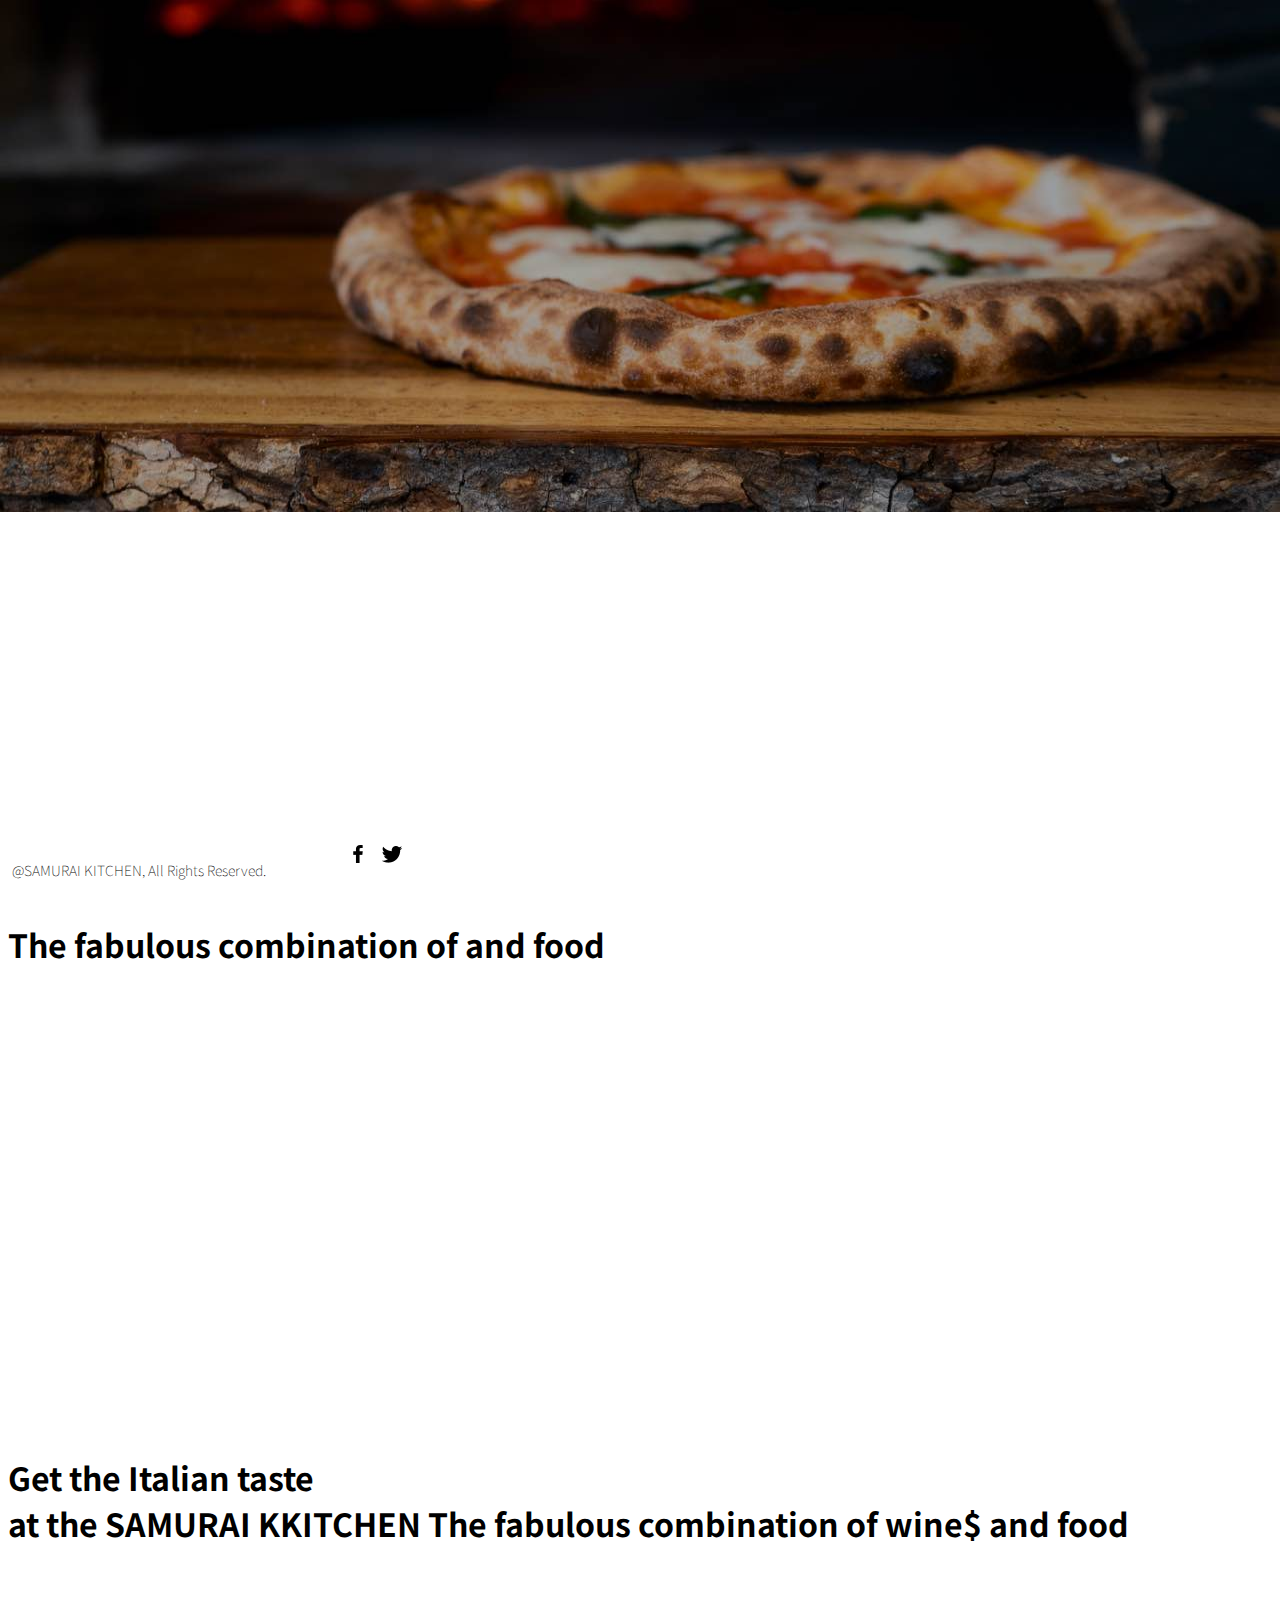
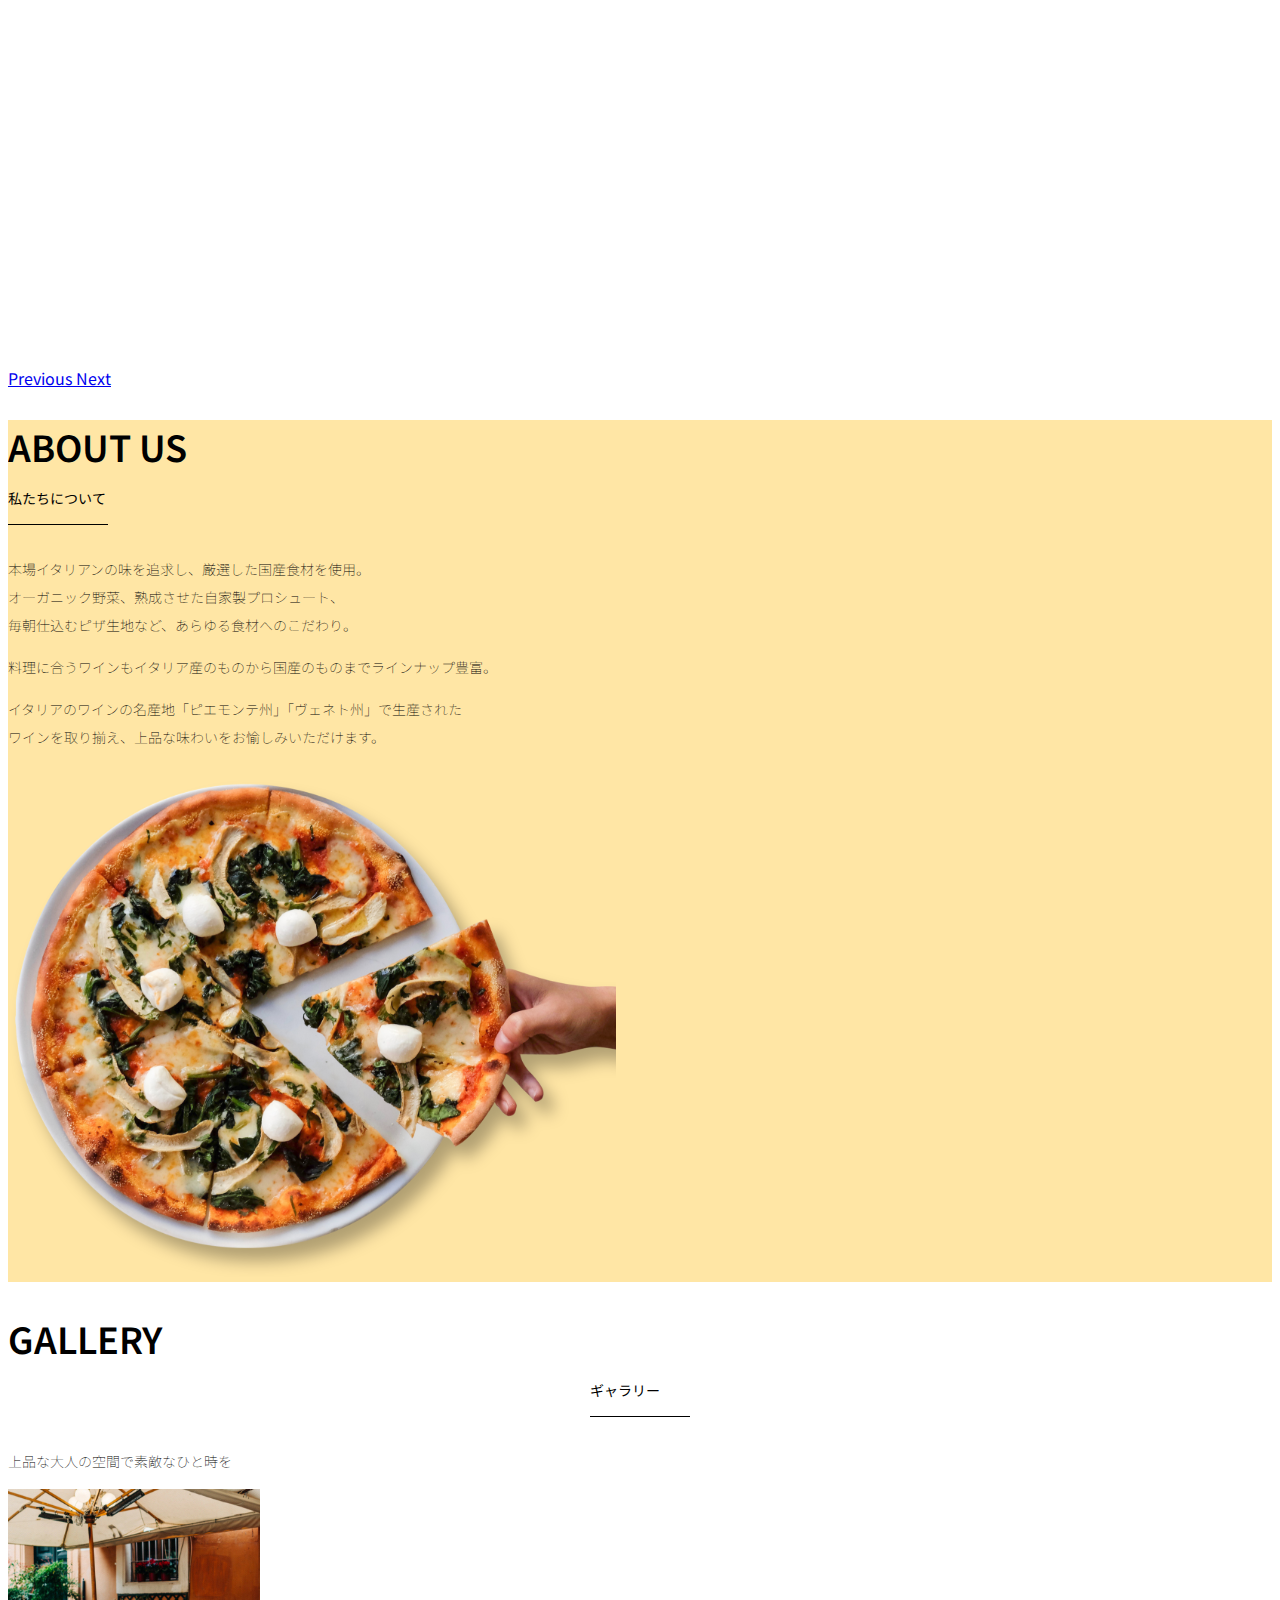
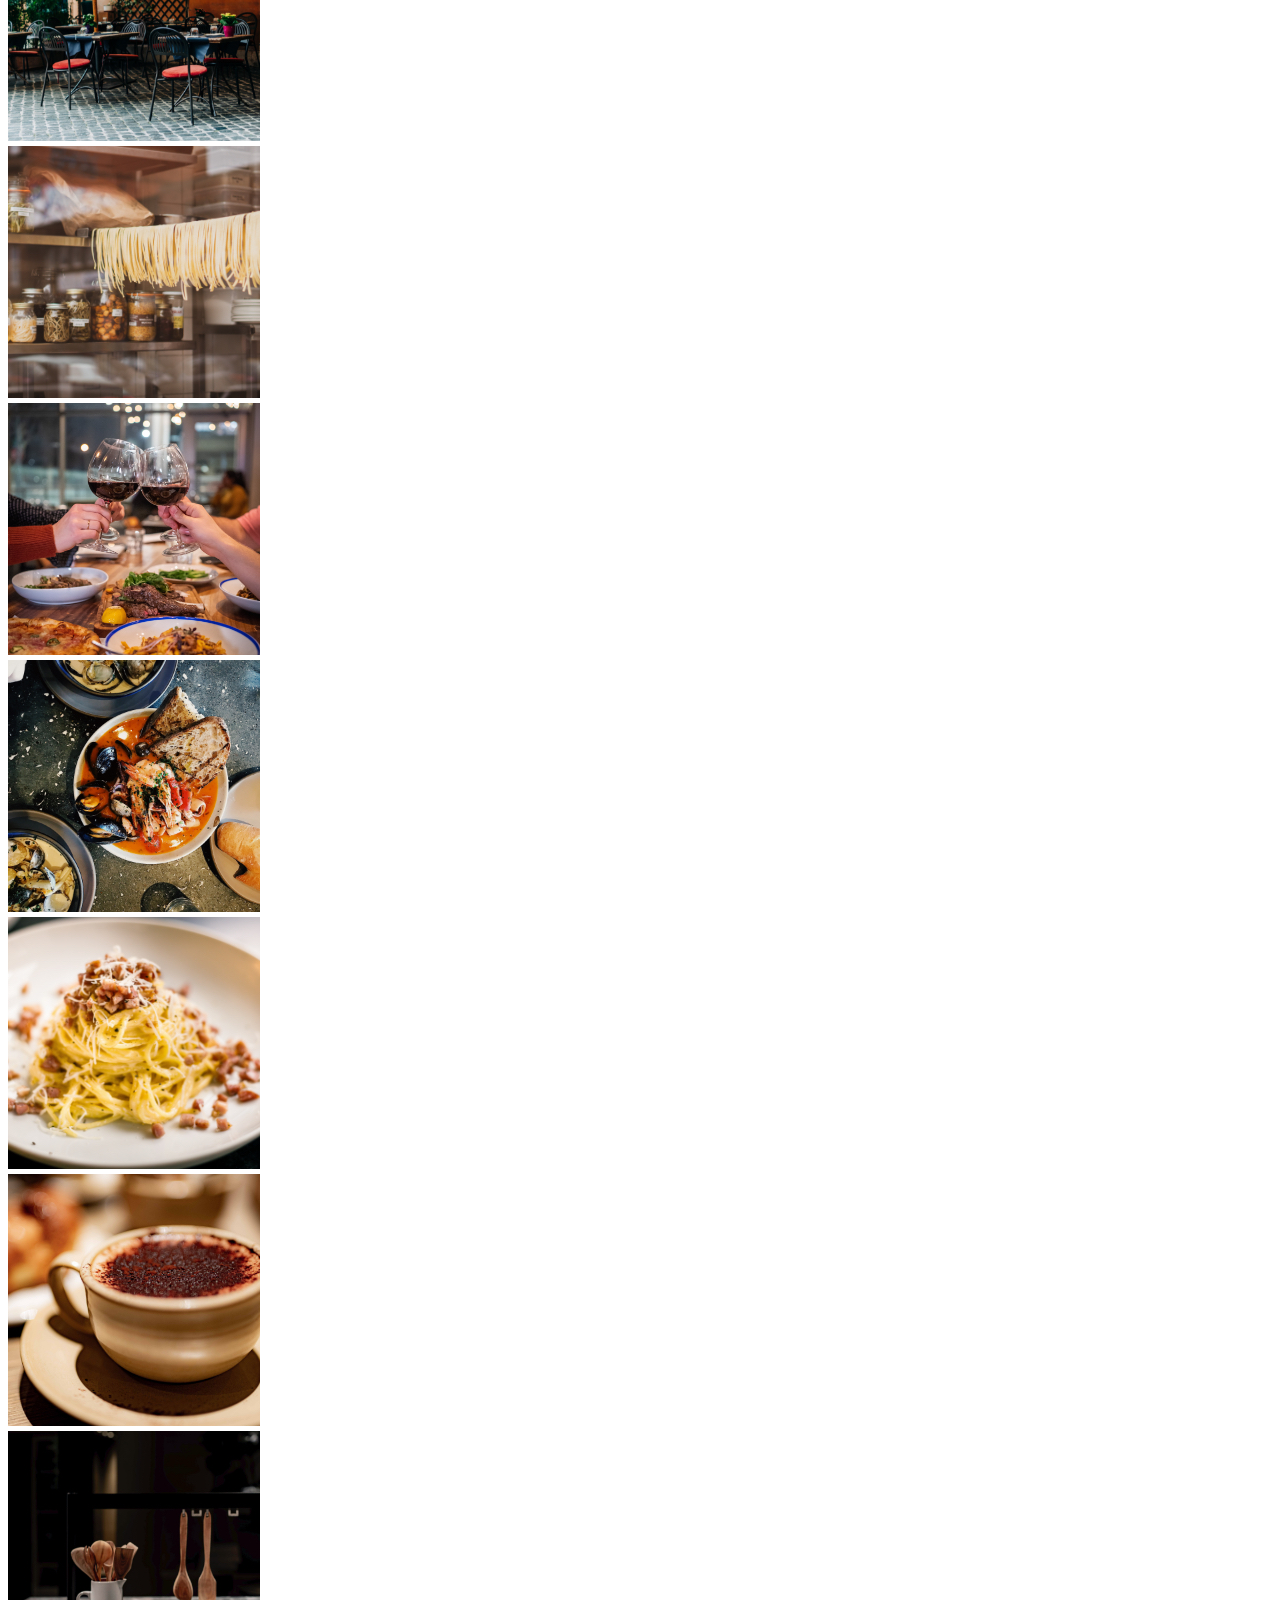
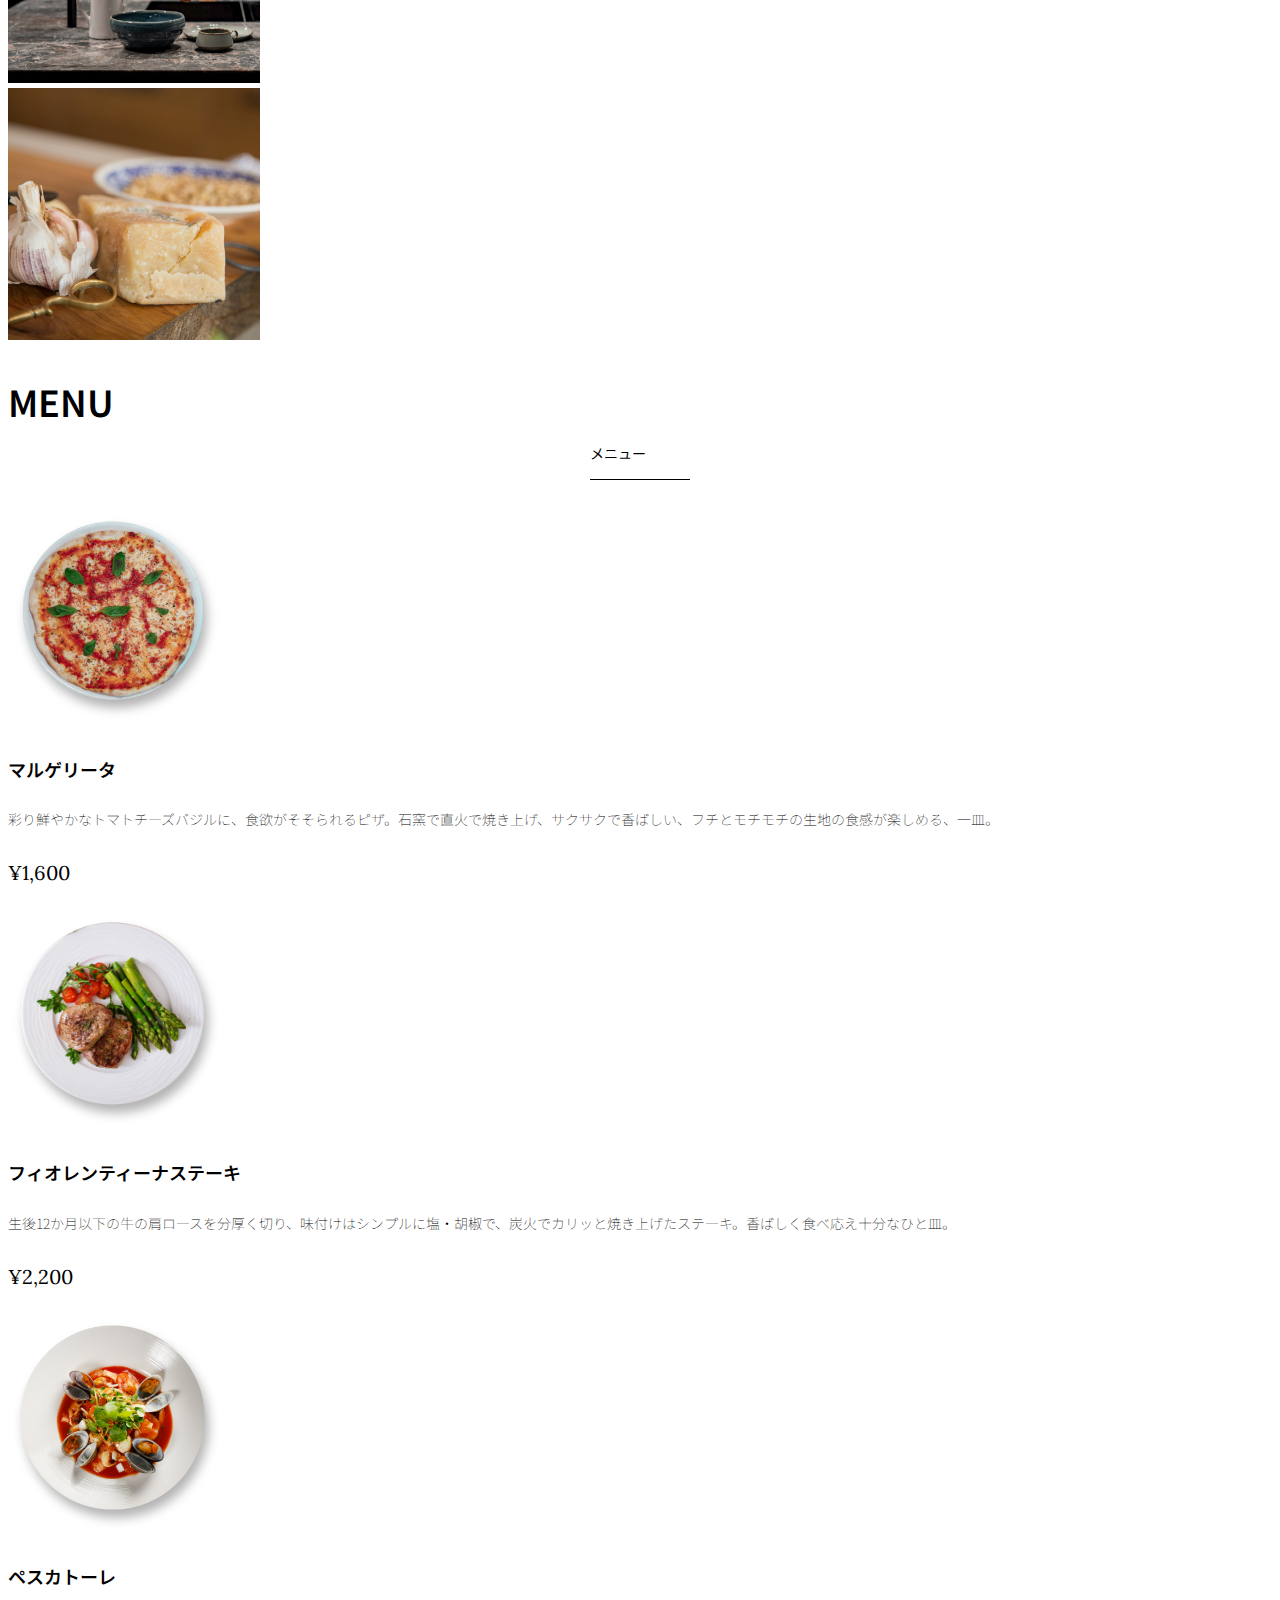
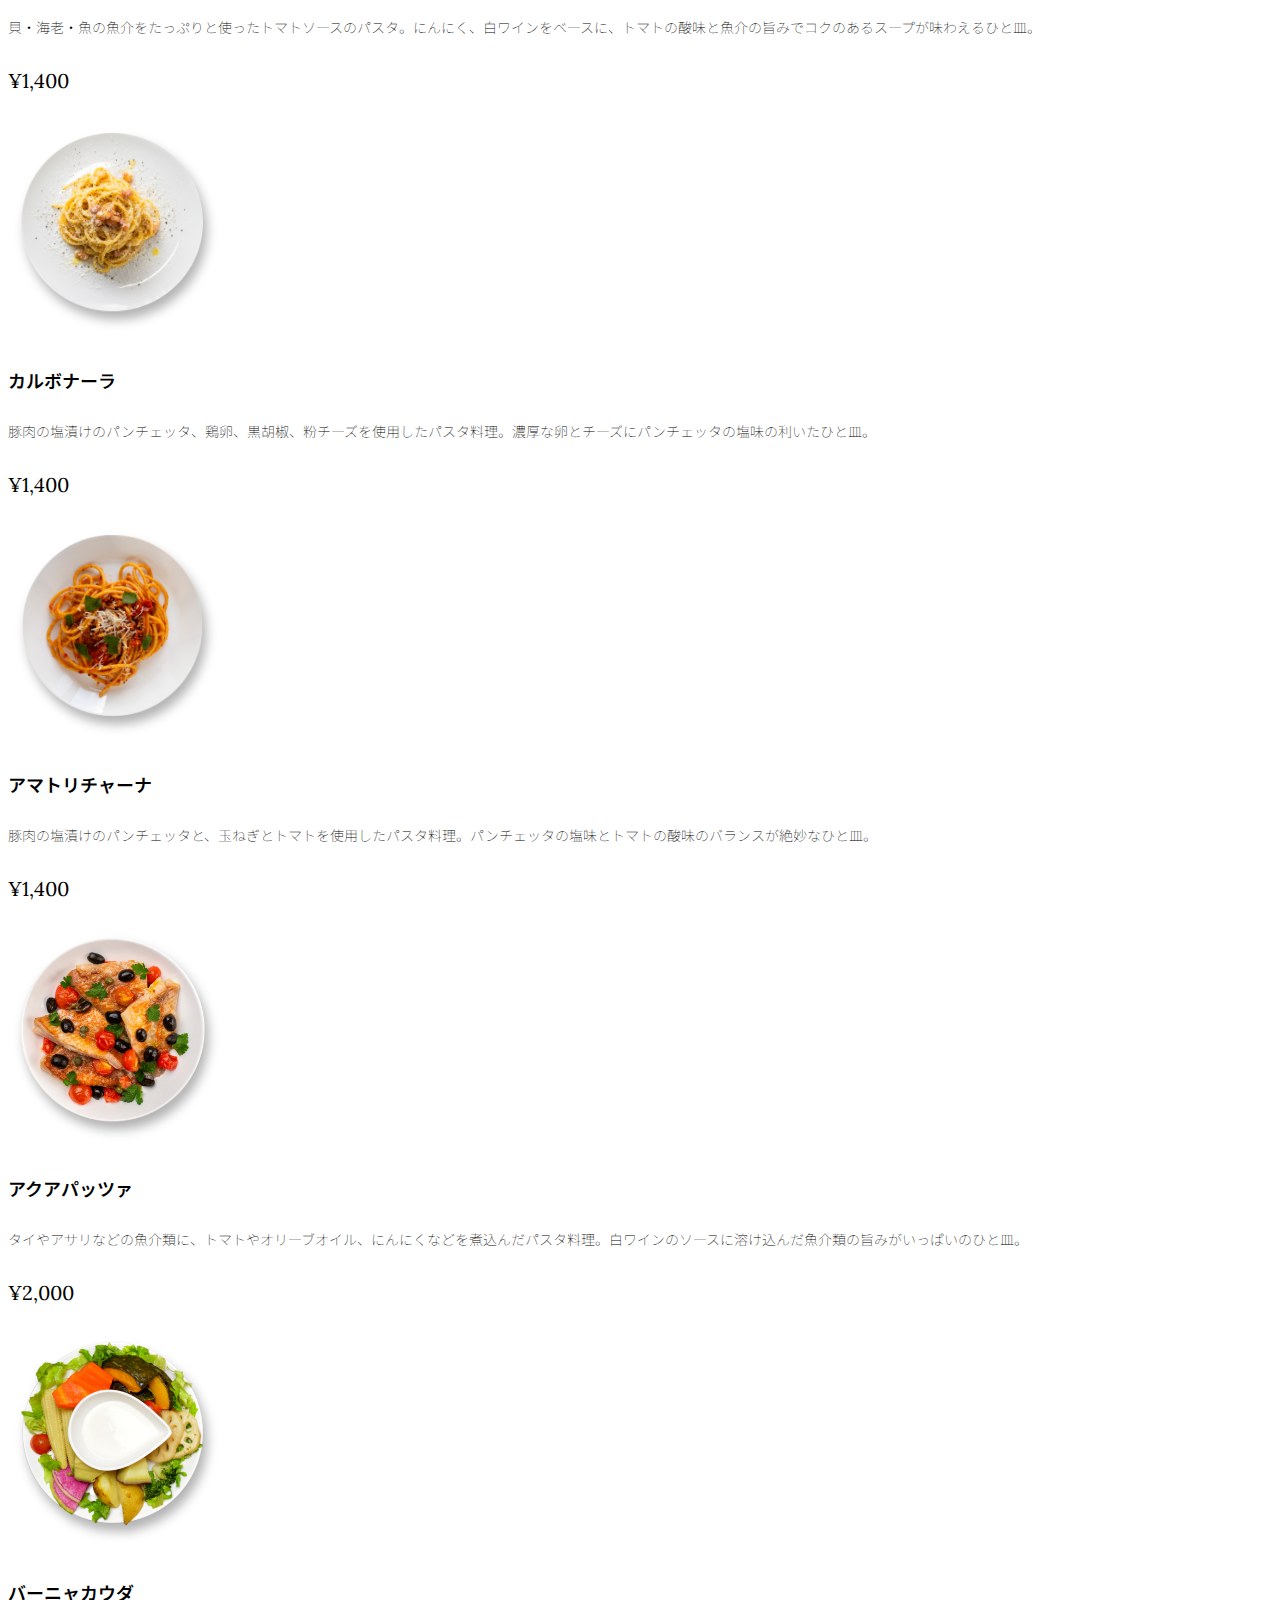
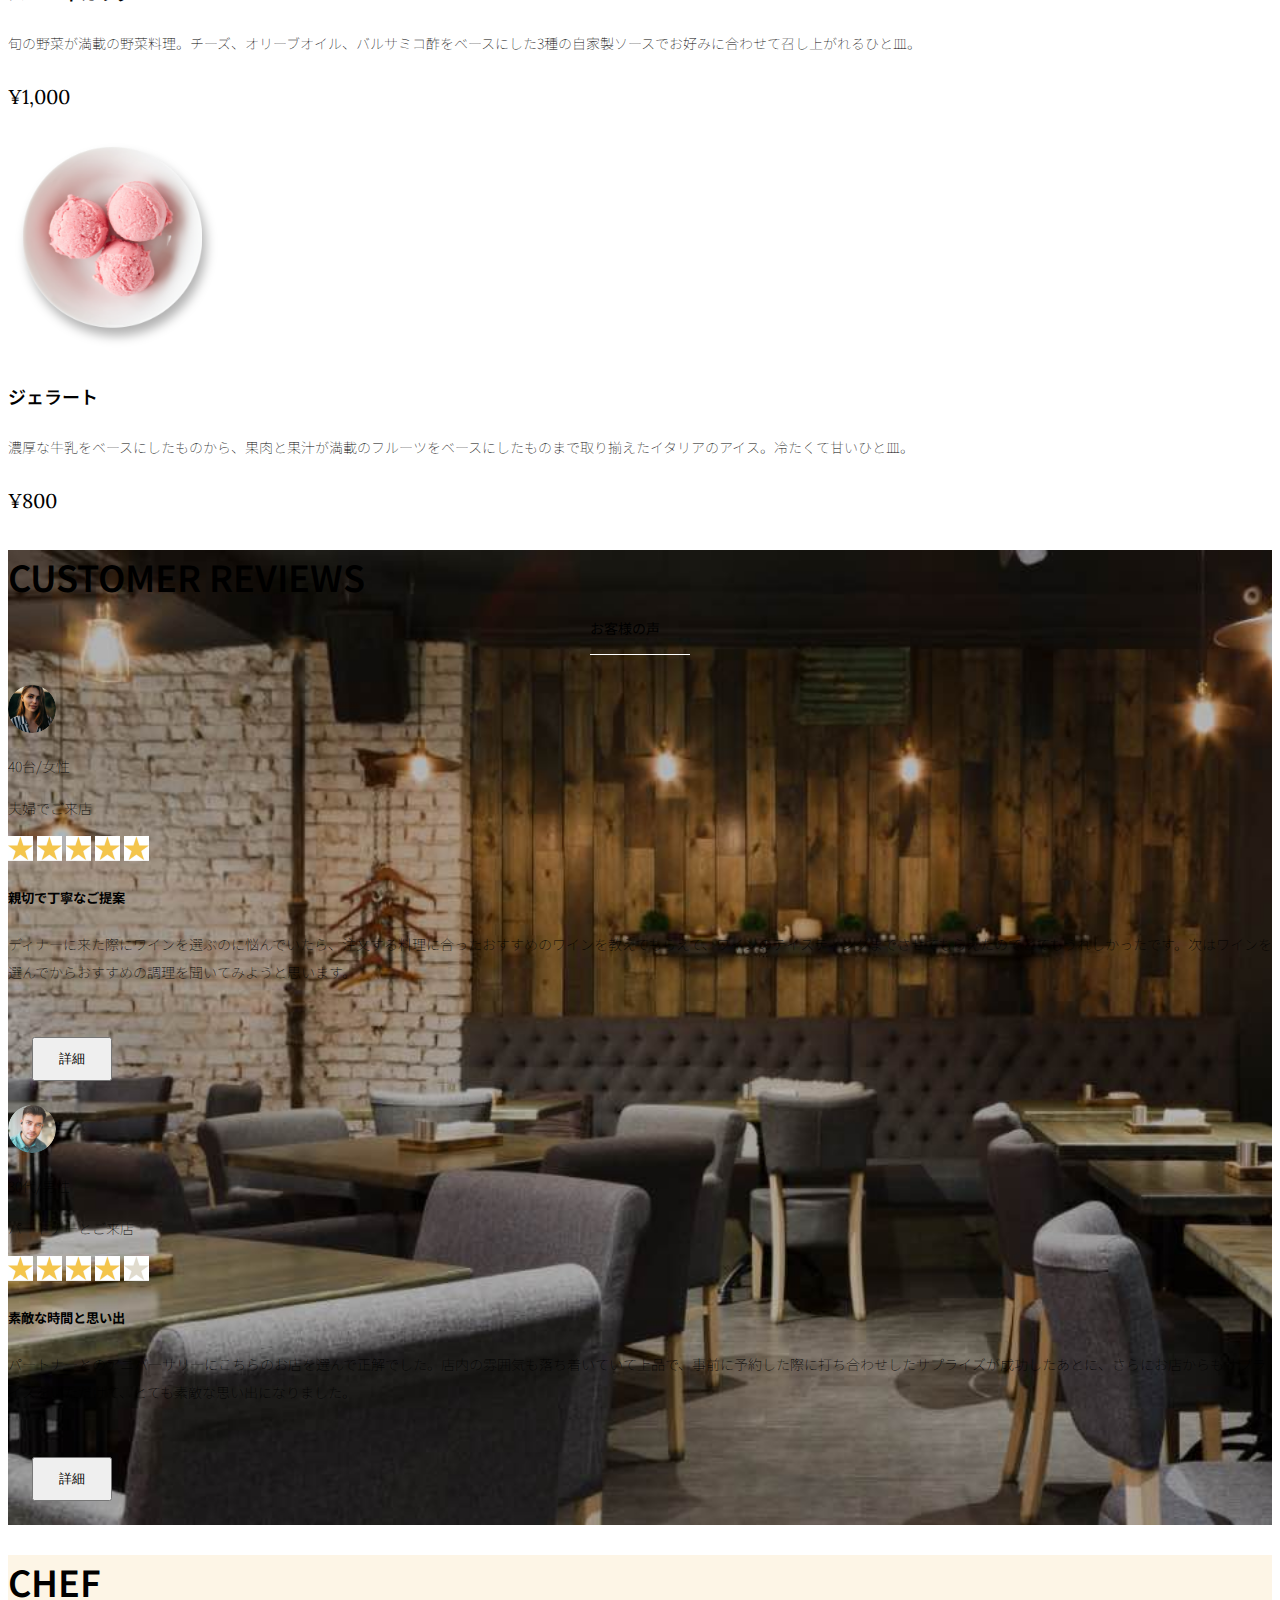
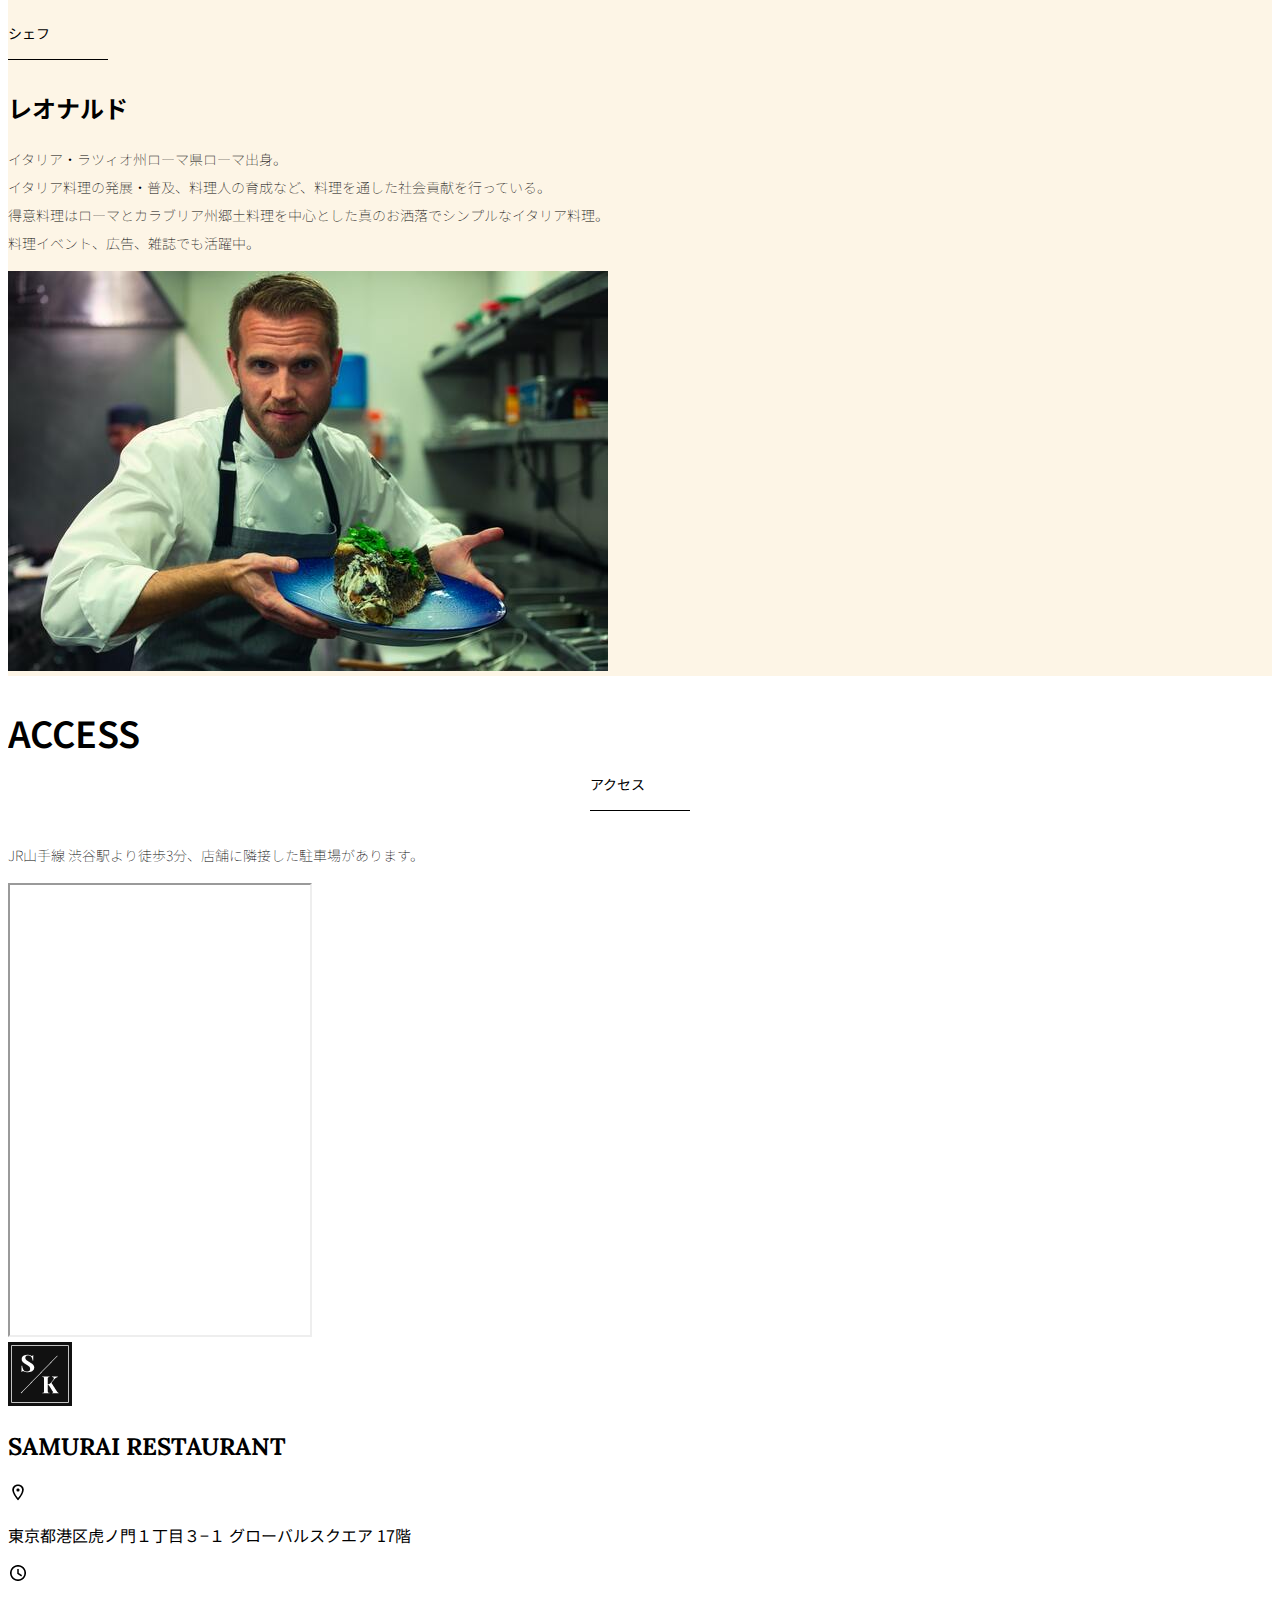
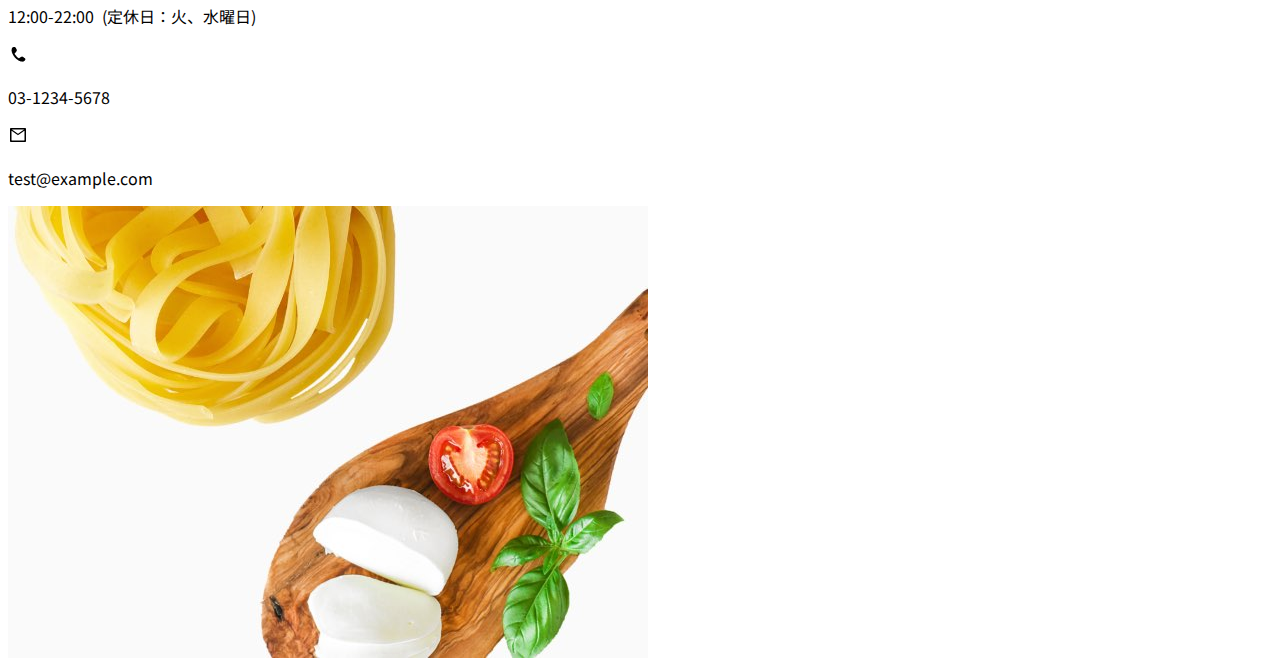
<file: kadai_015/index.html>
<!doctype html>
<html lang="ja">

<head>
  <meta charset="utf-8">
  <!-- ******** マルチデバイス対応 ********** -->
  <meta name="viewport" content="width=device-width, initial-scale=1">
  <meta name="description" content="">
  <meta name="author" content="SAMURAI ENGINEER">
  <title>SAMURAI XD_HTML教材</title>
  <!-- ************* 先にBootstrapをの読み込む ********************** -->
   <!-- ********** bootstrapのCSSの読み込み-->
  <link href="https://cdn.jsdelivr.net/npm/bootstrap@5.0.0-beta1/dist/css/bootstrap.min.css" rel="stylesheet"
    integrity="sha384-giJF6kkoqNQ00vy+HMDP7azOuL0xtbfIcaT9wjKHr8RbDVddVHyTfAAsrekwKmP1" crossorigin="anonymous">
  <!-- ************************************************ bootstrap.bundle.min.jsの読み込み -->
   <!-- ***** bootstrapのJavaScriptライブラリの読み込み -->
  <script src="https://cdn.jsdelivr.net/npm/bootstrap@5.0.0-beta1/dist/js/bootstrap.bundle.min.js"
    integrity="sha384-ygbV9kiqUc6oa4msXn9868pTtWMgiQaeYH7/t7LECLbyPA2x65Kgf80OJFdroafW" crossorigin="anonymous" defer>
  </script>

  <!-- ************************************************ Google Font読み込み -->
  <link rel="preconnect" href="https://fonts.gstatic.com">
  <link href="https://fonts.googleapis.com/css2?family=Lora&display=swap" rel="stylesheet">
  <link href="https://fonts.googleapis.com/css2?family=Noto+Sans+JP:wght@300&display=swap" rel="stylesheet">
  <!-- ************************************************ Font Awesome -->
  <link rel="stylesheet" href="https://use.fontawesome.com/releases/v5.1.0/css/all.css"
    integrity="sha384-lKuwvrZot6UHsBSfcMvOkWwlCMgc0TaWr+30HWe3a4ltaBwTZhyTEggF5tJv8tbt" crossorigin="anonymous">
  <!-- ************************************************今回作成する styles.cssの読み込み -->
  <link href="stylesheet/style.css" rel="stylesheet">
  <!-- ************************************************  -->
</head>

<body>
  <main>
    <!-- ************************************************ ナビゲーションバー開始 -->
    <nav class="navbar navbar-expand-lg">
     <div class="container">
        <a class="navbar-brand my_navbar_brand">
          <img class="img-fluid navbar_brand_logo" src="img/site_logo.png" alt="サイトアイコン"><span>SAMURAI KITCHEN</span>
        </a>
        <div class="navbar-toggler hamburger_menu" data-bs-toggle="collapse" data-bs-target="#navbarNav"
          aria-controls="navbarNav" aria-expanded="false" aria-label="Toggle navigation">
          <input type="checkbox" id="hamburger_btn_check">
          <label for="hamburger_btn_check" class="hamburger_btn">
            <img class="btn_open" src="img/button_open.png" alt="ナビゲーションバーのボタン">
            <img class="btn_close" src="img/button_close.png" alt="ナビゲーションバーのボタン">
          </label>
        </div>
        <div class="collapse navbar-collapse justify-content-end" id="navbarNav">
          <ul class="navbar-nav">
            <li class="nav-item px-2">
              <a class="nav-link my_nav_link my-2" aria-current="page" href="#">HOME</a>
            </li>
            
           <li class="nav-item px-2">
             <a class="nav-link my_nav_link my-2" href="#about">ABOUT US</a>
           </li>

           <li class="nav-item px-2">
             <a class="nav-link my_nav_link my-2" href="#gallery">GALLERY</a>
           </li>

           <li class="nav-item px-2">
             <a class="nav-link my_nav_link my-2" href="#menu">MENU</a>
           </li>

           <li class="nav-item px-2">
             <a class="nav-link my_nav_link my-2" href="#review">CUSTOMER REVIEWS</a>
           </li>

           <li class="nav-item px-2">
             <a class="nav-link my_nav_link my-2" href="#chef">CHEF</a>
           </li>

           <li class="nav-item px-2">
             <a class="nav-link my_nav_link my-2" href="#access">ACCESS</a>
           </li>

          </ul>
        </div>
      </div>
    </nav>
    <!-- ************************************************ ナビゲーションバー終了 -->

    <!-- ************************************************ カルーセル開始 -->
     <!-- idのmyCarouselはインジケーター部分のdata-bs-targetと紐づく必要がある。mb-5で下方向に余白追加。 -->
      <div id="myCarousel" class="carousel slide mb-5" data-bs-ride="carousel">

        <!-- インジケーター部分 -->
         <ol class="carousel-indicators">
           <!-- この個所と前述のidは紐づいている。data-bs-slide-toの番号がカルーセルの順番。-->
           <li data-bs-target="#myCarousel" data-bs-slide-to="0" class="active"></li>
           <li data-bs-target="#myCarousel" data-bs-slide-to="1"></li>
           <li data-bs-target="#myCarousel" data-bs-slide-to="2"></li>
         </ol>

         <!-- carousel-inner:カルーセルのキャプションと背景画像の部分。現在は1枚目だけ表示。-->
          <div class="carousel-inner">
            <div class="carousel-item active">
              <img src="img/slider-1.jpg" alt="SAMURAI KITCHEN-1">
              <div class="carousel-caption">
                <!-- 独自クラスで位置とフォントを変更 (クラス指定しない場合は、BootStrapのデフォルトの位置)-->
                <h1 class="myCarousel_caption">
                  Welcome to<br>
                  SAMURAI KITCHEN
                </h1>
              </div>
            </div>

            <div class="carousel-item">
              <img src="img/slider-2.jpg" alt="サンプル画像">
              <div class="carousel-caption">
                <h1 class="carousel-caption">
                  The fabulous combination of&nbsp;and&nbsp;food
                </h1>
              </div>
            </div>

            <div class="carousel-item">
              <img src="img/slider-3.jpg" alt="サンプル画像">
              <div class="carousel-caption">
                <h1 class="carousel-caption">Get the Italian taste<br>
                  at the SAMURAI&nbsp;KKITCHEN
                  The fabulous combination of&nbsp;wine$&nbsp;and&nbsp;food
                </h1>
              </div>
            </div>
            
          </div>

          <!-- コントロールボタン 左側 -->
           <a class="carousel-control-prev" href="#myCarousel" role="button" data-bs-slide="prev">
            <span class="carousel-control-prev-icon" aria-hidden="true"></span>
            <span class="visually-hidden">Previous</span>
           </a>

           <!-- コントロールボタン 右側 -->
            <a class="carousel-control-next" href="#myCarousel" role="button" data-bs-slide="next">
              <span class="carousel-control-next-icon" aria-hidden="true"></span>
              <span class="visually-hidden">Next</span>
            </a>
      </div>

    <!-- ************************************************ カルーセル終了 -->

    <!-- ************************************************ アバウトセクション開始 -->
    <section class="about_us_bg" id="about">

      <div class="container py-5 mb-5">
        <div class="row">
          <div class="col-lg-6 text-left">
            <div class="py-5">
              <h2 class="section_title about mb-5">
                ABOUT US
              </h2>

              <p class="mb-2">
                本場イタリアンの味を追求し、厳選した国産食材を使用。<br>
                オーガニック野菜、熟成させた自家製プロシュート、<br>
                毎朝仕込むピザ生地など、あらゆる食材へのこだわり。<br>
              </p>

              <p class="mb-2">
                料理に合うワインもイタリア産のものから国産のものまでラインナップ豊富。<br>
              </p>

              <p class="mb-2">
                イタリアのワインの名産地「ピエモンテ州」「ヴェネト州」で生産された<br>
                ワインを取り揃え、上品な味わいをお愉しみいただけます。<br>
              </p>
            </div>
          </div>

          <div class="col-lg-6">

            <img src="img/img-about-us.png" class="img-fluid" alt="pizza">
          </div>
        </div>
      </div>

    </section>
    <!-- ************************************************ アバウトセクション終了 -->

    <!-- ************************************************ ギャラリーセクション開始 -->
    <section id="gallery">
      <div class="container mb-5">
        <h2 class="mb-3 section_title gallery text-center">GALLERY</h2>
        <p class="text-center mb-5">
          上品な大人の空間で素敵なひと時を
        </p>

        <div class="row">
          <div class="col-6 col-lg-3 mb-4 d-flex justify-content-center">
            <img class="img-fluid" src="img/gallery-1.jpg" alt="サンプル画像">
          </div>
          <div class="col-6 col-lg-3 mb-4 d-flex justify-content-center">
            <img class="img-fluid" src="img/gallery-2.jpg" alt="サンプル画像">
          </div>
          <div class="col-6 col-lg-3 mb-4 d-flex justify-content-center">
            <img class="img-fluid" src="img/gallery-3.jpg" alt="サンプル画像">
          </div>
          <div class="col-6 col-lg-3 mb-4 d-flex justify-content-center">
            <img class="img-fluid" src="img/gallery-4.jpg" alt="サンプル画像">
          </div>
          <div class="col-6 col-lg-3 mb-4 d-flex justify-content-center">
            <img class="img-fluid" src="img/gallery-5.jpg" alt="サンプル画像">
          </div>
          <div class="col-6 col-lg-3 mb-4 d-flex justify-content-center">
            <img class="img-fluid" src="img/gallery-6.jpg" alt="サンプル画像">
          </div>
          <div class="col-6 col-lg-3 mb-4 d-flex justify-content-center">
            <img class="img-fluid" src="img/gallery-7.jpg" alt="サンプル画像">
          </div>
          <div class="col-6 col-lg-3 mb-4 d-flex justify-content-center">
            <img class="img-fluid" src="img/gallery-8.jpg" alt="サンプル画像">
          </div>

        </div>
      </div>
    </section>
    <!-- ************************************************ ギャラリーセクション終了 -->

    <!-- ************************************************ メニューセクション -->
    <section id="menu">
      <div class="container">
        <div class="row">
          <div class="col-lg-12">
            
            <h2 class="section_title menu text-center mb-5">MENU</h2>
          </div>
        </div>
      </div>
      
      <div class="container mb-5">
        <div class="row">

          <div class="col-12 col-lg-6">
            <div class="row g-0 mb-4">
              <div class="col-12 col-lg-5 text-center">
                <img src="img/margherita.png" class="img-fluid" alt="マルゲリータ">
              </div>

              <div class="col-12 col-lg-7 p-4">
                <h4 class="mb-0 menu_title">マルゲリータ</h4>
                <p class="my-auto">彩り鮮やかなトマトチーズバジルに、食欲がそそられるピザ。石窯で直火で焼き上げ、サクサクで香ばしい、フチとモチモチの生地の食感が楽しめる、一皿。</p>
                <p class="menu_price">¥1,600</p>
              </div>
            </div>
          </div>

          <div class="col-12 col-lg-6">
           <div class="row g-0 mb-4">
              <div class="col-12 col-lg-5 text-center">
               <img src="img/steak.png" class="img-fluid" alt="フィオレンティーナステーキ">
             </div>
             <div class="col-12 col-lg-7 p-4">
               <h4 class="mb-0 menu_title">フィオレンティーナステーキ</h4>
               <p class="my-auto">生後12か月以下の牛の肩ロースを分厚く切り、味付けはシンプルに塩・胡椒で、炭火でカリッと焼き上げたステーキ。香ばしく食べ応え十分なひと皿。</p>
               <p class="menu_price">¥2,200</p>
             </div>
           </div>
         </div>
         
          <div class="col-12 col-lg-6">
           <div class="row g-0 mb-4">
              <div class="col-12 col-lg-5 text-center">
                <img src="img/pescatore.png" class="img-fluid" alt="ペスカトーレ">
              </div>

              <div class="col-12 col-lg-7 p-4">
                <h4 class="mb-0 menu_title">ペスカトーレ</h4>
                <p class="my-auto">貝・海老・魚の魚介をたっぷりと使ったトマトソースのパスタ。にんにく、白ワインをベースに、トマトの酸味と魚介の旨みでコクのあるスープが味わえるひと皿。</p>
                <p class="menu_price">¥1,400</p>
              </div>
            </div>
          </div>

          <div class="col-12 col-lg-6">
           <div class="row g-0 mb-4">
              <div class="col-12 col-lg-5 text-center">
               <img src="img/carbonara.png" class="img-fluid" alt="カルボナーラ">
             </div>
             <div class="col-12 col-lg-7 p-4">
               <h4 class="mb-0 menu_title">カルボナーラ</h4>
               <p class="my-auto">豚肉の塩漬けのパンチェッタ、鶏卵、黒胡椒、粉チーズを使用したパスタ料理。濃厚な卵とチーズにパンチェッタの塩味の利いたひと皿。	</p>
               <p class="menu_price">¥1,400</p>
             </div>
           </div>
         </div>

          <div class="col-12 col-lg-6">
           <div class="row g-0 mb-4">
              <div class="col-12 col-lg-5 text-center">
                <img src="img/amatriciana.png" class="img-fluid" alt="アマトリチャーナ">
              </div>

              <div class="col-12 col-lg-7 p-4">
                <h4 class="mb-0 menu_title">アマトリチャーナ</h4>
                <p class="my-auto">豚肉の塩漬けのパンチェッタと、玉ねぎとトマトを使用したパスタ料理。パンチェッタの塩味とトマトの酸味のバランスが絶妙なひと皿。	</p>
                <p class="menu_price">¥1,400</p>
              </div>
            </div>
          </div>

          <div class="col-12 col-lg-6">
           <div class="row g-0 mb-4">
              <div class="col-12 col-lg-5 text-center">
               <img src="img/acqua-pazza.png" class="img-fluid" alt="アクアパッツァ">
             </div>
             <div class="col-12 col-lg-7 p-4">
               <h4 class="mb-0 menu_title">アクアパッツァ</h4>
               <p class="my-auto">タイやアサリなどの魚介類に、トマトやオリーブオイル、にんにくなどを煮込んだパスタ料理。白ワインのソースに溶け込んだ魚介類の旨みがいっぱいのひと皿。	</p>
               <p class="menu_price">¥2,000</p>
             </div>
           </div>
         </div>

         <div class="col-12 col-lg-6"> 
           <div class="row g-0 mb-4">
              <div class="col-12 col-lg-5 text-center">
                <img src="img/bagna-cauda.png" class="img-fluid" alt="バーニャカウダ">
              </div>

              <div class="col-12 col-lg-7 p-4">
                <h4 class="mb-0 menu_title">バーニャカウダ</h4>
                <p class="my-auto">旬の野菜が満載の野菜料理。チーズ、オリーブオイル、バルサミコ酢をベースにした3種の自家製ソースでお好みに合わせて召し上がれるひと皿。	</p>
                <p class="menu_price">¥1,000</p>
              </div>
            </div>
          </div>

          <div class="col-12 col-lg-6">
           <div class="row g-0 mb-4">
              <div class="col-12 col-lg-5 text-center">
               <img src="img/gelato.png" class="img-fluid" alt="ジェラート">
             </div>
             <div class="col-12 col-lg-7 p-4">
               <h4 class="mb-0 menu_title">ジェラート</h4>
               <p class="my-auto">濃厚な牛乳をベースにしたものから、果肉と果汁が満載のフルーツをベースにしたものまで取り揃えたイタリアのアイス。冷たくて甘いひと皿。	</p>
               <p class="menu_price">¥800</p>
             </div>
           </div>
         </div>



        </div>
      </div>

    </section>
    <!-- ************************************************ メニューセクション終了 -->

    <!-- ************************************************ レビューセクション開始 -->
    <section id="review">
      
      <div class="review_wrapper">  <!-- 背景画像 -->
        <div class="container py-5 mb-5"> <!-- padding y(上下)、margin bottom -->

          <!-- 中央揃えでタイトルを表示 -->
         <div class="text-center mb-5">
          <h2 class="section_title review text-center text-white">CUSTOMER REVIEWS</h2>
         </div>

         <!-- row 左右のカラムを中央揃え -->
          <div class="row pb-5 justify-content-center">
            <!-- 左カラム -->
             <div class="col-12 col-lg-5 mt-3">
              <!-- h_420 クラスで白枠の高さを修正 -->
               <div class="bg-white h_420"> <!-- bg = 背景色 -->
                <!-- 内側にpadding 4 -->
                 <div class="p-4">

                    <!-- 顔写真と年齢などのテキストはd-flexで横並びにする　中央揃え -->
                   <div class="d-flex align-items-center">
                     <!-- お客様の画像を配置 review_img クラスで画像サイズを変更します -->
                     <img src="img/customer-woman.png" class="review_img" alt="サンプル画像">
                     <div>
                       <!-- お客様情報のテキスト -->
                       <p class="my-0">40台/女性</p>
                       <p class="my-0">夫婦でご来店</p>
                     </div>  
                   </div>

                   <div class="my-3">
                    <!-- star_img クラスで画像サイズを変更 -->
                    <img src="img/star-point.png" class="star_img" alt="star">
                    <img src="img/star-point.png" class="star_img" alt="star">
                    <img src="img/star-point.png" class="star_img" alt="star">
                    <img src="img/star-point.png" class="star_img" alt="star">
                    <img src="img/star-point.png" class="star_img" alt="star">
                  </div>

                  <!-- レビュータイトル -->
                  <h5>親切で丁寧なご提案</h5>
                  <!-- レビュー内容 -->
                  <p>
                    ディナーに来た際にワインを選ぶのに悩んでいたら、注文する料理に合ったおすすめのワインを教えてもらえて、ワインのテイスティングまでさせてもらえたのでとてもうれしかったです。次はワインを選んでからおすすめの調理を聞いてみようと思います。
                  </p>

                  <!-- 黄色のボタンを配置 -->
                  <button type="button" class="btn btn-warning shadow fix_bottom">詳細</button>
                 </div>
               </div>
             </div>

             <!-- 右側カラム -->
             <div class="col-12 col-lg-5 mt-3">
             <!-- h_420 クラスで白枠の高さを修正 -->
               <div class="bg-white h_420"> <!-- bg = 背景色 -->
                 <div class="p-4">
                   <div class="d-flex align-items-center">
                   <img src="img/customer-man.png" class="review_img" alt="サンプル画像">
                   <div>
                     <p class="my-0">30代/男性</p>
                     <p class="my-0">パートナーとご来店</p>
                   </div>
                   </div>
                   <div class="my-3">
                    <img src="img/star-point.png" class="star_img" alt="star">
                    <img src="img/star-point.png" class="star_img" alt="star">
                    <img src="img/star-point.png" class="star_img" alt="star">
                    <img src="img/star-point.png" class="star_img" alt="star">
                   <img src="img/star-no-point.png" class="star_img" alt="no-star">
                   </div>
                   <h5>素敵な時間と思い出</h5>
                   <p>
                   パートナーとのアニバーサリーにこちらのお店を選んで正解でした。店内の雰囲気も落ち着いていて上品で、事前に予約した際に打ち合わせしたサプライズが成功したあとに、さらにお店からもサプライズをいただけて、とても素敵な思い出になりました。
                   </p>
                   <button type="button" class="btn btn-warning shadow fix_bottom">詳細</button>
               </div>
             </div>
           </div>
          </div>
        </div>
      </div>
      

    </section>
    <!-- ************************************************ レビューセクション終了 -->

    <!-- ************************************************ シェフセクション開始 -->
    <section class="chef_bg" id="chef">
      <div class="container py-3 mb-5">
        <div class="row">
          <div class="col-12 col-lg-6 mt-3 align-items-center">
            <h2 class="section_title chef mb-3">CHEF</h2>
            <h2 class="py-3 mb-3">レオナルド<br></h2>

            <p>イタリア・ラツィオ州ローマ県ローマ出身。<br>イタリア料理の発展・普及、料理人の育成など、料理を通した社会貢献を行っている。<br>得意料理はローマとカラブリア州郷土料理を中心とした真のお洒落でシンプルなイタリア料理。<br>料理イベント、広告、雑誌でも活躍中。</p>

          </div>

          <div class="col-12 col-lg-6 py-1S mb-3">
            <img src="img/chef.jpg" alt="レオナルド">
          </div>

        </div>
      </div>
      
    </section>
    <!-- ************************************************ シェフセクション終了 -->

    <!-- ************************************************ アクセスセクション開始 -->
    <section id="access">
      
    <div class="container">

      <div class="row">
        <div class="col-lg-12 text-center mb-5">
          <h2 class="section_title text-center access mb-5">ACCESS</h2>
          <p>JR山手線 渋谷駅より徒歩3分、店舗に隣接した駐車場があります。</p>
        </div>
      </div>
    </div>

    <div class="container mb-5 px-2">
      <iframe src="https://www.google.com/maps/embed?pb=!1m18!1m12!1m3!1d2291.9250812312303!2d139.74565791754267!3d35.67031547671486!2m3!1f0!2f0!3f0!3m2!1i1024!2i768!4f13.1!3m3!1m2!1s0x60188b602972bb83%3A0xa6b553df33a5bd04!2zU0FNVVJBSSBFTkdJTkVFUiDkvo3jgqjjg7Pjgrjjg4vjgqI!5e0!3m2!1sja!2sjp!4v1755775704141!5m2!1sja!2sjp"
      class="w-100" style="height: 50vh;" loading="lazy"></iframe>
    </div>
    </section>
    <!-- ************************************************ アクセスセクション終了 -->


    <!-- ************************************************ フッター開始 -->
    <footer id="footer">
      <div class="container">
        <div class="row">

          <!-- 左側 -->
          <div class="col-12 col-lg-6 position-relative"> <!--positionの親要素 -->
            <div class="row pt-5">

              <div class="col-lg-2 text-center my-3">
                <img  class="img-fluid footer_brand_logo" src="img/site_logo.png" alt="サンプル画像">
              </div>

              <div class="col-lg-10 align-self-center my-3">
                <h2 class="m-0 footer_text">SAMURAI RESTAURANT</h2>
              </div>
            </div>

            <div class="restaurant_info py-3">
              <div class="d-flex mb-3">
                <img src="img/icon-Marker.png" alt="marker">
                <p class="p-0 m-0">東京都港区虎ノ門１丁目３−１ グローバルスクエア 17階</p>
              </div>

              <div class="d-flex mb-3">
                <img src="img/icon-Clock.png" alt="clock">
                <p class="p-0 m-0">12:00-22:00&nbsp;&nbsp;(定休日：火、水曜日)</p>
              </div>

              <div class="d-flex mb-3">
                <img src="img/icon-Phone.png" alt="phone">
                <p class="p-0 m-0">03-1234-5678</p>
              </div>

              <div class="d-flex mb-3">
                <img src="img/icon-Mail.png" alt="mail">
                <p class="p-0 m-0">test@example.com</p>
              </div>
            </div>

            <div class="copy_right align-items-center"> <!-- copy_rightクラスでabsoluteを設定。 -->
              <p>@SAMURAI KITCHEN, All Rights Reserved.</p>

              <img src="img/icon-facebook.png" class="sns_img" alt="facebook">
              <img src="img/icon-twitter.png" class="sns_img" alt="twitter">
            </div>
          </div>

          <!-- 右側 -->
           <div class="col-lg-6 d-none d-lg-block"> <!-- lg=992px-1200の時は表示 -->
            <img src="img/background-footer.jpg" alt="背景画像">
           </div>
        </div>
      </div>

    </footer>
    <!-- ************************************************ フッター終了 -->
  </main>
</body>

</html>
</file>
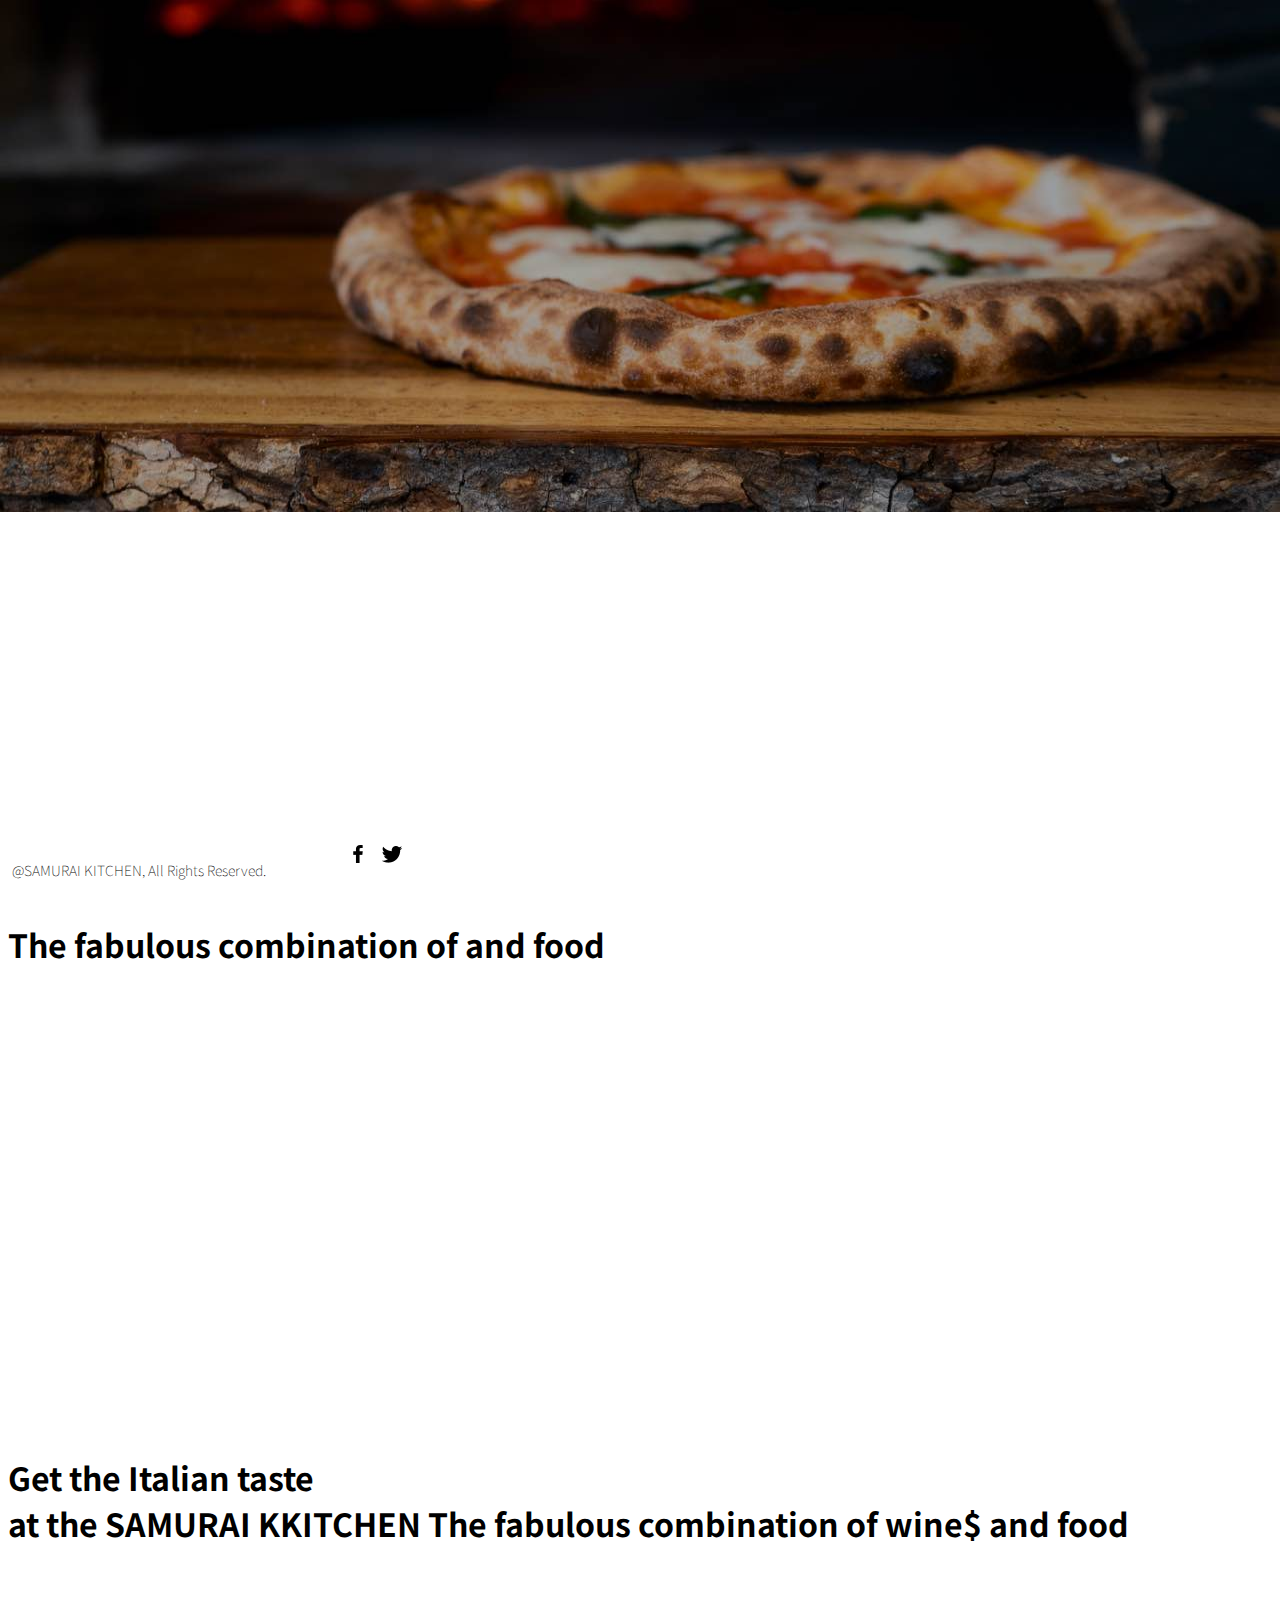
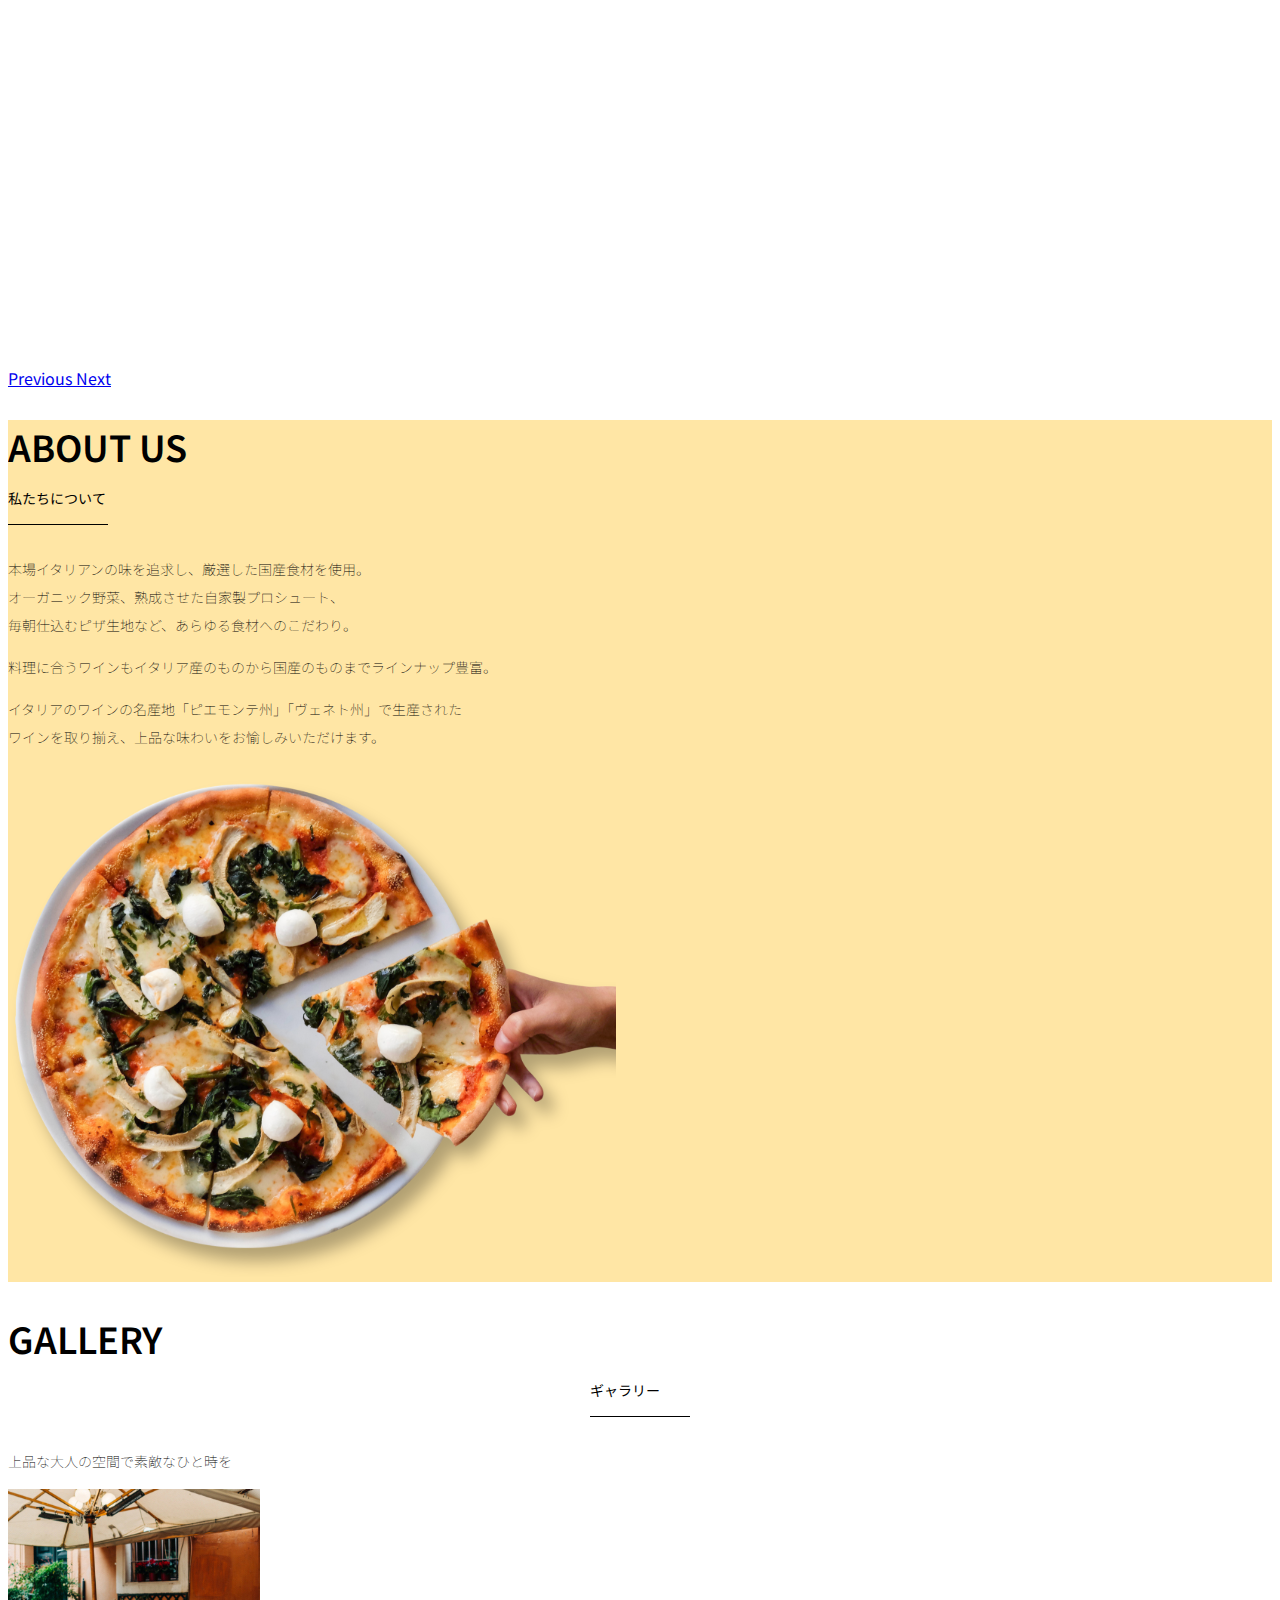
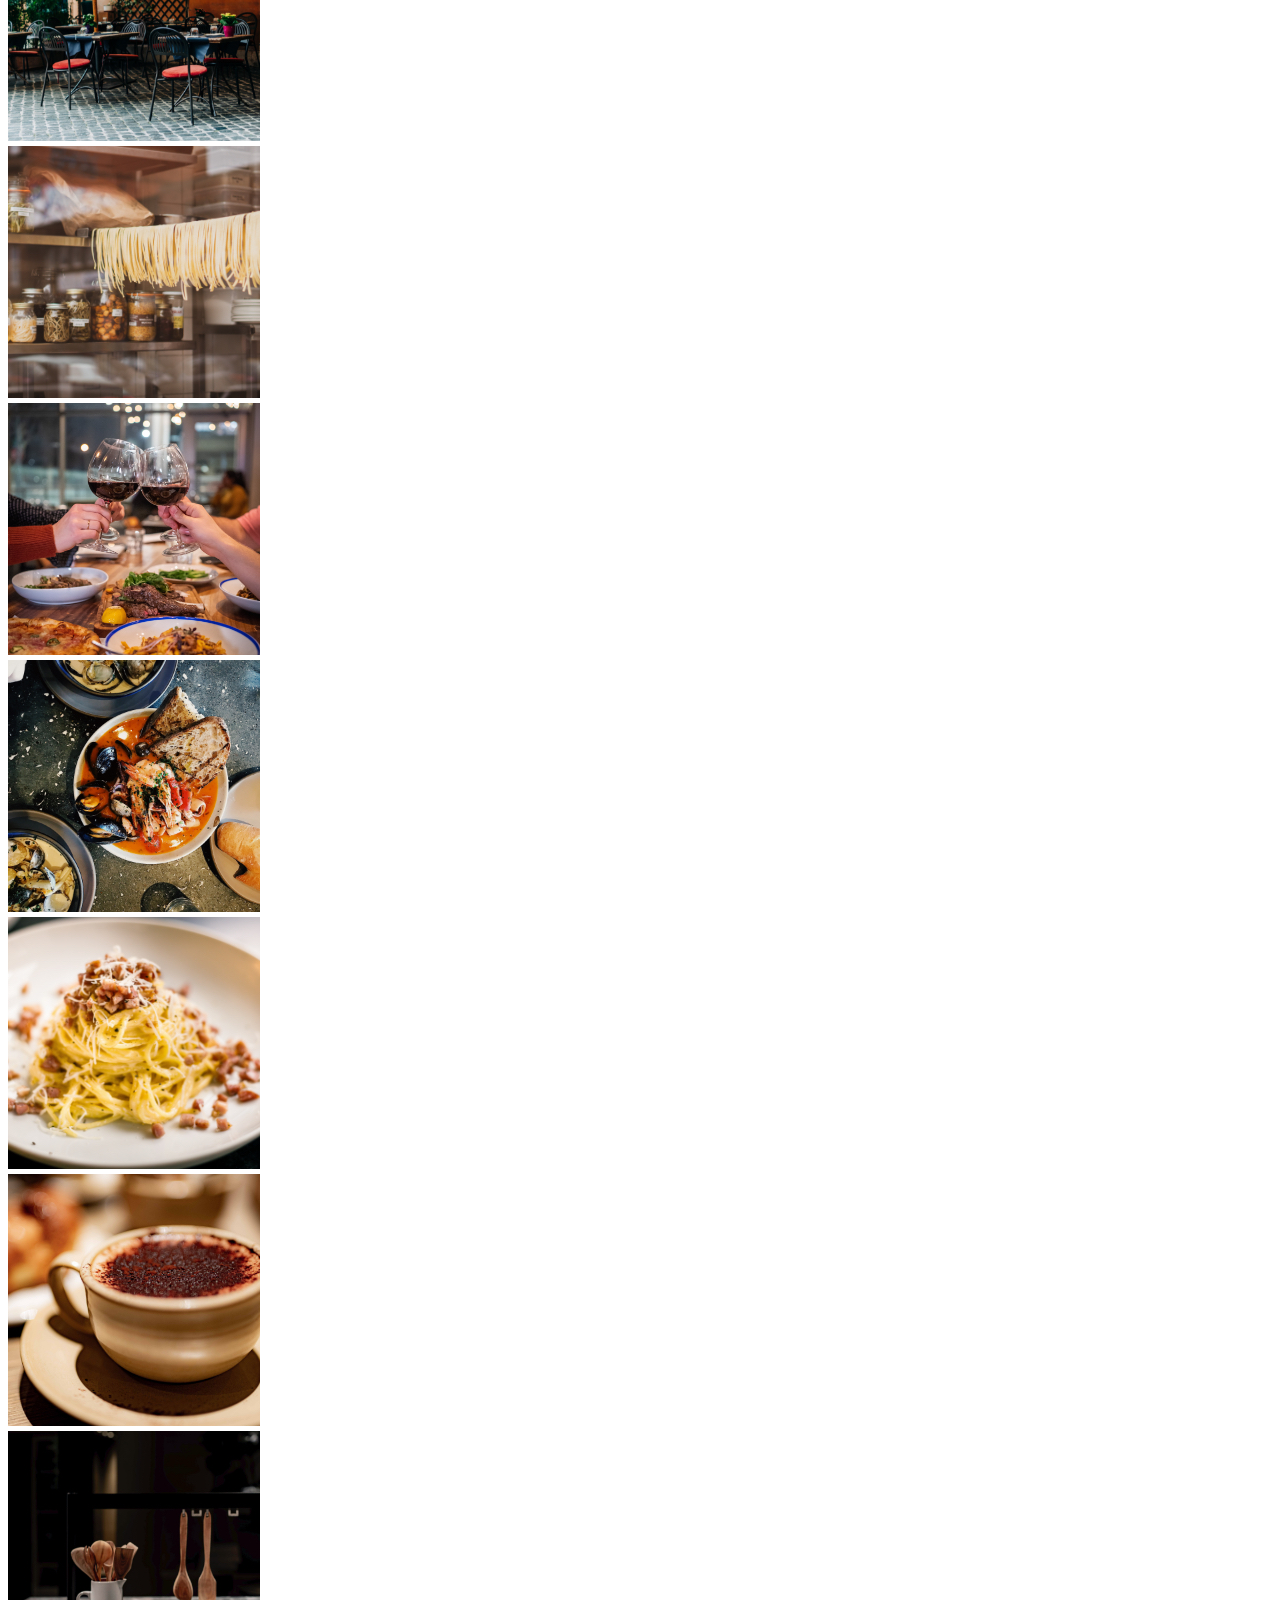
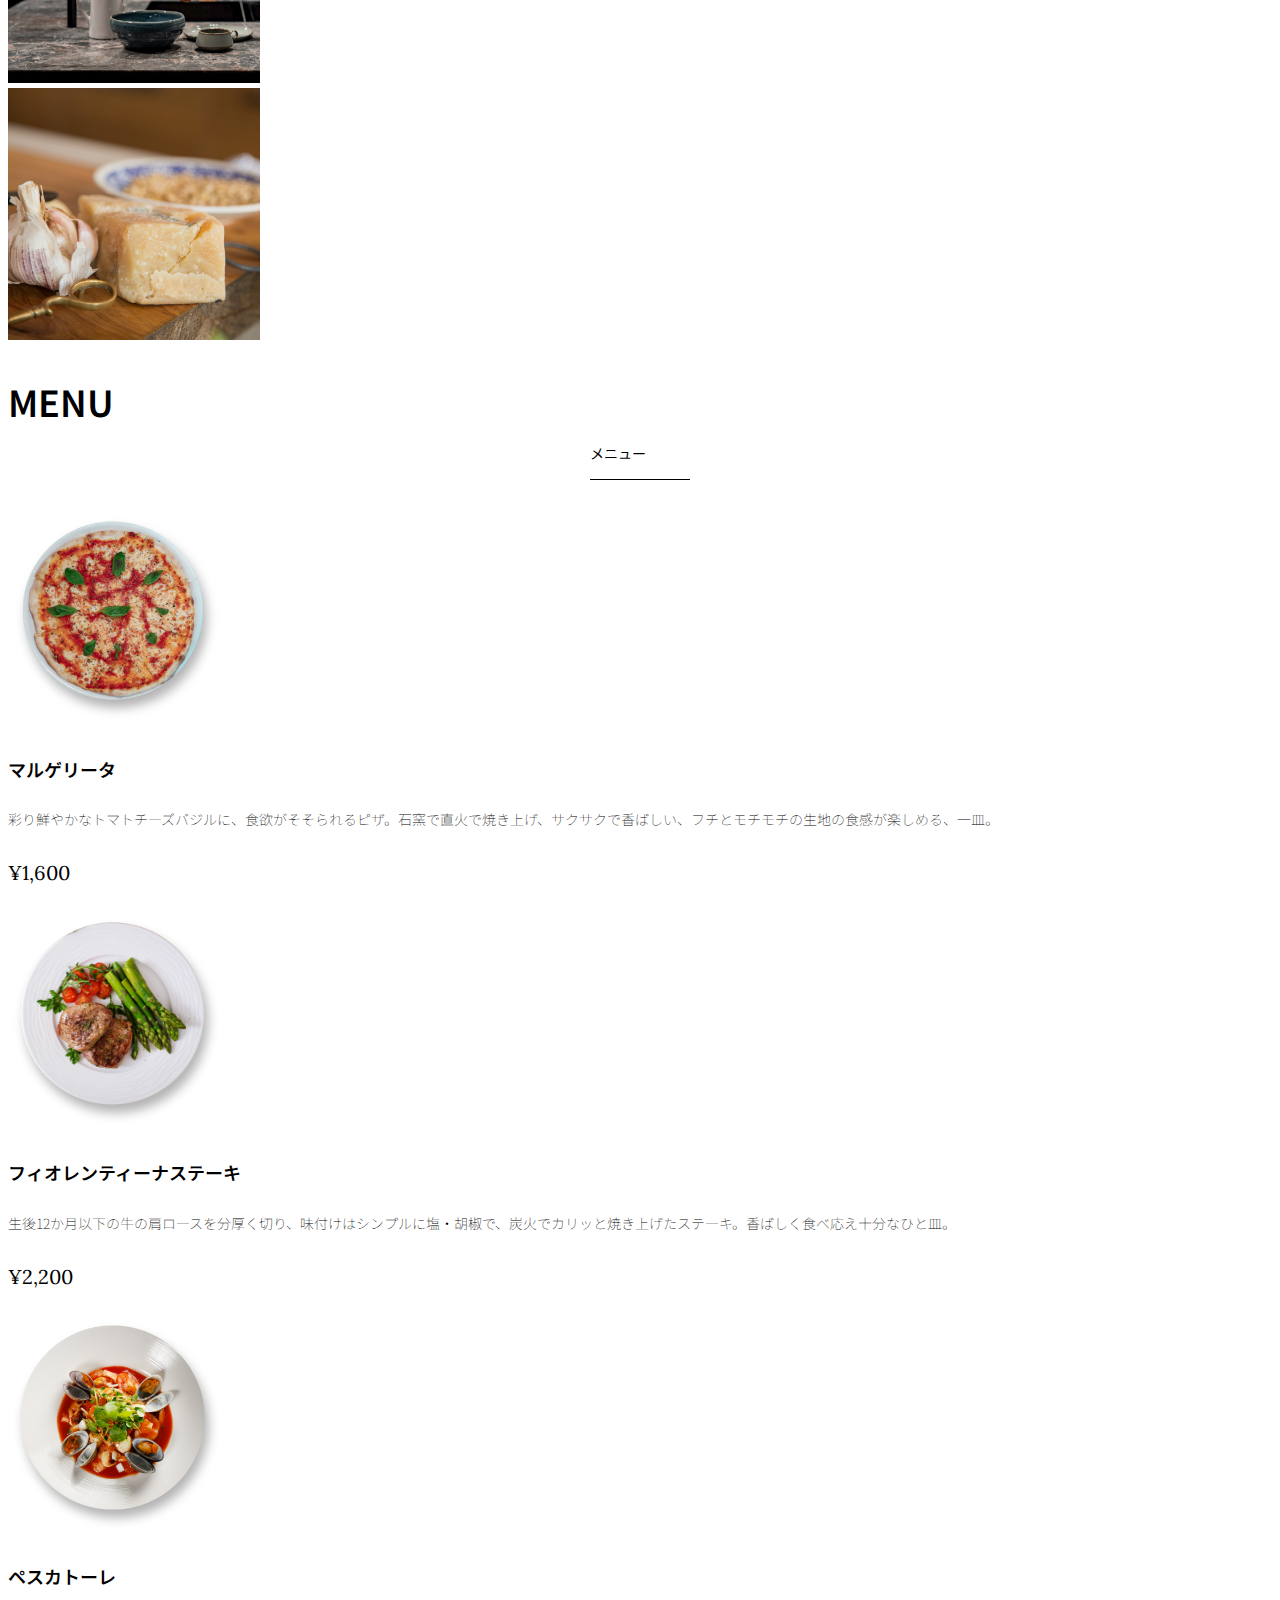
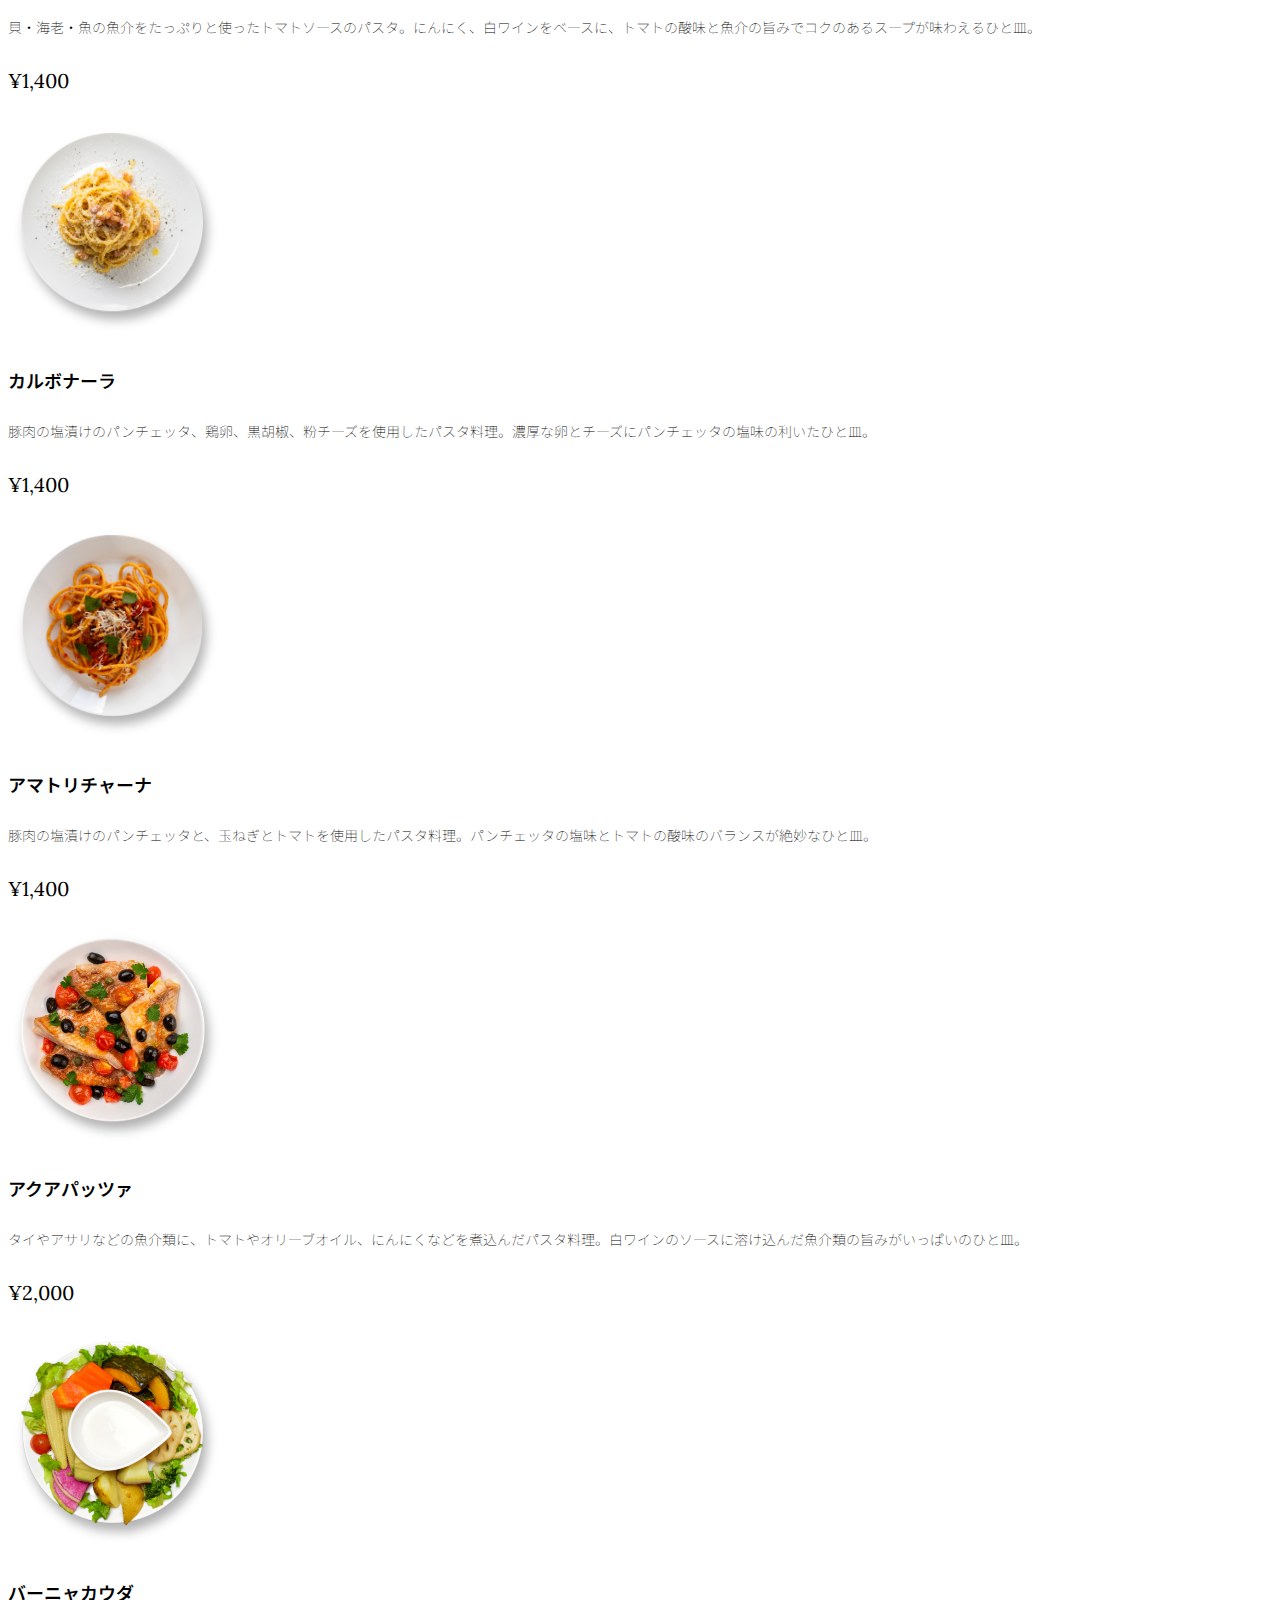
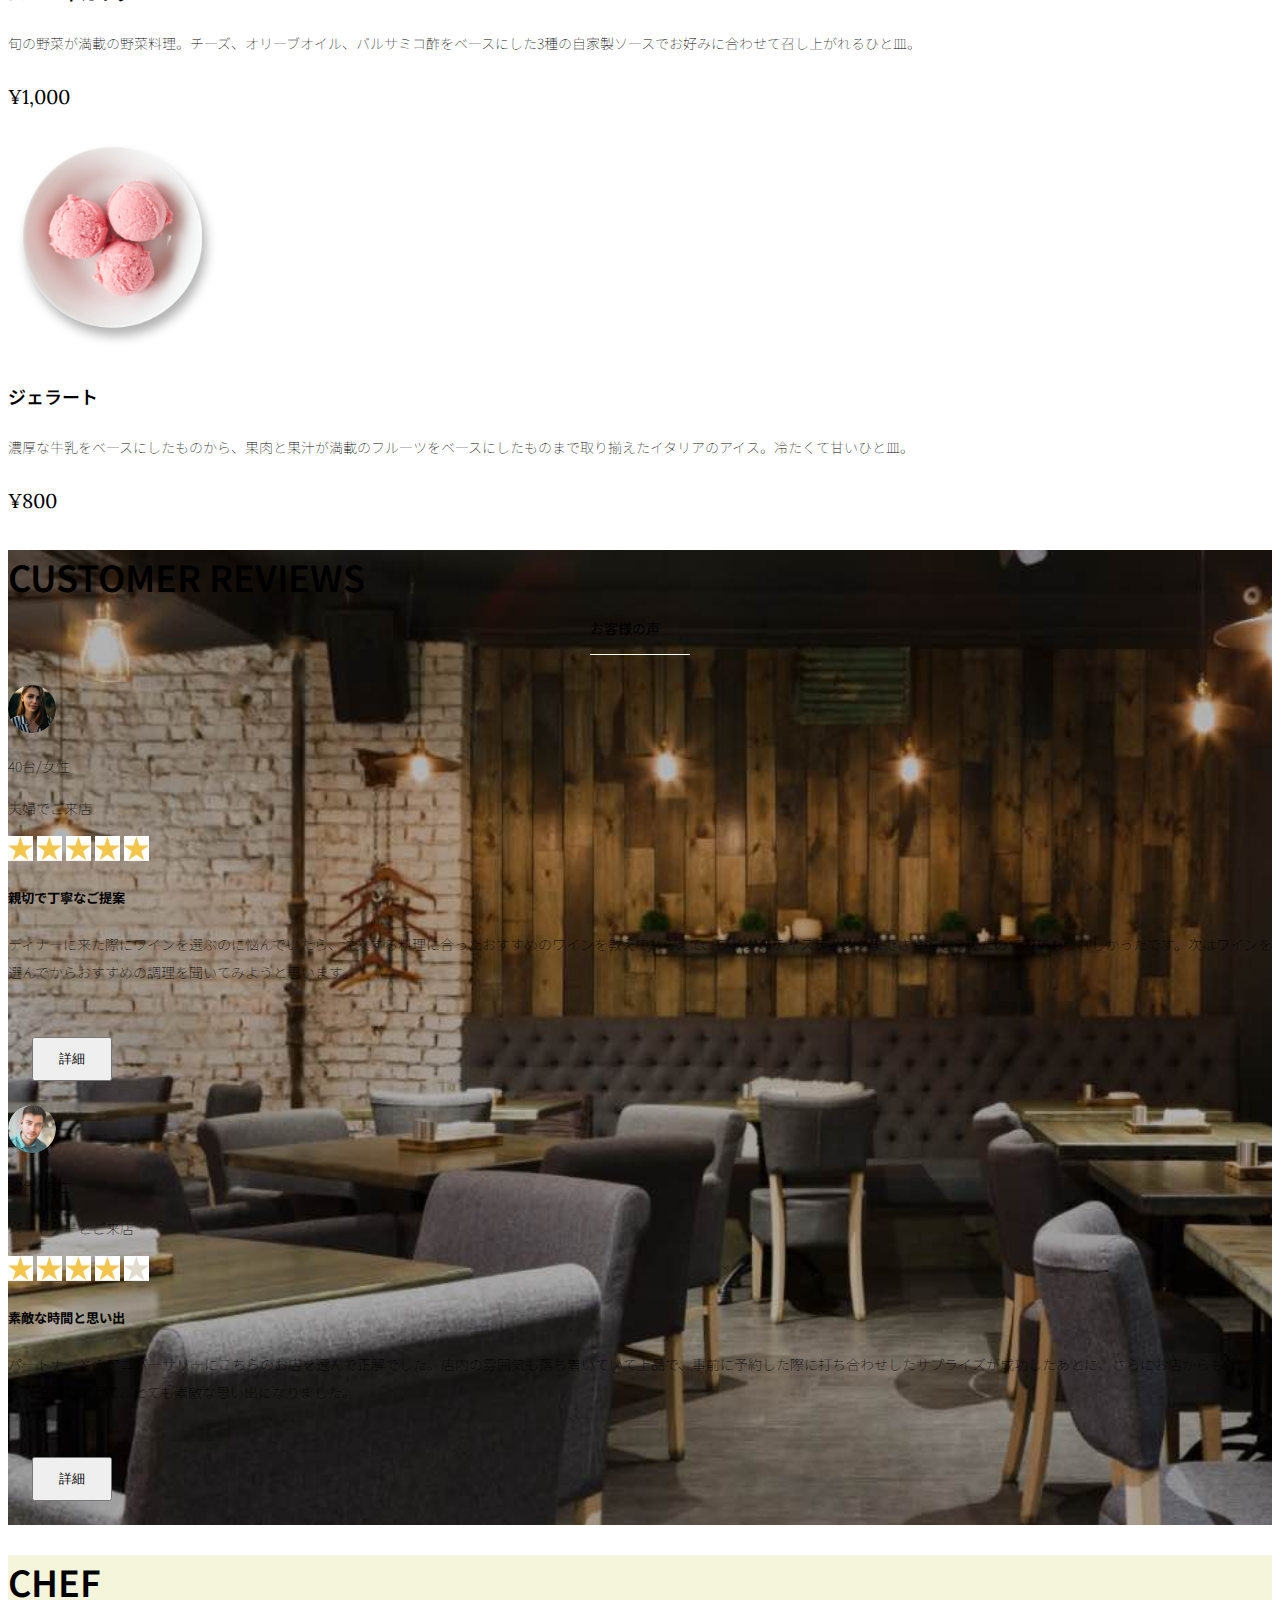
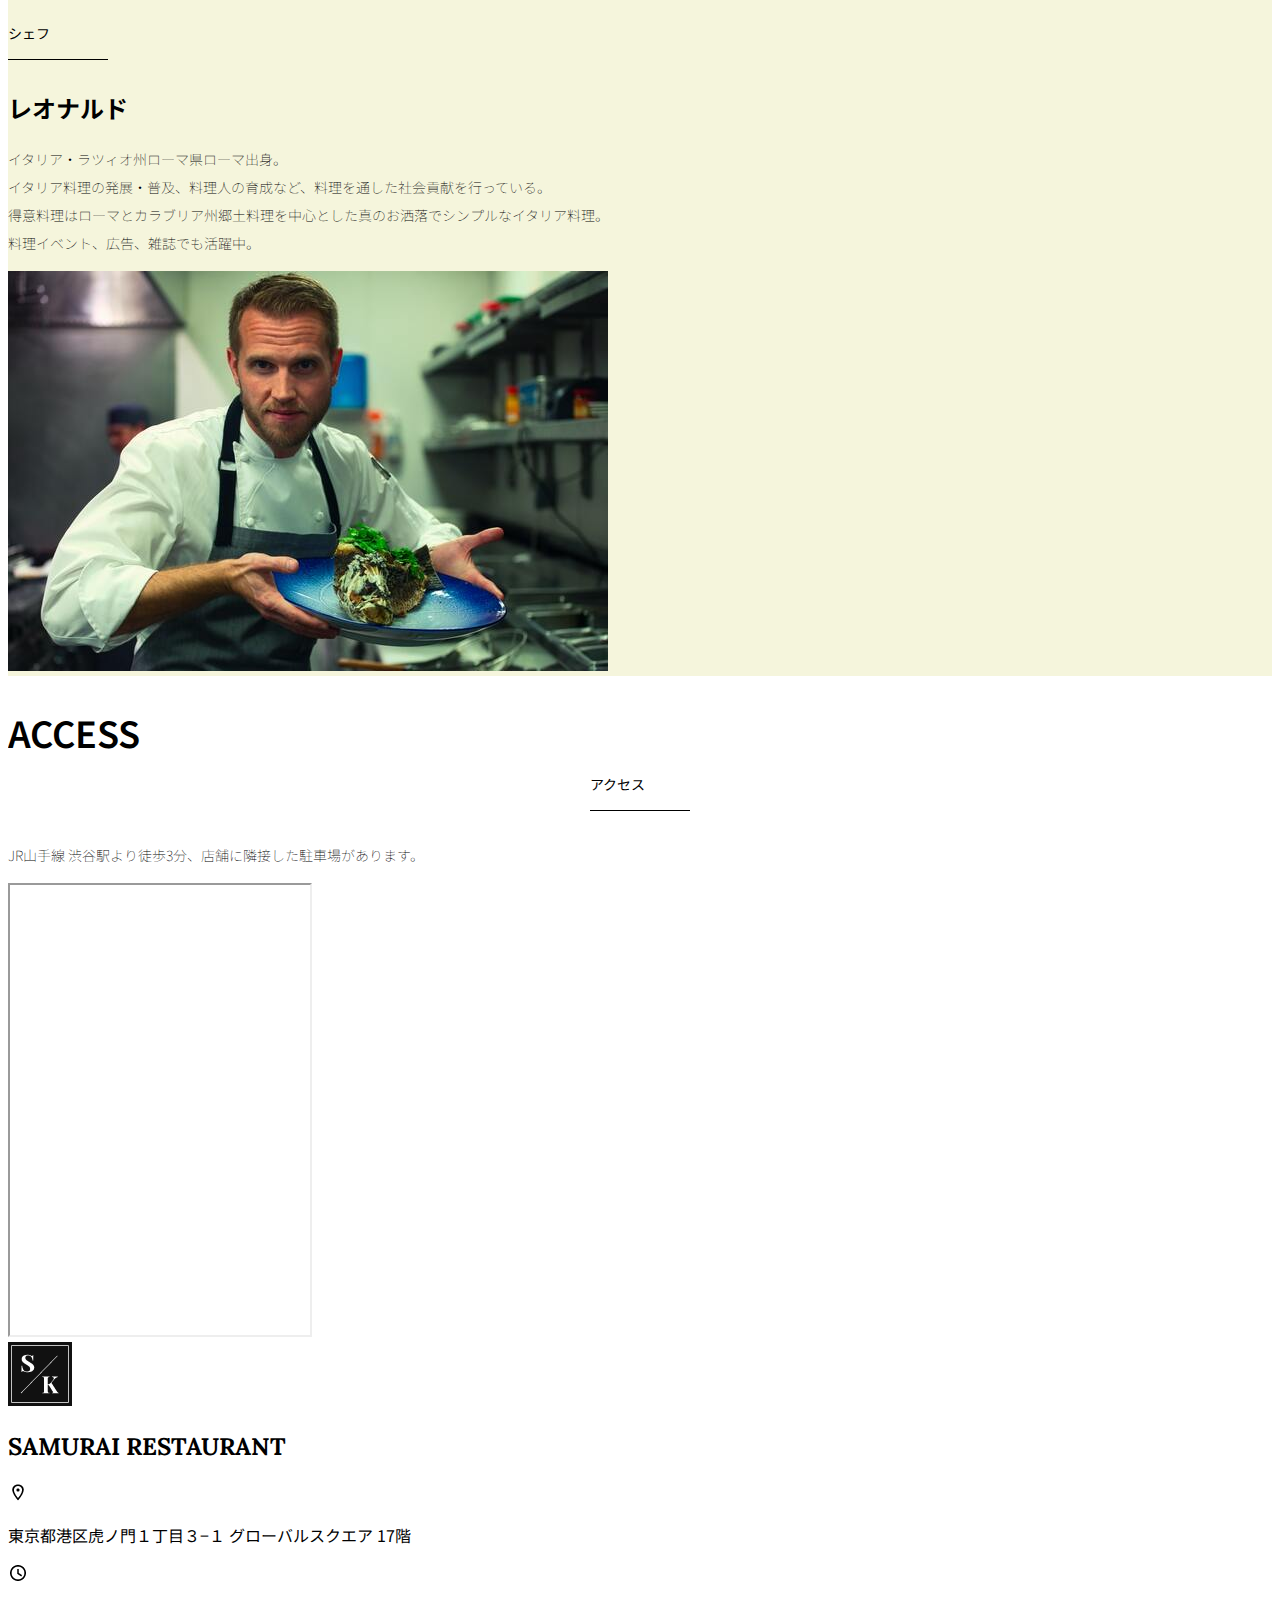
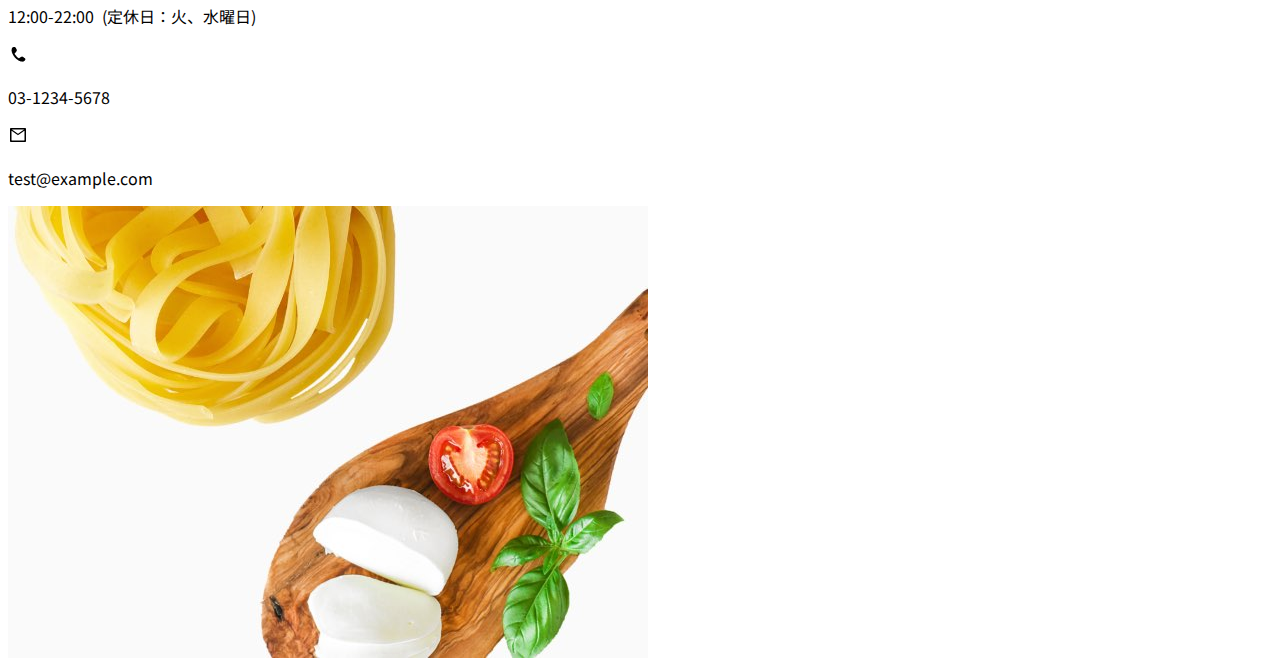
<file: kadai_015/code_for_design_comp/index.html>
<!doctype html>
<html lang="ja">

<head>
  <meta charset="utf-8">
  <!-- ******** マルチデバイス対応 ********** -->
  <meta name="viewport" content="width=device-width, initial-scale=1">
  <meta name="description" content="">
  <meta name="author" content="SAMURAI ENGINEER">
  <title>SAMURAI XD_HTML教材</title>
  <!-- ************* 先にBootstrapをの読み込む ********************** -->
   <!-- ********** bootstrapのCSSの読み込み-->
  <link href="https://cdn.jsdelivr.net/npm/bootstrap@5.0.0-beta1/dist/css/bootstrap.min.css" rel="stylesheet"
    integrity="sha384-giJF6kkoqNQ00vy+HMDP7azOuL0xtbfIcaT9wjKHr8RbDVddVHyTfAAsrekwKmP1" crossorigin="anonymous">
  <!-- ************************************************ bootstrap.bundle.min.jsの読み込み -->
   <!-- ***** bootstrapのJavaScriptライブラリの読み込み -->
  <script src="https://cdn.jsdelivr.net/npm/bootstrap@5.0.0-beta1/dist/js/bootstrap.bundle.min.js"
    integrity="sha384-ygbV9kiqUc6oa4msXn9868pTtWMgiQaeYH7/t7LECLbyPA2x65Kgf80OJFdroafW" crossorigin="anonymous" defer>
  </script>

  <!-- ************************************************ Google Font読み込み -->
  <link rel="preconnect" href="https://fonts.gstatic.com">
  <link href="https://fonts.googleapis.com/css2?family=Lora&display=swap" rel="stylesheet">
  <link href="https://fonts.googleapis.com/css2?family=Noto+Sans+JP:wght@300&display=swap" rel="stylesheet">
  <!-- ************************************************ Font Awesome -->
  <link rel="stylesheet" href="https://use.fontawesome.com/releases/v5.1.0/css/all.css"
    integrity="sha384-lKuwvrZot6UHsBSfcMvOkWwlCMgc0TaWr+30HWe3a4ltaBwTZhyTEggF5tJv8tbt" crossorigin="anonymous">
  <!-- ************************************************今回作成する styles.cssの読み込み -->
  <link href="stylesheet/style.css" rel="stylesheet">
  <!-- ************************************************  -->
</head>

<body>
  <main>
    <!-- ************************************************ ナビゲーションバー開始 -->
    <nav class="navbar navbar-expand-lg">
     <div class="container">
        <a class="navbar-brand my_navbar_brand">
          <img class="img-fluid navbar_brand_logo" src="img/site_logo.png" alt="サイトアイコン"><span>SAMURAI KITCHEN</span>
        </a>
        <div class="navbar-toggler hamburger_menu" data-bs-toggle="collapse" data-bs-target="#navbarNav"
          aria-controls="navbarNav" aria-expanded="false" aria-label="Toggle navigation">
          <input type="checkbox" id="hamburger_btn_check">
          <label for="hamburger_btn_check" class="hamburger_btn">
            <img class="btn_open" src="img/button_open.png" alt="ナビゲーションバーのボタン">
            <img class="btn_close" src="img/button_close.png" alt="ナビゲーションバーのボタン">
          </label>
        </div>
        <div class="collapse navbar-collapse justify-content-end" id="navbarNav">
          <ul class="navbar-nav">
            <li class="nav-item px-2">
              <a class="nav-link my_nav_link my-2" aria-current="page" href="#">HOME</a>
            </li>
            
           <li class="nav-item px-2">
             <a class="nav-link my_nav_link my-2" href="#about">ABOUT US</a>
           </li>

           <li class="nav-item px-2">
             <a class="nav-link my_nav_link my-2" href="#gallery">GALLERY</a>
           </li>

           <li class="nav-item px-2">
             <a class="nav-link my_nav_link my-2" href="#menu">MENU</a>
           </li>

           <li class="nav-item px-2">
             <a class="nav-link my_nav_link my-2" href="#review">CUSTOMER REVIEWS</a>
           </li>

           <li class="nav-item px-2">
             <a class="nav-link my_nav_link my-2" href="#chef">CHEF</a>
           </li>

           <li class="nav-item px-2">
             <a class="nav-link my_nav_link my-2" href="#access">ACCESS</a>
           </li>

          </ul>
        </div>
      </div>
    </nav>
    <!-- ************************************************ ナビゲーションバー終了 -->

    <!-- ************************************************ カルーセル開始 -->
     <!-- idのmyCarouselはインジケーター部分のdata-bs-targetと紐づく必要がある。mb-5で下方向に余白追加。 -->
      <div id="myCarousel" class="carousel slide mb-5" data-bs-ride="carousel">

        <!-- インジケーター部分 -->
         <ol class="carousel-indicators">
           <!-- この個所と前述のidは紐づいている。data-bs-slide-toの番号がカルーセルの順番。-->
           <li data-bs-target="#myCarousel" data-bs-slide-to="0" class="active"></li>
           <li data-bs-target="#myCarousel" data-bs-slide-to="1"></li>
           <li data-bs-target="#myCarousel" data-bs-slide-to="2"></li>
         </ol>

         <!-- carousel-inner:カルーセルのキャプションと背景画像の部分。現在は1枚目だけ表示。-->
          <div class="carousel-inner">
            <div class="carousel-item active">
              <img src="img/slider-1.jpg" alt="SAMURAI KITCHEN-1">
              <div class="carousel-caption">
                <!-- 独自クラスで位置とフォントを変更 (クラス指定しない場合は、BootStrapのデフォルトの位置)-->
                <h1 class="myCarousel_caption">
                  Welcome to<br>
                  SAMURAI KITCHEN
                </h1>
              </div>
            </div>

            <div class="carousel-item">
              <img src="img/slider-2.jpg" alt="サンプル画像">
              <div class="carousel-caption">
                <h1 class="carousel-caption">
                  The fabulous combination of&nbsp;and&nbsp;food
                </h1>
              </div>
            </div>

            <div class="carousel-item">
              <img src="img/slider-3.jpg" alt="サンプル画像">
              <div class="carousel-caption">
                <h1 class="carousel-caption">Get the Italian taste<br>
                  at the SAMURAI&nbsp;KKITCHEN
                  The fabulous combination of&nbsp;wine$&nbsp;and&nbsp;food
                </h1>
              </div>
            </div>
            
          </div>

          <!-- コントロールボタン 左側 -->
           <a class="carousel-control-prev" href="#myCarousel" role="button" data-bs-slide="prev">
            <span class="carousel-control-prev-icon" aria-hidden="true"></span>
            <span class="visually-hidden">Previous</span>
           </a>

           <!-- コントロールボタン 右側 -->
            <a class="carousel-control-next" href="#myCarousel" role="button" data-bs-slide="next">
              <span class="carousel-control-next-icon" aria-hidden="true"></span>
              <span class="visually-hidden">Next</span>
            </a>
      </div>

    <!-- ************************************************ カルーセル終了 -->

    <!-- ************************************************ アバウトセクション開始 -->
    <section class="about_us_bg" id="about">

      <div class="container py-5 mb-5">
        <div class="row">
          <div class="col-lg-6 text-left">
            <div class="py-5">
              <h2 class="section_title about mb-5">
                ABOUT US
              </h2>

              <p class="mb-2">
                本場イタリアンの味を追求し、厳選した国産食材を使用。<br>
                オーガニック野菜、熟成させた自家製プロシュート、<br>
                毎朝仕込むピザ生地など、あらゆる食材へのこだわり。<br>
              </p>

              <p class="mb-2">
                料理に合うワインもイタリア産のものから国産のものまでラインナップ豊富。<br>
              </p>

              <p class="mb-2">
                イタリアのワインの名産地「ピエモンテ州」「ヴェネト州」で生産された<br>
                ワインを取り揃え、上品な味わいをお愉しみいただけます。<br>
              </p>
            </div>
          </div>

          <div class="col-lg-6">

            <img src="img/img-about-us.png" class="img-fluid" alt="pizza">
          </div>
        </div>
      </div>

    </section>
    <!-- ************************************************ アバウトセクション終了 -->

    <!-- ************************************************ ギャラリーセクション開始 -->
    <section id="gallery">
      <div class="container mb-5">
        <h2 class="mb-3 section_title gallery text-center">GALLERY</h2>
        <p class="text-center mb-5">
          上品な大人の空間で素敵なひと時を
        </p>

        <div class="row">
          <div class="col-6 col-lg-3 mb-4 d-flex justify-content-center">
            <img class="img-fluid" src="img/gallery-1.jpg" alt="サンプル画像">
          </div>
          <div class="col-6 col-lg-3 mb-4 d-flex justify-content-center">
            <img class="img-fluid" src="img/gallery-2.jpg" alt="サンプル画像">
          </div>
          <div class="col-6 col-lg-3 mb-4 d-flex justify-content-center">
            <img class="img-fluid" src="img/gallery-3.jpg" alt="サンプル画像">
          </div>
          <div class="col-6 col-lg-3 mb-4 d-flex justify-content-center">
            <img class="img-fluid" src="img/gallery-4.jpg" alt="サンプル画像">
          </div>
          <div class="col-6 col-lg-3 mb-4 d-flex justify-content-center">
            <img class="img-fluid" src="img/gallery-5.jpg" alt="サンプル画像">
          </div>
          <div class="col-6 col-lg-3 mb-4 d-flex justify-content-center">
            <img class="img-fluid" src="img/gallery-6.jpg" alt="サンプル画像">
          </div>
          <div class="col-6 col-lg-3 mb-4 d-flex justify-content-center">
            <img class="img-fluid" src="img/gallery-7.jpg" alt="サンプル画像">
          </div>
          <div class="col-6 col-lg-3 mb-4 d-flex justify-content-center">
            <img class="img-fluid" src="img/gallery-8.jpg" alt="サンプル画像">
          </div>

        </div>
      </div>
    </section>
    <!-- ************************************************ ギャラリーセクション終了 -->

    <!-- ************************************************ メニューセクション -->
    <section id="menu">
      <div class="container">
        <div class="row">
          <div class="col-lg-12">
            
            <h2 class="section_title menu text-center mb-5">MENU</h2>
          </div>
        </div>
      </div>
      
      <div class="container mb-5">
        <div class="row">

          <div class="col-12 col-lg-6">
            <div class="row g-0 mb-4">
              <div class="col-12 col-lg-5 text-center">
                <img src="img/margherita.png" class="img-fluid" alt="マルゲリータ">
              </div>

              <div class="col-12 col-lg-7 p-4">
                <h4 class="mb-0 menu_title">マルゲリータ</h4>
                <p class="my-auto">彩り鮮やかなトマトチーズバジルに、食欲がそそられるピザ。石窯で直火で焼き上げ、サクサクで香ばしい、フチとモチモチの生地の食感が楽しめる、一皿。</p>
                <p class="menu_price">¥1,600</p>
              </div>
            </div>
          </div>

          <div class="col-12 col-lg-6">
           <div class="row g-0 mb-4">
              <div class="col-12 col-lg-5 text-center">
               <img src="img/steak.png" class="img-fluid" alt="フィオレンティーナステーキ">
             </div>
             <div class="col-12 col-lg-7 p-4">
               <h4 class="mb-0 menu_title">フィオレンティーナステーキ</h4>
               <p class="my-auto">生後12か月以下の牛の肩ロースを分厚く切り、味付けはシンプルに塩・胡椒で、炭火でカリッと焼き上げたステーキ。香ばしく食べ応え十分なひと皿。</p>
               <p class="menu_price">¥2,200</p>
             </div>
           </div>
         </div>
         
          <div class="col-12 col-lg-6">
           <div class="row g-0 mb-4">
              <div class="col-12 col-lg-5 text-center">
                <img src="img/pescatore.png" class="img-fluid" alt="ペスカトーレ">
              </div>

              <div class="col-12 col-lg-7 p-4">
                <h4 class="mb-0 menu_title">ペスカトーレ</h4>
                <p class="my-auto">貝・海老・魚の魚介をたっぷりと使ったトマトソースのパスタ。にんにく、白ワインをベースに、トマトの酸味と魚介の旨みでコクのあるスープが味わえるひと皿。</p>
                <p class="menu_price">¥1,400</p>
              </div>
            </div>
          </div>

          <div class="col-12 col-lg-6">
           <div class="row g-0 mb-4">
              <div class="col-12 col-lg-5 text-center">
               <img src="img/carbonara.png" class="img-fluid" alt="カルボナーラ">
             </div>
             <div class="col-12 col-lg-7 p-4">
               <h4 class="mb-0 menu_title">カルボナーラ</h4>
               <p class="my-auto">豚肉の塩漬けのパンチェッタ、鶏卵、黒胡椒、粉チーズを使用したパスタ料理。濃厚な卵とチーズにパンチェッタの塩味の利いたひと皿。	</p>
               <p class="menu_price">¥1,400</p>
             </div>
           </div>
         </div>

          <div class="col-12 col-lg-6">
           <div class="row g-0 mb-4">
              <div class="col-12 col-lg-5 text-center">
                <img src="img/amatriciana.png" class="img-fluid" alt="アマトリチャーナ">
              </div>

              <div class="col-12 col-lg-7 p-4">
                <h4 class="mb-0 menu_title">アマトリチャーナ</h4>
                <p class="my-auto">豚肉の塩漬けのパンチェッタと、玉ねぎとトマトを使用したパスタ料理。パンチェッタの塩味とトマトの酸味のバランスが絶妙なひと皿。	</p>
                <p class="menu_price">¥1,400</p>
              </div>
            </div>
          </div>

          <div class="col-12 col-lg-6">
           <div class="row g-0 mb-4">
              <div class="col-12 col-lg-5 text-center">
               <img src="img/acqua-pazza.png" class="img-fluid" alt="アクアパッツァ">
             </div>
             <div class="col-12 col-lg-7 p-4">
               <h4 class="mb-0 menu_title">アクアパッツァ</h4>
               <p class="my-auto">タイやアサリなどの魚介類に、トマトやオリーブオイル、にんにくなどを煮込んだパスタ料理。白ワインのソースに溶け込んだ魚介類の旨みがいっぱいのひと皿。	</p>
               <p class="menu_price">¥2,000</p>
             </div>
           </div>
         </div>

         <div class="col-12 col-lg-6"> 
           <div class="row g-0 mb-4">
              <div class="col-12 col-lg-5 text-center">
                <img src="img/bagna-cauda.png" class="img-fluid" alt="バーニャカウダ">
              </div>

              <div class="col-12 col-lg-7 p-4">
                <h4 class="mb-0 menu_title">バーニャカウダ</h4>
                <p class="my-auto">旬の野菜が満載の野菜料理。チーズ、オリーブオイル、バルサミコ酢をベースにした3種の自家製ソースでお好みに合わせて召し上がれるひと皿。	</p>
                <p class="menu_price">¥1,000</p>
              </div>
            </div>
          </div>

          <div class="col-12 col-lg-6">
           <div class="row g-0 mb-4">
              <div class="col-12 col-lg-5 text-center">
               <img src="img/gelato.png" class="img-fluid" alt="ジェラート">
             </div>
             <div class="col-12 col-lg-7 p-4">
               <h4 class="mb-0 menu_title">ジェラート</h4>
               <p class="my-auto">濃厚な牛乳をベースにしたものから、果肉と果汁が満載のフルーツをベースにしたものまで取り揃えたイタリアのアイス。冷たくて甘いひと皿。	</p>
               <p class="menu_price">¥800</p>
             </div>
           </div>
         </div>



        </div>
      </div>

    </section>
    <!-- ************************************************ メニューセクション終了 -->

    <!-- ************************************************ レビューセクション開始 -->
    <section id="review">
      
      <div class="review_wrapper">  <!-- 背景画像 -->
        <div class="container py-5 mb-5"> <!-- padding y(上下)、margin bottom -->

          <!-- 中央揃えでタイトルを表示 -->
         <div class="text-center mb-5">
          <h2 class="section_title review text-center text-white">CUSTOMER REVIEWS</h2>
         </div>

         <!-- row 左右のカラムを中央揃え -->
          <div class="row pb-5 justify-content-center">
            <!-- 左カラム -->
             <div class="col-12 col-lg-5 mt-3">
              <!-- h_420 クラスで白枠の高さを修正 -->
               <div class="bg-white h_420"> <!-- bg = 背景色 -->
                <!-- 内側にpadding 4 -->
                 <div class="p-4">

                    <!-- 顔写真と年齢などのテキストはd-flexで横並びにする　中央揃え -->
                   <div class="d-flex align-items-center">
                     <!-- お客様の画像を配置 review_img クラスで画像サイズを変更します -->
                     <img src="img/customer-woman.png" class="review_img" alt="サンプル画像">
                     <div>
                       <!-- お客様情報のテキスト -->
                       <p class="my-0">40台/女性</p>
                       <p class="my-0">夫婦でご来店</p>
                     </div>  
                   </div>

                   <div class="my-3">
                    <!-- star_img クラスで画像サイズを変更 -->
                    <img src="img/star-point.png" class="star_img" alt="star">
                    <img src="img/star-point.png" class="star_img" alt="star">
                    <img src="img/star-point.png" class="star_img" alt="star">
                    <img src="img/star-point.png" class="star_img" alt="star">
                    <img src="img/star-point.png" class="star_img" alt="star">
                  </div>

                  <!-- レビュータイトル -->
                  <h5>親切で丁寧なご提案</h5>
                  <!-- レビュー内容 -->
                  <p>
                    ディナーに来た際にワインを選ぶのに悩んでいたら、注文する料理に合ったおすすめのワインを教えてもらえて、ワインのテイスティングまでさせてもらえたのでとてもうれしかったです。次はワインを選んでからおすすめの調理を聞いてみようと思います。
                  </p>

                  <!-- 黄色のボタンを配置 -->
                  <button type="button" class="btn btn-warning shadow fix_bottom">詳細</button>
                 </div>
               </div>
             </div>

             <!-- 右側カラム -->
             <div class="col-12 col-lg-5 mt-3">
             <!-- h_420 クラスで白枠の高さを修正 -->
               <div class="bg-white h_420"> <!-- bg = 背景色 -->
                 <div class="p-4">
                   <div class="d-flex align-items-center">
                   <img src="img/customer-man.png" class="review_img" alt="サンプル画像">
                   <div>
                     <p class="my-0">30代/男性</p>
                     <p class="my-0">パートナーとご来店</p>
                   </div>
                   </div>
                   <div class="my-3">
                    <img src="img/star-point.png" class="star_img" alt="star">
                    <img src="img/star-point.png" class="star_img" alt="star">
                    <img src="img/star-point.png" class="star_img" alt="star">
                    <img src="img/star-point.png" class="star_img" alt="star">
                   <img src="img/star-no-point.png" class="star_img" alt="no-star">
                   </div>
                   <h5>素敵な時間と思い出</h5>
                   <p>
                   パートナーとのアニバーサリーにこちらのお店を選んで正解でした。店内の雰囲気も落ち着いていて上品で、事前に予約した際に打ち合わせしたサプライズが成功したあとに、さらにお店からもサプライズをいただけて、とても素敵な思い出になりました。
                   </p>
                   <button type="button" class="btn btn-warning shadow fix_bottom">詳細</button>
               </div>
             </div>
           </div>
          </div>
        </div>
      </div>
      

    </section>
    <!-- ************************************************ レビューセクション終了 -->

    <!-- ************************************************ シェフセクション開始 -->
    <section class="chef_bg" id="chef">
      <div class="container py-3 mb-5">
        <div class="row">
          <div class="col-12 col-lg-6 mt-3 align-items-center">
            <h2 class="section_title chef">CHEF</h2>
            <h2>レオナルド</h2>

            <p>イタリア・ラツィオ州ローマ県ローマ出身。<br>イタリア料理の発展・普及、料理人の育成など、料理を通した社会貢献を行っている。<br>得意料理はローマとカラブリア州郷土料理を中心とした真のお洒落でシンプルなイタリア料理。<br>料理イベント、広告、雑誌でも活躍中。</p>

          </div>

          <div class="col-12 col-lg-6 py-1S mb-3">
            <img src="img/chef.jpg" alt="レオナルド">
          </div>

        </div>
      </div>
      
    </section>
    <!-- ************************************************ シェフセクション終了 -->

    <!-- ************************************************ アクセスセクション開始 -->
    <section id="access">
      
    <div class="container">

      <div class="row">
        <div class="col-lg-12 text-center mb-5">
          <h2 class="section_title text-center access mb-5">ACCESS</h2>
          <p>JR山手線 渋谷駅より徒歩3分、店舗に隣接した駐車場があります。</p>
        </div>
      </div>
    </div>

    <div class="container mb-5 px-2">
      <iframe src="https://www.google.com/maps/embed?pb=!1m18!1m12!1m3!1d2291.9250812312303!2d139.74565791754267!3d35.67031547671486!2m3!1f0!2f0!3f0!3m2!1i1024!2i768!4f13.1!3m3!1m2!1s0x60188b602972bb83%3A0xa6b553df33a5bd04!2zU0FNVVJBSSBFTkdJTkVFUiDkvo3jgqjjg7Pjgrjjg4vjgqI!5e0!3m2!1sja!2sjp!4v1755775704141!5m2!1sja!2sjp"
      class="w-100" style="height: 50vh;" loading="lazy"></iframe>
    </div>
    </section>
    <!-- ************************************************ アクセスセクション終了 -->


    <!-- ************************************************ フッター開始 -->
    <footer id="footer">
      <div class="container">
        <div class="row">

          <!-- 左側 -->
          <div class="col-12 col-lg-6 position-relative"> <!--positionの親要素 -->
            <div class="row pt-5">

              <div class="col-lg-2 text-center my-3">
                <img  class="img-fluid footer_brand_logo" src="img/site_logo.png" alt="サンプル画像">
              </div>

              <div class="col-lg-10 align-self-center my-3">
                <h2 class="m-0 footer_text">SAMURAI RESTAURANT</h2>
              </div>
            </div>

            <div class="restaurant_info py-3">
              <div class="d-flex mb-3">
                <img src="img/icon-Marker.png" alt="marker">
                <p class="p-0 m-0">東京都港区虎ノ門１丁目３−１ グローバルスクエア 17階</p>
              </div>

              <div class="d-flex mb-3">
                <img src="img/icon-Clock.png" alt="clock">
                <p class="p-0 m-0">12:00-22:00&nbsp;&nbsp;(定休日：火、水曜日)</p>
              </div>

              <div class="d-flex mb-3">
                <img src="img/icon-Phone.png" alt="phone">
                <p class="p-0 m-0">03-1234-5678</p>
              </div>

              <div class="d-flex mb-3">
                <img src="img/icon-Mail.png" alt="mail">
                <p class="p-0 m-0">test@example.com</p>
              </div>
            </div>

            <div class="copy_right align-items-center"> <!-- copy_rightクラスでabsoluteを設定。 -->
              <p>@SAMURAI KITCHEN, All Rights Reserved.</p>

              <img src="img/icon-facebook.png" class="sns_img" alt="facebook">
              <img src="img/icon-twitter.png" class="sns_img" alt="twitter">
            </div>
          </div>

          <!-- 右側 -->
           <div class="col-lg-6 d-none d-lg-block"> <!-- lg=992px-1200の時は表示 -->
            <img src="img/background-footer.jpg" alt="背景画像">
           </div>
        </div>
      </div>

    </footer>
    <!-- ************************************************ フッター終了 -->
  </main>
</body>

</html>
</file>
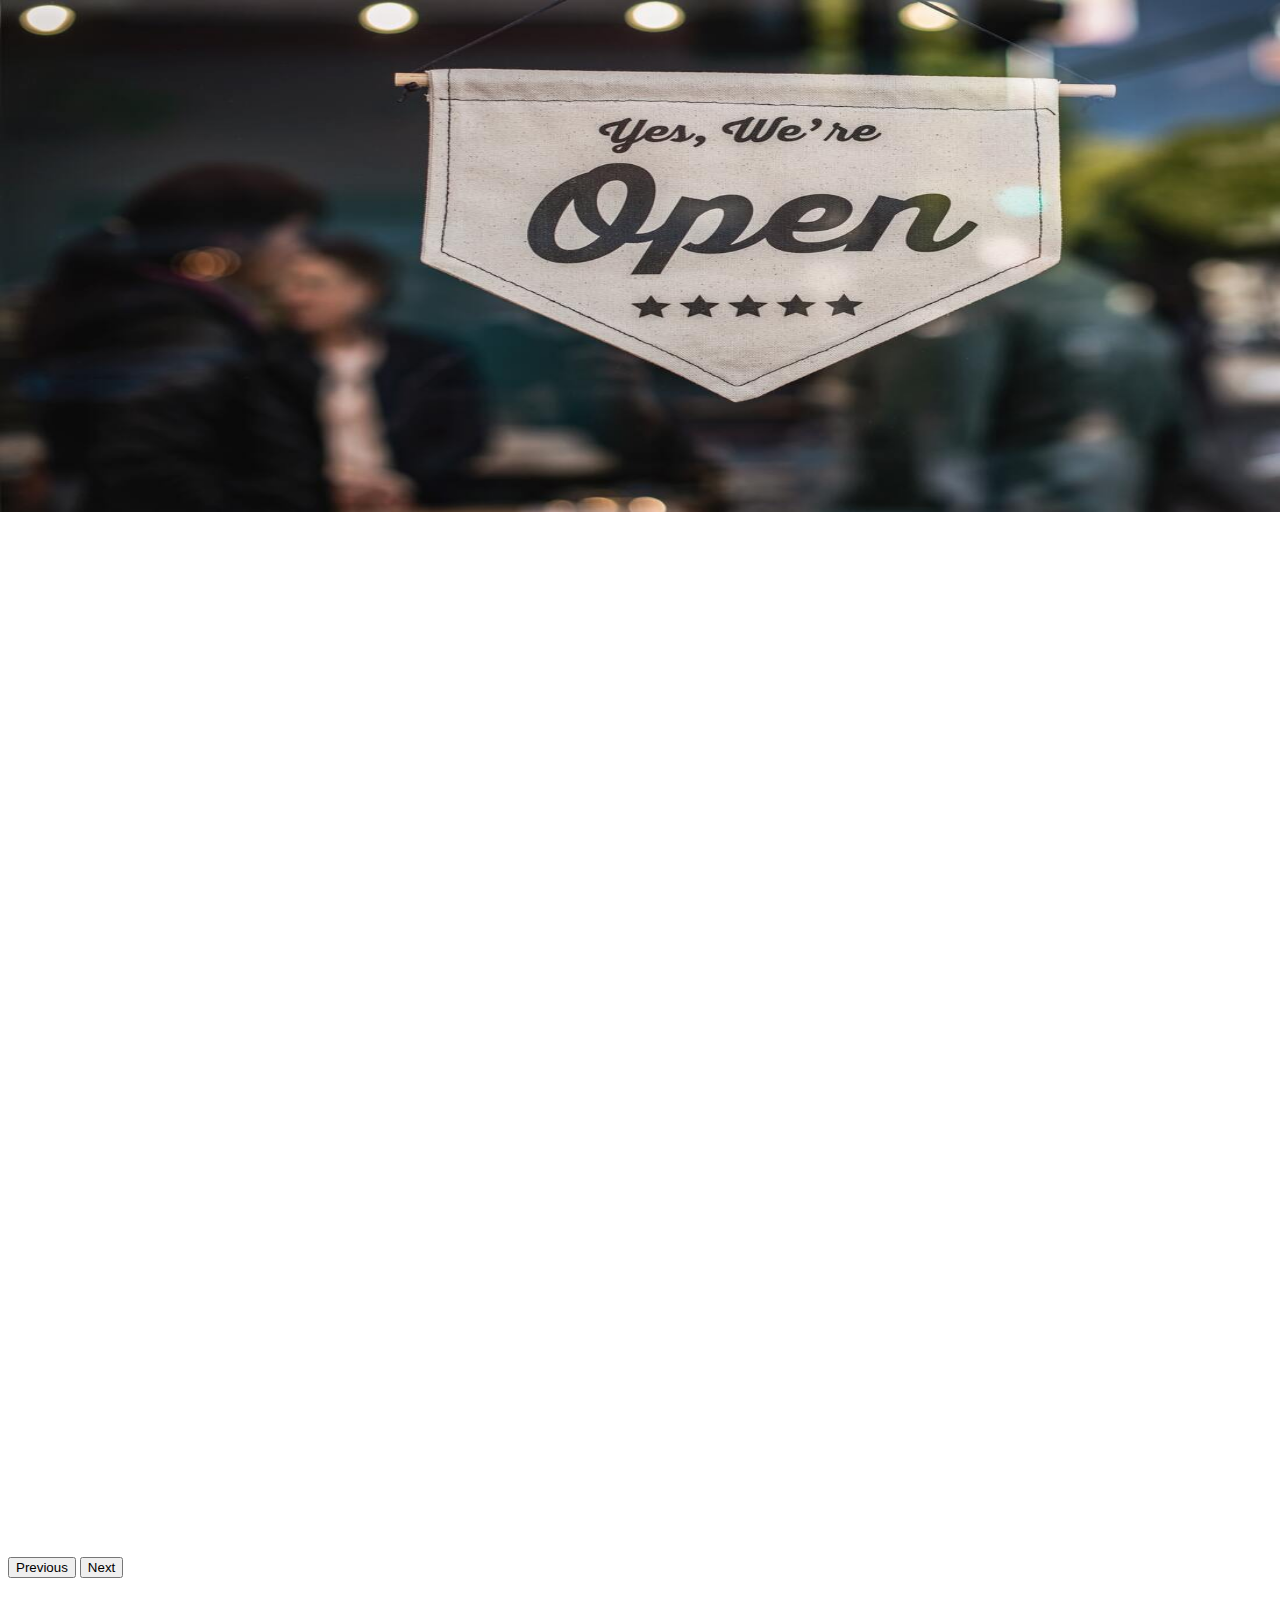
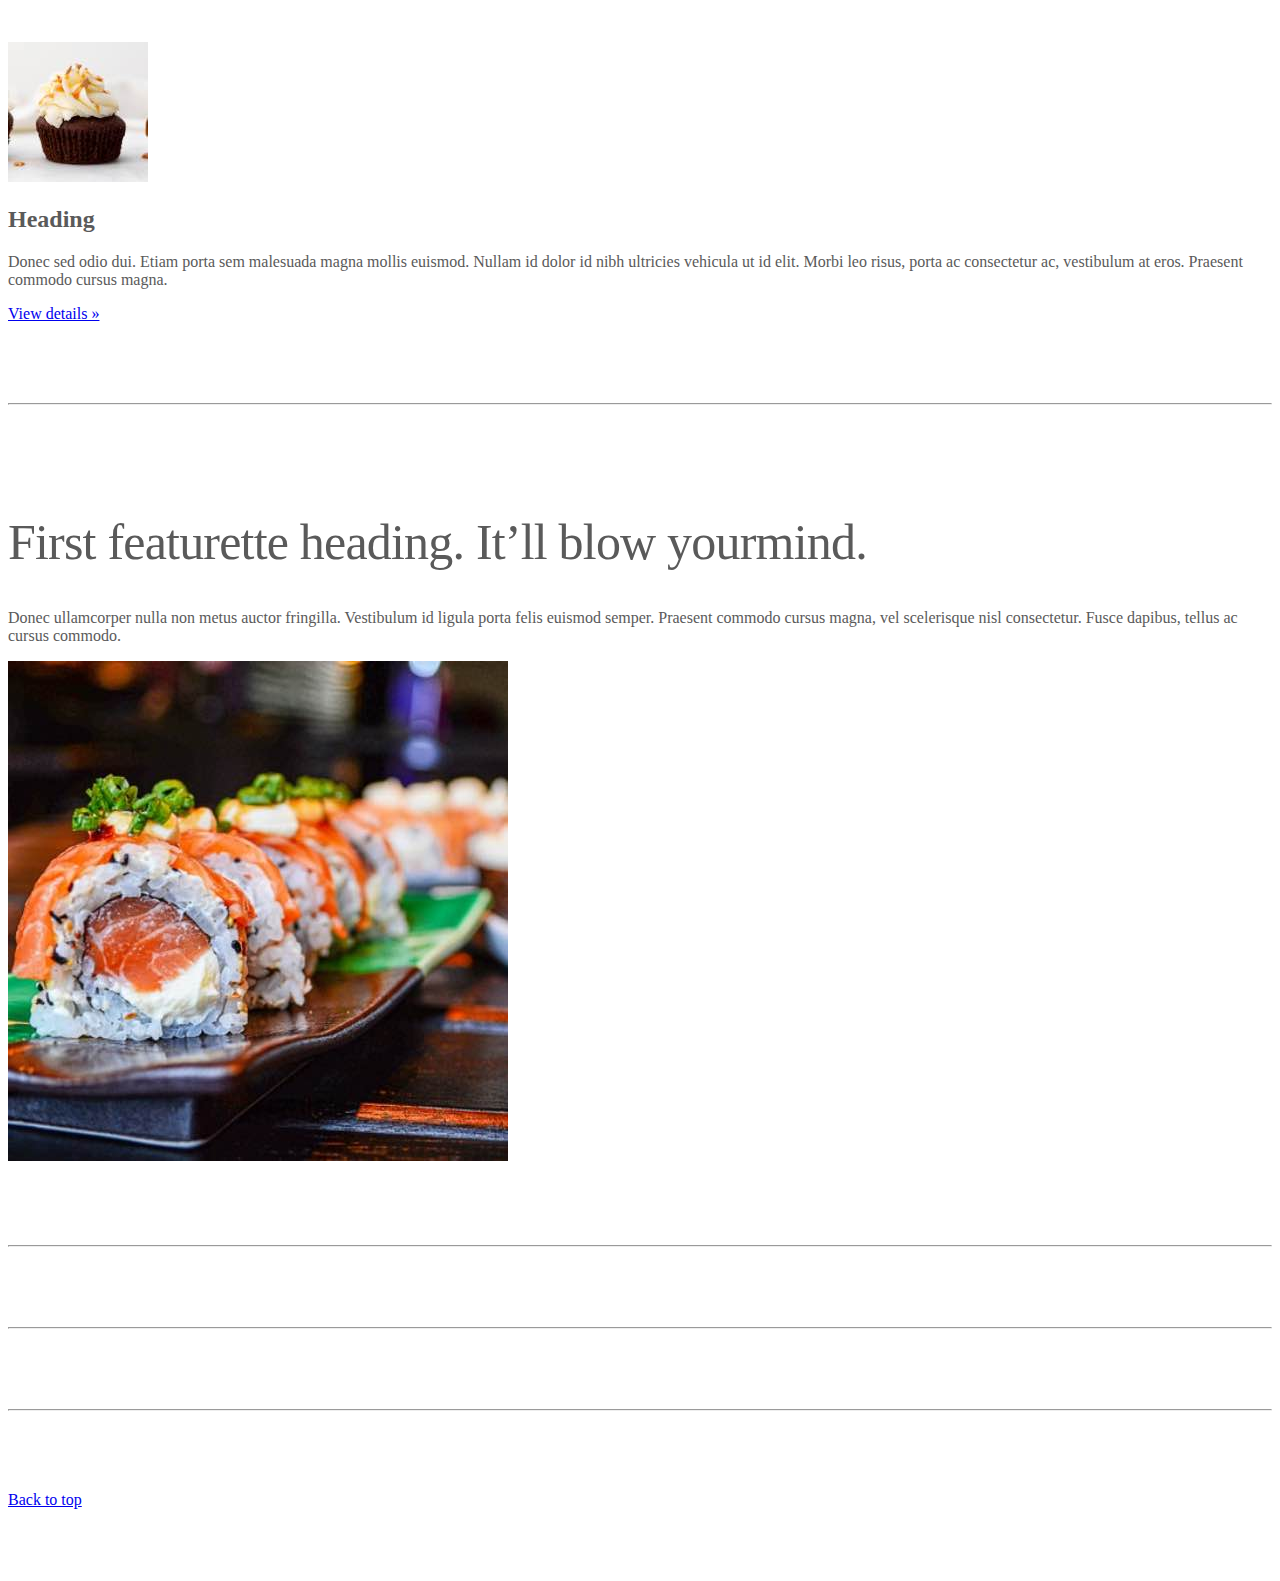
<file: kadai_03/index_for_student.html>
<!doctype html>
<html lang="en">
  <head>
    <meta charset="utf-8">
    <meta name="viewport" content="width=device-width, initial-scale=1">
    <meta name="description" content="">
    <meta name="author" content="Mark Otto, Jacob Thornton, and Bootstrap contributors">
    <meta name="generator" content="Hugo 0.79.0">
    <title>Carousel Template · Bootstrap v5.0</title>
    <link rel="canonical" href="https://getbootstrap.com/docs/5.0/examples/carousel/">
    <!-- ************************************************ bootstrap.min.cssの読み込み -->
    <link href="https://cdn.jsdelivr.net/npm/bootstrap@5.0.0-beta1/dist/css/bootstrap.min.css" rel="stylesheet" integrity="sha384-giJF6kkoqNQ00vy+HMDP7azOuL0xtbfIcaT9wjKHr8RbDVddVHyTfAAsrekwKmP1" crossorigin="anonymous">
    <!-- ************************************************ carousel.cssの読み込み -->
    <link href="carousel.css" rel="stylesheet">
    <!-- ************************************************ bootstrap.bundle.min.jsの読み込み -->
    <script src="https://cdn.jsdelivr.net/npm/bootstrap@5.0.0-beta1/dist/js/bootstrap.bundle.min.js" integrity="sha384-ygbV9kiqUc6oa4msXn9868pTtWMgiQaeYH7/t7LECLbyPA2x65Kgf80OJFdroafW" crossorigin="anonymous" defer></script>
  </head>
  <body>
    <main>
      <!-- ************************************************ カールセル開始 -->
      <!-- carousel クラスと slide クラスの適用 -->
      <div id="myCarousel" class="carousel slide carousel-fade" data-bs-ride="carousel">
        <!-- カルーセルの内部 -->
        <div class="carousel-inner">
          <!-- カルーセル1枚目 (activeクラス) -->
          <div class="carousel-item active">
            <!-- カルーセル背景画像-->
            <img src="img/top_1.jpg" alt="サンプル画像1">
            <!-- カルーセル１枚目中身 -->
            <div class="container">
              <!-- カルーセル説明 -->
              <div class="carousel-caption">
                <h1>Example headline.</h1>
                <p>Cras justo odio, dapibus ac facilisis in, egestas eget quam. Donec id elit non mi porta gravida at eget
                  metus. Nullam id dolor id nibh ultricies vehicula ut id elit.</p>
                <!-- プライマリボタン(登録、購入など重要なボタン)、role アクセスビリティ用(スクリーンリーダーなどで使用) -->
                <p><a class="btn btn-lg btn-primary" href="#" role="button">Sign up today</a></p>
              </div>
            </div>
          </div>

          <div id="myCarousel" class="carousel slide carousel-fade" data-bs-ride="carousel">
              <div class="carousel-item">
                <img src="img/top_2.jpg" class="d-block w-100" alt="店舗画像">
              </div>
              <div class="carousel-item">
                <img src="img/top_3.jpg" class="d-block w-100" alt="店内画像">
              </div>
            <button class="carousel-control-prev" type="button" data-bs-target="#carouselExampleFade" data-bs-slide="prev">
              <span class="carousel-control-prev-icon" aria-hidden="true"></span>
              <span class="visually-hidden">Previous</span>
            </button>
            <button class="carousel-control-next" type="button" data-bs-target="#carouselExampleFade" data-bs-slide="next">
              <span class="carousel-control-next-icon" aria-hidden="true"></span>
              <span class="visually-hidden">Next</span>
            </button>
          </div>
        </div>
      </div>
      <!-- ************************************************ カールセル終了 -->
      <!-- <div class="container marketing"> -->
      <div class="">
        <!-- <div class="row"> -->
        <div class="">
          <!-- <div class="col-lg-4"> -->
          <div class="">
            <img src="img/cake.jpg" class="rounded-circle" alt="サンプル画像2">
            <h2>Heading</h2>
            <p>Donec sed odio dui. Etiam porta sem malesuada magna mollis euismod. Nullam id dolor id nibh ultricies
              vehicula ut id elit. Morbi leo risus, porta ac consectetur ac, vestibulum at eros. Praesent commodo cursus
              magna.</p>
            <!-- <p><a class="btn btn-secondary" href="#" role="button">View details &raquo;</a></p> -->
            <p><a class="" href="#" role="button">View details &raquo;</a></p>
          </div>
        </div>
        <hr class="featurette-divider">
        <!-- <div class="row"> -->
        <div class="">
          <!-- <div class="col-md-7"> -->
          <div class="">
            <!-- <h2 class="featurette-heading">First featurette heading. <span class="text-muted">It’ll blow yourmind.</span> -->
            <h2 class="featurette-heading">First featurette heading. <span class="">It’ll blow yourmind.</span></h2>
            <!-- <p class="lead">Donec ullamcorper nulla non metus auctor fringilla. Vestibulum id ligula porta felis
              euismod
              semper. Praesent commodo cursus magna, vel scelerisque nisl consectetur. Fusce dapibus, tellus ac cursus
              commodo.</p> -->
            <p class="">
              Donec ullamcorper nulla non metus auctor fringilla. Vestibulum id ligula porta felis
              euismod
              semper. Praesent commodo cursus magna, vel scelerisque nisl consectetur. Fusce dapibus, tellus ac cursus
              commodo.
            </p>
          </div>
          <!-- <div class="col-md-5"> -->
          <div class="">
            <!-- <img src="img/sushi.jpg" class="img-fluid" alt=""> -->
            <img src="img/sushi.jpg" class="" alt="サンプル画像3">
          </div>
        </div>
        <hr class="featurette-divider">
        <!-- ここにもう一つ左右を反転させたものを作ります。 -->
        <hr class="featurette-divider">
        <!-- ここにもう一つ左右を反転させたものを作ります。 -->
        <hr class="featurette-divider">
        <footer class="container">
          <!-- <p class="float-end"><a href="#">Back to top</a></p> -->
          <p class=""><a href="#">Back to top</a></p>
        </footer>
      </div>
    </main>
  </body>

</html>
</file>
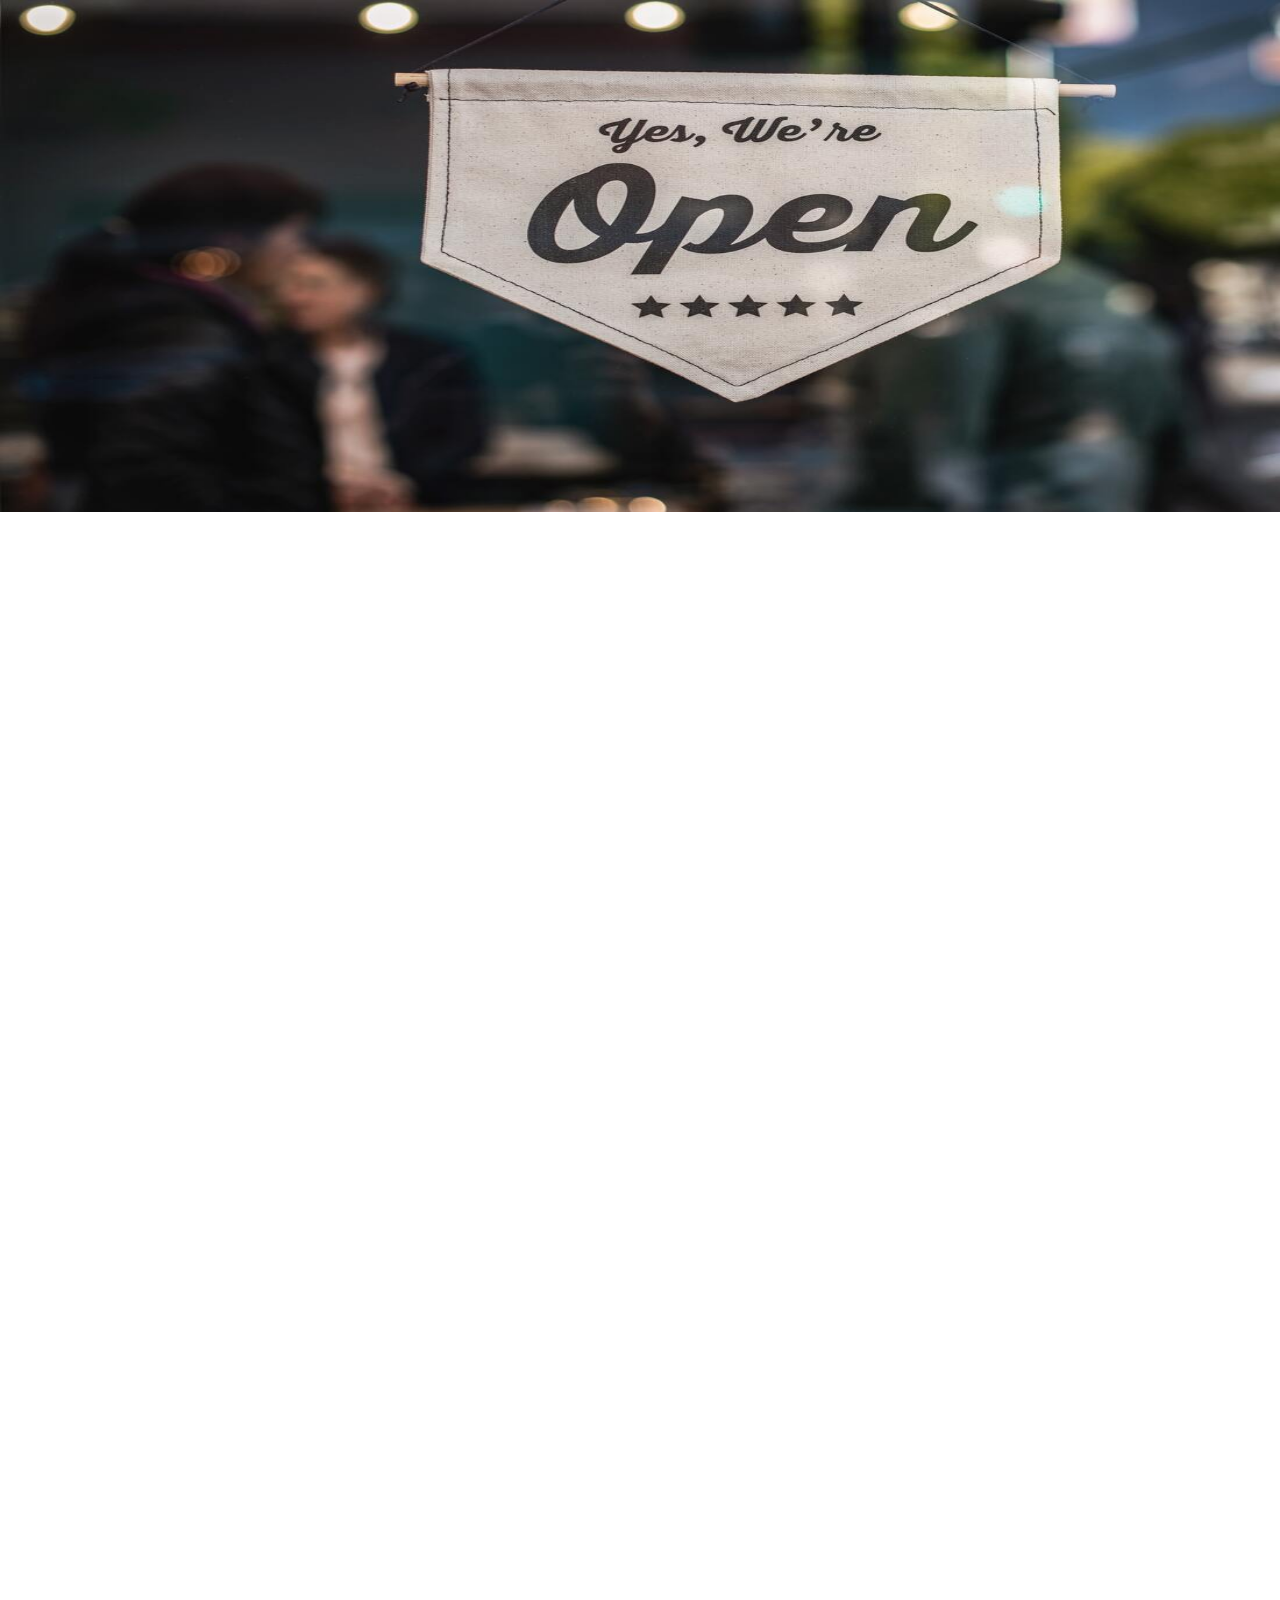
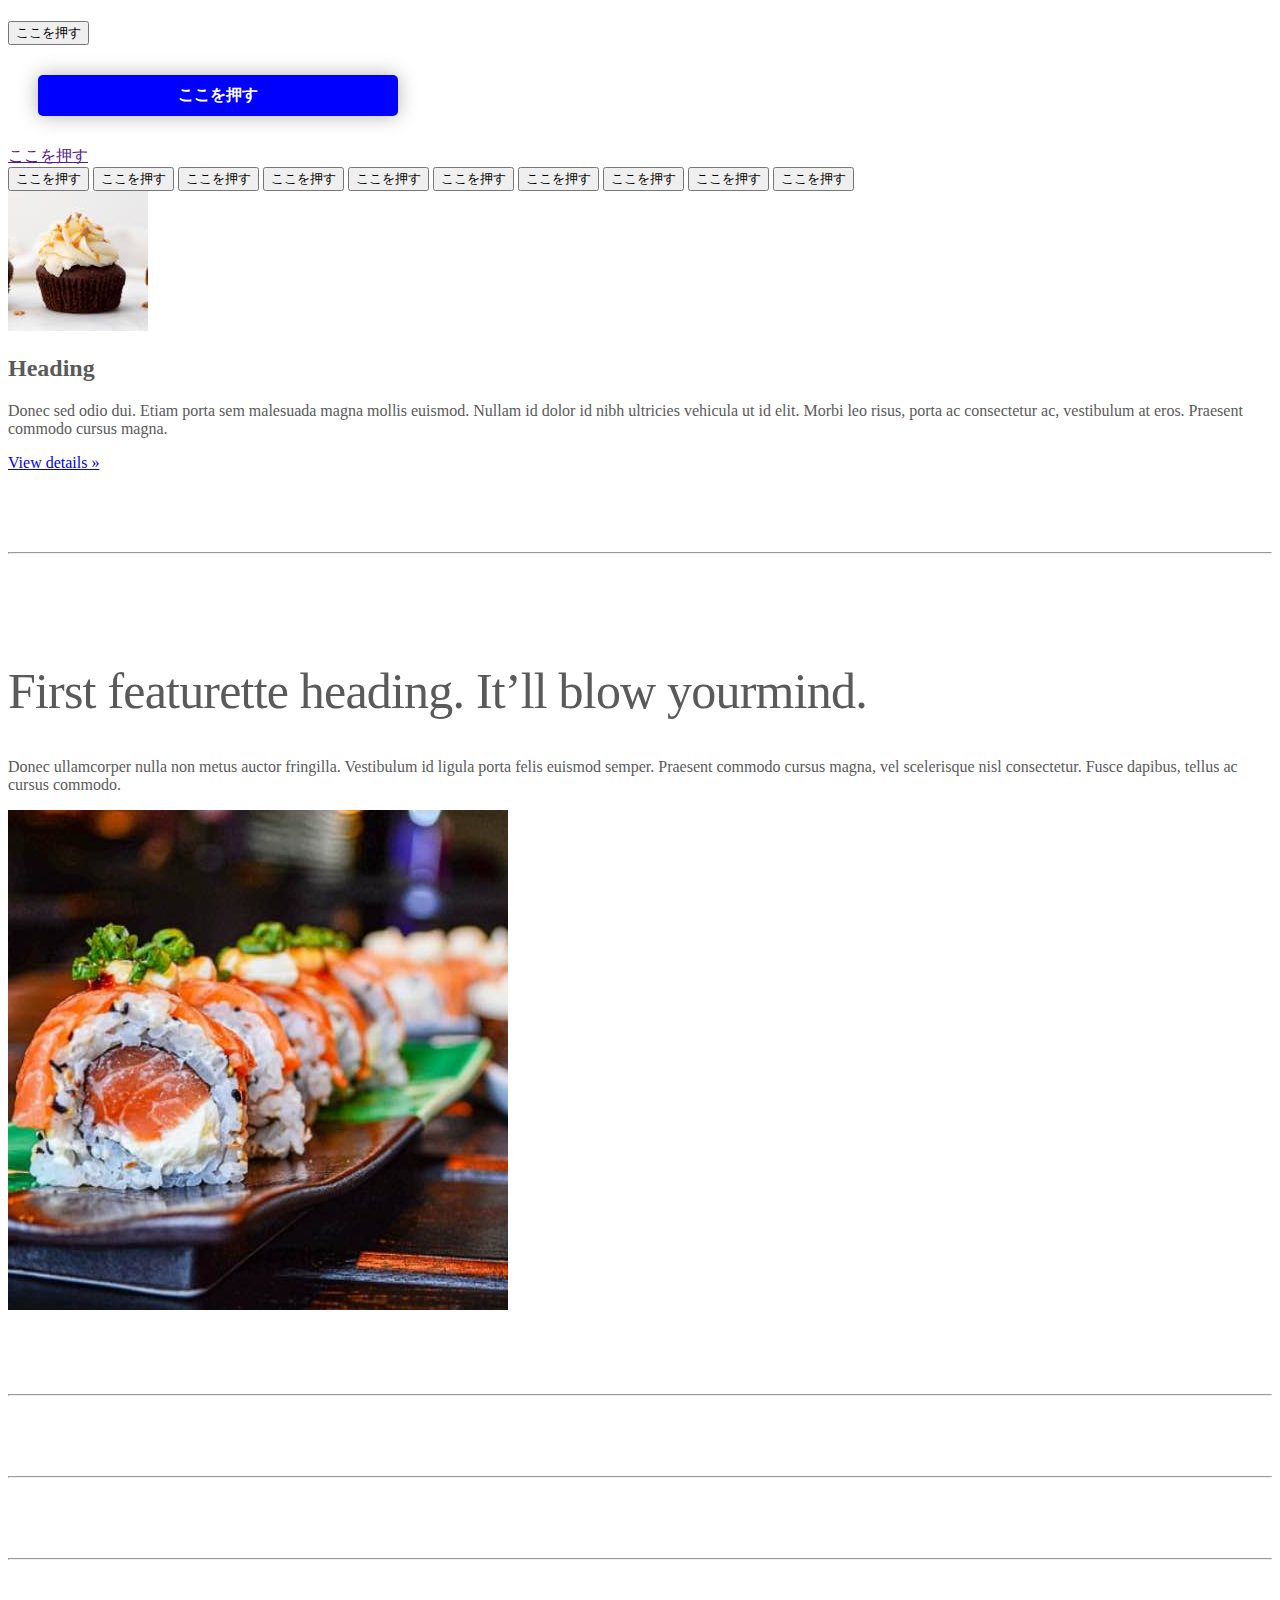
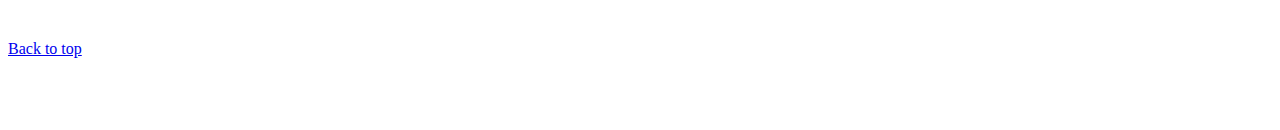
<file: kadai_04/index_for_student.html>
<!doctype html>
<html lang="en">
  <head>
    <meta charset="utf-8">
    <meta name="viewport" content="width=device-width, initial-scale=1">
    <meta name="description" content="">
    <meta name="author" content="Mark Otto, Jacob Thornton, and Bootstrap contributors">
    <meta name="generator" content="Hugo 0.79.0">
    <title>Carousel Template · Bootstrap v5.0</title>
    <link rel="canonical" href="https://getbootstrap.com/docs/5.0/examples/carousel/">
    <!-- ************************************************ bootstrap.min.cssの読み込み -->
    <link href="https://cdn.jsdelivr.net/npm/bootstrap@5.0.0-beta1/dist/css/bootstrap.min.css" rel="stylesheet" integrity="sha384-giJF6kkoqNQ00vy+HMDP7azOuL0xtbfIcaT9wjKHr8RbDVddVHyTfAAsrekwKmP1" crossorigin="anonymous">
    <!-- ************************************************ carousel.cssの読み込み -->
    <link href="carousel.css" rel="stylesheet">
    <!-- ************************************************ bootstrap.bundle.min.jsの読み込み -->
    <script src="https://cdn.jsdelivr.net/npm/bootstrap@5.0.0-beta1/dist/js/bootstrap.bundle.min.js" integrity="sha384-ygbV9kiqUc6oa4msXn9868pTtWMgiQaeYH7/t7LECLbyPA2x65Kgf80OJFdroafW" crossorigin="anonymous" defer></script>
  </head>
  <body>
    <main>
      <!-- ************************************************ カールセル開始 -->
      <!-- carousel クラスと slide クラスの適用 -->
      <div id="myCarousel" class="carousel slide carousel-fade" data-bs-ride="carousel">
        <!-- カルーセルの内部 -->
        <div class="carousel-inner">
          <!-- カルーセル1枚目 (activeクラス) -->
          <div class="carousel-item active">
            <!-- カルーセル背景画像-->
            <img src="img/top_1.jpg" alt="サンプル画像1">
            <!-- カルーセル１枚目中身 -->
            <div class="container">
              <!-- カルーセル説明 -->
              <div class="carousel-caption">
                <h1>Example headline.</h1>
                <p>Cras justo odio, dapibus ac facilisis in, egestas eget quam. Donec id elit non mi porta gravida at eget
                  metus. Nullam id dolor id nibh ultricies vehicula ut id elit.</p>
                <!-- プライマリボタン(登録、購入など重要なボタン)、role アクセスビリティ用(スクリーンリーダーなどで使用) -->
                <p><a class="btn btn-lg btn-primary" href="#" role="button">Sign up today</a></p>
              </div>
            </div>
          </div>

          <div id="myCarousel" class="carousel slide carousel-fade" data-bs-ride="carousel">
              <div class="carousel-item">
                <img src="img/top_2.jpg" class="d-block w-100" alt="店舗画像">
              </div>
              <div class="carousel-item">
                <img src="img/top_3.jpg" class="d-block w-100" alt="店内画像">
              </div>             
          </div>
        </div>
      </div>
      <!-- ************************************************ カールセル終了 -->

      <div class="container">

        <style>
          .button-test {
            padding: 10px 30px;
            width: 300px;
            background-color: blue;
            color: white;
            text-align: center;
            font-weight: bold;
            border-radius: 5px;
            margin: 30px;
            box-shadow: 0 0 20px 0 rgba(0, 0, 0, 30%);
          }


          
        </style>
        <!-- buttonテスト -->
         <button class="btn btn-secondary btn-lg shadow">ここを押す</button>
         <div class="button-test">ここを押す</div>
         <a href="" class="btn btn-info btn-sm shadow">ここを押す</a>
         
         <!-- 追加部分 -->

         <div class="btn-kadai">
           <button type="button" class="btn-success btn-lg shadow-lg">ここを押す</button>
           <button type="button" class="btn btn-outline-info btn-sm shadow-sm">ここを押す</button>
           <button type="button" class="btn btn-outline-warning btn-sm shadow-sm">ここを押す</button>
           <button type="button" class="btn btn-outline-danger btn-sm shadow-sm">ここを押す</button>
           <button type="button" class="btn btn-outline-dark btn-lg shadow">ここを押す</button>
           <button type="button" class="btn btn-dark btn-sm shadow-none">ここを押す</button>
           <button type="button" class="btn btn-outline-light btn-lg shadow">ここを押す</button>
           <button type="button" class="btn btn-light btn-sm shadow-none">ここを押す</button>
           <button type="button" class="btn-warning btn-lg shadow-lg">ここを押す</button>
           <button type="button" class="btn-info btn-lg shadow-lg">ここを押す</button>

         </div>

      </div>
      <!-- <div class="container marketing"> -->
      <div class="">
        <!-- <div class="row"> -->
        <div class="">
          <!-- <div class="col-lg-4"> -->
          <div class="">
            <img src="img/cake.jpg" class="rounded-circle" alt="サンプル画像2">
            <h2>Heading</h2>
            <p>Donec sed odio dui. Etiam porta sem malesuada magna mollis euismod. Nullam id dolor id nibh ultricies
              vehicula ut id elit. Morbi leo risus, porta ac consectetur ac, vestibulum at eros. Praesent commodo cursus
              magna.</p>
            <!-- <p><a class="btn btn-secondary" href="#" role="button">View details &raquo;</a></p> -->
            <p><a class="" href="#" role="button">View details &raquo;</a></p>
          </div>
        </div>
        <hr class="featurette-divider">
        <!-- <div class="row"> -->
        <div class="">
          <!-- <div class="col-md-7"> -->
          <div class="">
            <!-- <h2 class="featurette-heading">First featurette heading. <span class="text-muted">It’ll blow yourmind.</span> -->
            <h2 class="featurette-heading">First featurette heading. <span class="">It’ll blow yourmind.</span></h2>
            <!-- <p class="lead">Donec ullamcorper nulla non metus auctor fringilla. Vestibulum id ligula porta felis
              euismod
              semper. Praesent commodo cursus magna, vel scelerisque nisl consectetur. Fusce dapibus, tellus ac cursus
              commodo.</p> -->
            <p class="">
              Donec ullamcorper nulla non metus auctor fringilla. Vestibulum id ligula porta felis
              euismod
              semper. Praesent commodo cursus magna, vel scelerisque nisl consectetur. Fusce dapibus, tellus ac cursus
              commodo.
            </p>
          </div>
          <!-- <div class="col-md-5"> -->
          <div class="">
            <!-- <img src="img/sushi.jpg" class="img-fluid" alt=""> -->
            <img src="img/sushi.jpg" class="" alt="サンプル画像3">
          </div>
        </div>
        <hr class="featurette-divider">
        <!-- ここにもう一つ左右を反転させたものを作ります。 -->
        <hr class="featurette-divider">
        <!-- ここにもう一つ左右を反転させたものを作ります。 -->
        <hr class="featurette-divider">
        <footer class="container">
          <!-- <p class="float-end"><a href="#">Back to top</a></p> -->
          <p class=""><a href="#">Back to top</a></p>
        </footer>
      </div>
    </main>
  </body>

</html>
</file>
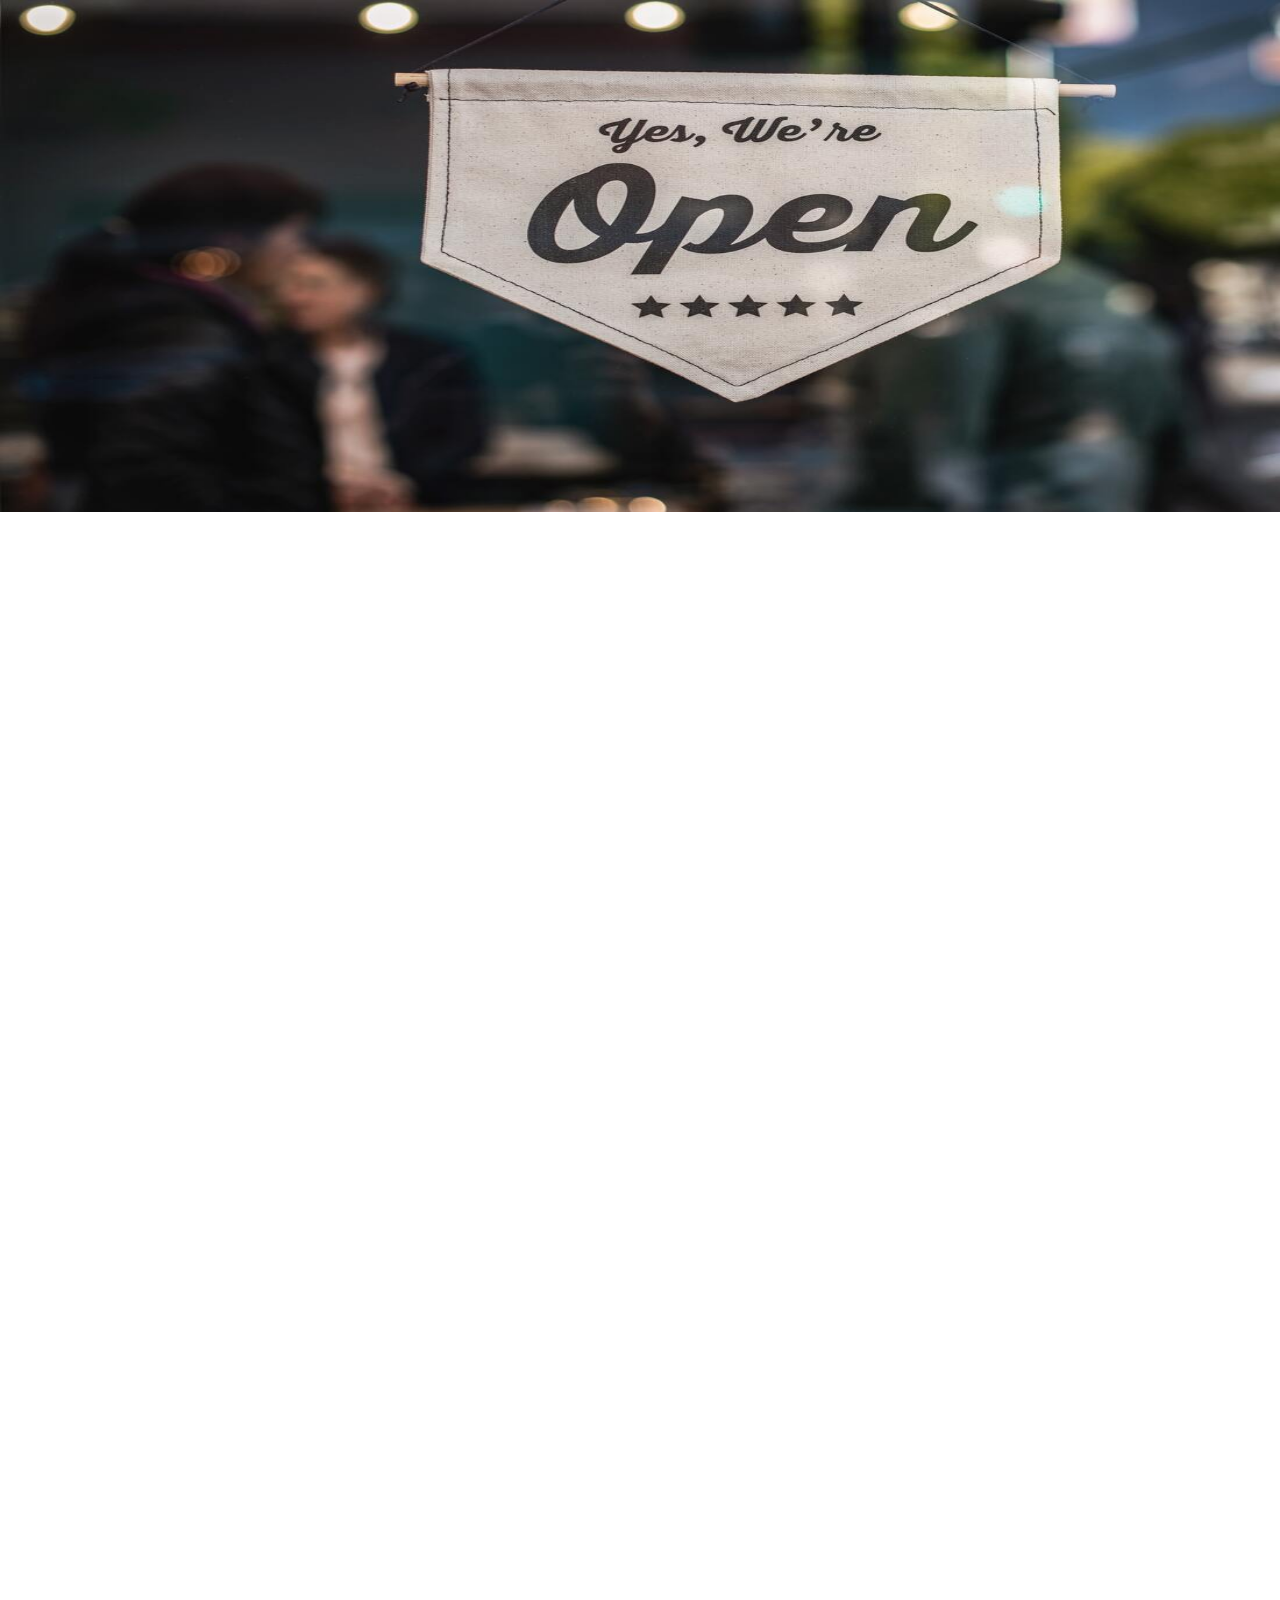
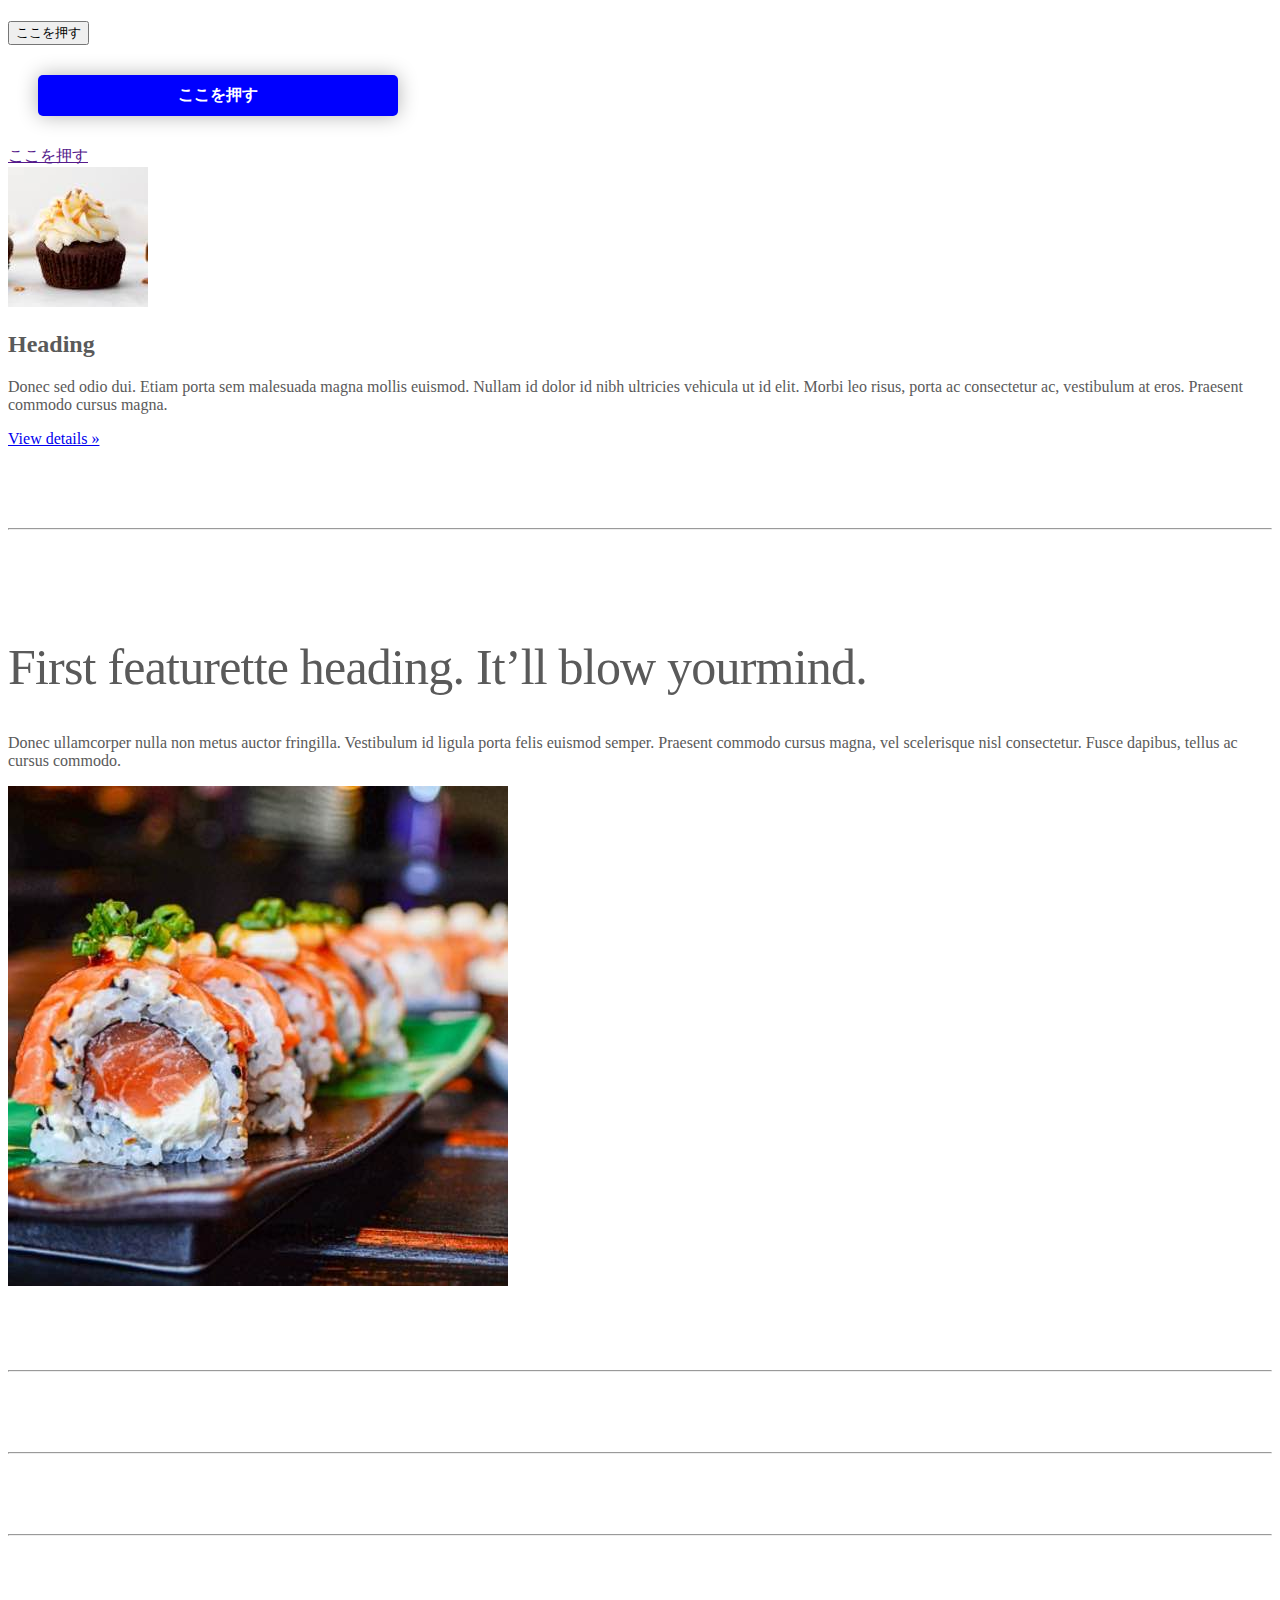
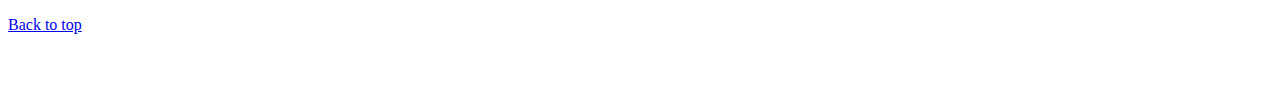
<file: kadai_04/kadai_04/index_for_student.html>
<!doctype html>
<html lang="en">
  <head>
    <meta charset="utf-8">
    <meta name="viewport" content="width=device-width, initial-scale=1">
    <meta name="description" content="">
    <meta name="author" content="Mark Otto, Jacob Thornton, and Bootstrap contributors">
    <meta name="generator" content="Hugo 0.79.0">
    <title>Carousel Template · Bootstrap v5.0</title>
    <link rel="canonical" href="https://getbootstrap.com/docs/5.0/examples/carousel/">
    <!-- ************************************************ bootstrap.min.cssの読み込み -->
    <link href="https://cdn.jsdelivr.net/npm/bootstrap@5.0.0-beta1/dist/css/bootstrap.min.css" rel="stylesheet" integrity="sha384-giJF6kkoqNQ00vy+HMDP7azOuL0xtbfIcaT9wjKHr8RbDVddVHyTfAAsrekwKmP1" crossorigin="anonymous">
    <!-- ************************************************ carousel.cssの読み込み -->
    <link href="carousel.css" rel="stylesheet">
    <!-- ************************************************ bootstrap.bundle.min.jsの読み込み -->
    <script src="https://cdn.jsdelivr.net/npm/bootstrap@5.0.0-beta1/dist/js/bootstrap.bundle.min.js" integrity="sha384-ygbV9kiqUc6oa4msXn9868pTtWMgiQaeYH7/t7LECLbyPA2x65Kgf80OJFdroafW" crossorigin="anonymous" defer></script>
  </head>
  <body>
    <main>
      <!-- ************************************************ カールセル開始 -->
      <!-- carousel クラスと slide クラスの適用 -->
      <div id="myCarousel" class="carousel slide carousel-fade" data-bs-ride="carousel">
        <!-- カルーセルの内部 -->
        <div class="carousel-inner">
          <!-- カルーセル1枚目 (activeクラス) -->
          <div class="carousel-item active">
            <!-- カルーセル背景画像-->
            <img src="img/top_1.jpg" alt="サンプル画像1">
            <!-- カルーセル１枚目中身 -->
            <div class="container">
              <!-- カルーセル説明 -->
              <div class="carousel-caption">
                <h1>Example headline.</h1>
                <p>Cras justo odio, dapibus ac facilisis in, egestas eget quam. Donec id elit non mi porta gravida at eget
                  metus. Nullam id dolor id nibh ultricies vehicula ut id elit.</p>
                <!-- プライマリボタン(登録、購入など重要なボタン)、role アクセスビリティ用(スクリーンリーダーなどで使用) -->
                <p><a class="btn btn-lg btn-primary" href="#" role="button">Sign up today</a></p>
              </div>
            </div>
          </div>

          <div id="myCarousel" class="carousel slide carousel-fade" data-bs-ride="carousel">
              <div class="carousel-item">
                <img src="img/top_2.jpg" class="d-block w-100" alt="店舗画像">
              </div>
              <div class="carousel-item">
                <img src="img/top_3.jpg" class="d-block w-100" alt="店内画像">
              </div>             
          </div>
        </div>
      </div>
      <!-- ************************************************ カールセル終了 -->

      <div class="container">

        <style>
          .button-test {
            padding: 10px 30px;
            width: 300px;
            background-color: blue;
            color: white;
            text-align: center;
            font-weight: bold;
            border-radius: 5px;
            margin: 30px;
            box-shadow: 0 0 20px 0 rgba(0, 0, 0, 30%);
          }


          
        </style>
        <!-- buttonテスト -->
         <button class="btn btn-secondary btn-lg shadow">ここを押す</button>
         <div class="button-test">ここを押す</div>
         <a href="" class="btn btn-info btn-sm shadow">ここを押す</a>
         
      </div>
      <!-- <div class="container marketing"> -->
      <div class="">
        <!-- <div class="row"> -->
        <div class="">
          <!-- <div class="col-lg-4"> -->
          <div class="">
            <img src="img/cake.jpg" class="rounded-circle" alt="サンプル画像2">
            <h2>Heading</h2>
            <p>Donec sed odio dui. Etiam porta sem malesuada magna mollis euismod. Nullam id dolor id nibh ultricies
              vehicula ut id elit. Morbi leo risus, porta ac consectetur ac, vestibulum at eros. Praesent commodo cursus
              magna.</p>
            <!-- <p><a class="btn btn-secondary" href="#" role="button">View details &raquo;</a></p> -->
            <p><a class="" href="#" role="button">View details &raquo;</a></p>
          </div>
        </div>
        <hr class="featurette-divider">
        <!-- <div class="row"> -->
        <div class="">
          <!-- <div class="col-md-7"> -->
          <div class="">
            <!-- <h2 class="featurette-heading">First featurette heading. <span class="text-muted">It’ll blow yourmind.</span> -->
            <h2 class="featurette-heading">First featurette heading. <span class="">It’ll blow yourmind.</span></h2>
            <!-- <p class="lead">Donec ullamcorper nulla non metus auctor fringilla. Vestibulum id ligula porta felis
              euismod
              semper. Praesent commodo cursus magna, vel scelerisque nisl consectetur. Fusce dapibus, tellus ac cursus
              commodo.</p> -->
            <p class="">
              Donec ullamcorper nulla non metus auctor fringilla. Vestibulum id ligula porta felis
              euismod
              semper. Praesent commodo cursus magna, vel scelerisque nisl consectetur. Fusce dapibus, tellus ac cursus
              commodo.
            </p>
          </div>
          <!-- <div class="col-md-5"> -->
          <div class="">
            <!-- <img src="img/sushi.jpg" class="img-fluid" alt=""> -->
            <img src="img/sushi.jpg" class="" alt="サンプル画像3">
          </div>
        </div>
        <hr class="featurette-divider">
        <!-- ここにもう一つ左右を反転させたものを作ります。 -->
        <hr class="featurette-divider">
        <!-- ここにもう一つ左右を反転させたものを作ります。 -->
        <hr class="featurette-divider">
        <footer class="container">
          <!-- <p class="float-end"><a href="#">Back to top</a></p> -->
          <p class=""><a href="#">Back to top</a></p>
        </footer>
      </div>
    </main>
  </body>

</html>
</file>
<file: kadai_015/stylesheet/style.css>
/* ----------------------------------------------- 共通 */
html,
body {
  overflow-x: hidden;
}

body {
  color: #000000;
  font-family: 'Noto Sans JP', sans-serif;
  padding-bottom: 0;

}

p {
  line-height: 2.0em;
  font-weight: 100;
  font-style: normal;
  font-size: 14px;

}

.section_title {
  font-size: 36px;

  font-weight: 600;
}

.section_title::after {
  display: block;
  font-size: 14px;
  font-weight: 400;
  padding: 16px 0 16px;

  width: 100px;
  border-bottom: solid 1px #000000;
}



/* ----------------------------------------------- ナビゲーションバー */
.navbar_brand_logo {

  /* サイズを32pxの正方形へ変更 */
  width: 32px;
  height: 32px;

  /* imgはインライン要素なのでインラインブロックに設定 */
  display: inline-block;

  /* "SAMURAI KITCHEN" 文字との空白を15pxに設定 */
  margin-right: 15px;
}

.my_navbar_brand,
.my_nav_link {

  font-size: 16px;
  font-family: 'Lora',serif;
  color: #000000 !important;
}

/* Bootstrapのボタンに初期設定されている周囲のborder（枠線）を消す */
.navbar-toggler {
  padding: 0 !important;
  border: none;
}

/* ハンバーガーボタンがチェック状態である（押されている）とき、閉じるボタン（×）を表示する */
#hamburger_btn_check:checked~.hamburger_btn.btn_close {
  display: block;
}

/* ハンバーガーボタンがチェック状態である（押されている）とき、ハンバーガーボタンを表示しない */
#hamburger_btn_check:checked~.hamburger_btn.btn_open {
  display: none;
}

/* 最初に表示した時は、閉じるボタン（×）は表示しない */
.btn_close {
  display: none;
}

/* ハンバーガーボタンが押されているかを判断するためのチェックボックスは隠す */
#hamburger_btn_check {
  display: none;
}




/* ----------------------------------------------- カルーセル */
.my_carousel_caption {

font-size: 52px;

padding-top: 1.25rem;
padding-bottom: 1.25rem;

color: #fff;

text-align: center;
font-family: 'Lora', serif;
line-height: 1.5em;
}

/* 疑似要素でアイコンを配置。前に配置。 */
.my_carousel_caption::before {
  content: url(../img/logoSymbol_White.png);
  display: block;
}

/* スマートフォン画面幅（画面幅が最大375pxまで）の場合、以下のスタイルを適用。 */
@media screen and (max-width:375px) {
  .my_carousel_caption {

    /* フォントサイズを27pxにする */
    font-size: 27px;
  }
}

.carousel-item {
height: 32rem;
}

.carousel-item>img {
  position: absolute;
  top: 0;
  left: 0;
  min-width: 100%;
/* 高さは親要素に揃える */
  height: 32rem;  
}


/* ----------------------------------------------- アバウト */

.about::after {
  content: "私たちについて";
}

.about_us_bg {
  background-color: #FFE6A5;
}



/* ----------------------------------------------- ギャラリー */
.gallery::after {
  content:"ギャラリー";
  margin: 0 auto 0;
}




/* ----------------------------------------------- メニュー */
.menu::after {
  content: "メニュー";
  margin: 0 auto 0;
}

.menu_title {
  font-size: 18px;
  font-weight: 600;
  font-style: normal;
}

.menu_price {
  font-size: 20px;
  font-weight: 400;
  font-family: "Lora", serif;
}




/* ----------------------------------------------- レビュー */
/* 背景画像を設定 */
.review_wrapper {
background-image: url(../img/background-reviews.jpg);
background-repeat: no-repeat;
background-size: cover;
}

/* サブタイトルを疑似要素で表示 */
.review::after {
  content: "お客様の声";
  margin: 0 auto 0;
  border-bottom: solid 1px #FFFFFF;
}

/* 白い背景色の高さを固定 */
.h_420 {
  height: 420px;
  position: relative;
}

/* レビューの画像を修正 */
.review_img {
  width: 48px;
  height: 48px;

  /* 円形にする */
  border-radius: 50%;
  margin-right: 16px;
}

/* 星のアイコン画像 */
.star_img {
  width: 25px;
  height: 25px;
}

/* 詳細ボタンを下部に固定 */
.fix_bottom {
  position: absolute;
  width: 80px;
  height: 44px;
  left: 24px;
  bottom: 24px;
}
/* ----------------------------------------------- シェフ */
.chef::after {
  content: "シェフ";
}

.chef_bg {
  background-color: #fdf5e6;
}



/* ----------------------------------------------- アクセス */
.access::after {
  content: "アクセス";
  margin: 0 auto 0;
}




/* ----------------------------------------------- フッター */
.footer {
  background-color: #fafafa;
}

.copy_right {
  font-size: 14px;
  position: absolute;
  bottom: 1rem;
  left: 12px;
  display: flex;
}

.copy_right>p {
  margin-right: 5rem;
  margin-bottom: 0;
}

.copy_right>img.sns_img {
  height: 24px;
  width: 24px;
  margin-right: 10px;
  margin-top: 0;
}

.restaurant_info p {
  font-weight: 400;
  line-height: 1.5;
  font-size: 16px;
}

.restaurant_info img {
  width: 20px;
  height: 20px;
  margin-right: 10px;
  line-height: 1.5;
  margin-top: auto;
}

.footer_brand_logo {
  width: 64px;
  height: 64px;
  display: inline-block;
  margin-right: 15px;
}

.footer_text {
  font-size: 24px;
  font-family: 'Lora', serif;
}

/* スマホ画面幅での設定 */
@media screen and (max-width: 991px) {
  .footer_text,
  .copy_right {
    margin-top: 2rem;
    text-align: center;
    position: relative;
  }

  .copy_right>p,img {
    margin-right: 1rem;
    font-size: 14px;
    margin: 0;
    line-height: 35px;
  }
}
</file>
<file: kadai_015/code_for_design_comp/stylesheet/style.css>
/* ----------------------------------------------- 共通 */
html,
body {
  overflow-x: hidden;
}

body {
  color: #000000;
  font-family: 'Noto Sans JP', sans-serif;
  padding-bottom: 0;

}

p {
  line-height: 2.0em;
  font-weight: 100;
  font-style: normal;
  font-size: 14px;

}

.section_title {
  font-size: 36px;

  font-weight: 600;
}

.section_title::after {
  display: block;
  font-size: 14px;
  font-weight: 400;
  padding: 16px 0 16px;

  width: 100px;
  border-bottom: solid 1px #000000;
}



/* ----------------------------------------------- ナビゲーションバー */
.navbar_brand_logo {

  /* サイズを32pxの正方形へ変更 */
  width: 32px;
  height: 32px;

  /* imgはインライン要素なのでインラインブロックに設定 */
  display: inline-block;

  /* "SAMURAI KITCHEN" 文字との空白を15pxに設定 */
  margin-right: 15px;
}

.my_navbar_brand,
.my_nav_link {

  font-size: 16px;
  font-family: 'Lora',serif;
  color: #000000 !important;
}

/* Bootstrapのボタンに初期設定されている周囲のborder（枠線）を消す */
.navbar-toggler {
  padding: 0 !important;
  border: none;
}

/* ハンバーガーボタンがチェック状態である（押されている）とき、閉じるボタン（×）を表示する */
#hamburger_btn_check:checked~.hamburger_btn.btn_close {
  display: block;
}

/* ハンバーガーボタンがチェック状態である（押されている）とき、ハンバーガーボタンを表示しない */
#hamburger_btn_check:checked~.hamburger_btn.btn_open {
  display: none;
}

/* 最初に表示した時は、閉じるボタン（×）は表示しない */
.btn_close {
  display: none;
}

/* ハンバーガーボタンが押されているかを判断するためのチェックボックスは隠す */
#hamburger_btn_check {
  display: none;
}




/* ----------------------------------------------- カルーセル */
.my_carousel_caption {

font-size: 52px;

padding-top: 1.25rem;
padding-bottom: 1.25rem;

color: #fff;

text-align: center;
font-family: 'Lora', serif;
line-height: 1.5em;
}

/* 疑似要素でアイコンを配置。前に配置。 */
.my_carousel_caption::before {
  content: url(../img/logoSymbol_White.png);
  display: block;
}

/* スマートフォン画面幅（画面幅が最大375pxまで）の場合、以下のスタイルを適用。 */
@media screen and (max-width:375px) {
  .my_carousel_caption {

    /* フォントサイズを27pxにする */
    font-size: 27px;
  }
}

.carousel-item {
height: 32rem;
}

.carousel-item>img {
  position: absolute;
  top: 0;
  left: 0;
  min-width: 100%;
/* 高さは親要素に揃える */
  height: 32rem;  
}


/* ----------------------------------------------- アバウト */

.about::after {
  content: "私たちについて";
}

.about_us_bg {
  background-color: #FFE6A5;
}



/* ----------------------------------------------- ギャラリー */
.gallery::after {
  content:"ギャラリー";
  margin: 0 auto 0;
}




/* ----------------------------------------------- メニュー */
.menu::after {
  content: "メニュー";
  margin: 0 auto 0;
}

.menu_title {
  font-size: 18px;
  font-weight: 600;
  font-style: normal;
}

.menu_price {
  font-size: 20px;
  font-weight: 400;
  font-family: "Lora", serif;
}




/* ----------------------------------------------- レビュー */
/* 背景画像を設定 */
.review_wrapper {
background-image: url(../img/background-reviews.jpg);
background-repeat: no-repeat;
background-size: cover;
}

/* サブタイトルを疑似要素で表示 */
.review::after {
  content: "お客様の声";
  margin: 0 auto 0;
  border-bottom: solid 1px #FFFFFF;
}

/* 白い背景色の高さを固定 */
.h_420 {
  height: 420px;
  position: relative;
}

/* レビューの画像を修正 */
.review_img {
  width: 48px;
  height: 48px;

  /* 円形にする */
  border-radius: 50%;
  margin-right: 16px;
}

/* 星のアイコン画像 */
.star_img {
  width: 25px;
  height: 25px;
}

/* 詳細ボタンを下部に固定 */
.fix_bottom {
  position: absolute;
  width: 80px;
  height: 44px;
  left: 24px;
  bottom: 24px;
}
/* ----------------------------------------------- シェフ */
.chef::after {
  content: "シェフ";
}

.chef_bg {
  background-color: beige;
}



/* ----------------------------------------------- アクセス */
.access::after {
  content: "アクセス";
  margin: 0 auto 0;
}




/* ----------------------------------------------- フッター */
.footer {
  background-color: #fafafa;
}

.copy_right {
  font-size: 14px;
  position: absolute;
  bottom: 1rem;
  left: 12px;
  display: flex;
}

.copy_right>p {
  margin-right: 5rem;
  margin-bottom: 0;
}

.copy_right>img.sns_img {
  height: 24px;
  width: 24px;
  margin-right: 10px;
  margin-top: 0;
}

.restaurant_info p {
  font-weight: 400;
  line-height: 1.5;
  font-size: 16px;
}

.restaurant_info img {
  width: 20px;
  height: 20px;
  margin-right: 10px;
  line-height: 1.5;
  margin-top: auto;
}

.footer_brand_logo {
  width: 64px;
  height: 64px;
  display: inline-block;
  margin-right: 15px;
}

.footer_text {
  font-size: 24px;
  font-family: 'Lora', serif;
}

/* スマホ画面幅での設定 */
@media screen and (max-width: 991px) {
  .footer_text,
  .copy_right {
    margin-top: 2rem;
    text-align: center;
    position: relative;
  }

  .copy_right>p,img {
    margin-right: 1rem;
    font-size: 14px;
    margin: 0;
    line-height: 35px;
  }
}
</file>
<file: kadai_03/carousel.css>
/* ----------------------------------------------- 全体の文字色修正と下部の余白の調整 */
body {
  /* padding-top: 3rem; */
  padding-bottom: 3rem;
  color: #5a5a5a;
}

/* ----------------------------------------------- カルーセルのカスタマイズ */
.carousel {
  margin-bottom: 4rem;
}

.carousel-caption {
  bottom: 3rem;
  z-index: 10;
}

.carousel-item {
  height: 32rem;
}

.carousel-item > img {
  position: absolute;
  top: 0;
  left: 0;
  min-width: 100%;
  height: 32rem;
}

/* ----------------------------------------------- マーケティングコンテンツ */
.marketing .col-lg-4 {
  margin-bottom: 1.5rem;
  text-align: center;
}

.marketing h2 {
  font-weight: 400;
}

/* rtl:begin:ignore */
.marketing .col-lg-4 p {
  margin-right: .75rem;
  margin-left: .75rem;
}

/* rtl:end:ignore */

/* ----------------------------------------------- フィーチャーレット */
.featurette-divider {
  margin: 5rem 0;
  /* Space out the Bootstrap <hr> more */
}

.featurette-heading {
  font-weight: 300;
  line-height: 1;
  /* rtl:remove */
  letter-spacing: -.05rem;
}

/* ----------------------------------------------- レスポンシブデザイン */
@media (min-width: 40em) {
  .carousel-caption p {
    margin-bottom: 1.25rem;
    font-size: 1.25rem;
    line-height: 1.4;
  }

  .featurette-heading {
    font-size: 50px;
  }
}

@media (min-width: 62em) {
  .featurette-heading {
    margin-top: 7rem;
  }
}
</file>
<file: kadai_04/carousel.css>
/* ----------------------------------------------- 全体の文字色修正と下部の余白の調整 */
body {
  /* padding-top: 3rem; */
  padding-bottom: 3rem;
  color: #5a5a5a;
}

/* ----------------------------------------------- カルーセルのカスタマイズ */
.carousel {
  margin-bottom: 4rem;
}

.carousel-caption {
  bottom: 3rem;
  z-index: 10;
}

.carousel-item {
  height: 32rem;
}

.carousel-item > img {
  position: absolute;
  top: 0;
  left: 0;
  min-width: 100%;
  height: 32rem;
}

/* ----------------------------------------------- マーケティングコンテンツ */
.marketing .col-lg-4 {
  margin-bottom: 1.5rem;
  text-align: center;
}

.marketing h2 {
  font-weight: 400;
}

/* rtl:begin:ignore */
.marketing .col-lg-4 p {
  margin-right: .75rem;
  margin-left: .75rem;
}

/* rtl:end:ignore */

/* ----------------------------------------------- フィーチャーレット */
.featurette-divider {
  margin: 5rem 0;
  /* Space out the Bootstrap <hr> more */
}

.featurette-heading {
  font-weight: 300;
  line-height: 1;
  /* rtl:remove */
  letter-spacing: -.05rem;
}

/* ----------------------------------------------- レスポンシブデザイン */
@media (min-width: 40em) {
  .carousel-caption p {
    margin-bottom: 1.25rem;
    font-size: 1.25rem;
    line-height: 1.4;
  }

  .featurette-heading {
    font-size: 50px;
  }
}

@media (min-width: 62em) {
  .featurette-heading {
    margin-top: 7rem;
  }
}
</file>
<file: kadai_04/kadai_04/carousel.css>
/* ----------------------------------------------- 全体の文字色修正と下部の余白の調整 */
body {
  /* padding-top: 3rem; */
  padding-bottom: 3rem;
  color: #5a5a5a;
}

/* ----------------------------------------------- カルーセルのカスタマイズ */
.carousel {
  margin-bottom: 4rem;
}

.carousel-caption {
  bottom: 3rem;
  z-index: 10;
}

.carousel-item {
  height: 32rem;
}

.carousel-item > img {
  position: absolute;
  top: 0;
  left: 0;
  min-width: 100%;
  height: 32rem;
}

/* ----------------------------------------------- マーケティングコンテンツ */
.marketing .col-lg-4 {
  margin-bottom: 1.5rem;
  text-align: center;
}

.marketing h2 {
  font-weight: 400;
}

/* rtl:begin:ignore */
.marketing .col-lg-4 p {
  margin-right: .75rem;
  margin-left: .75rem;
}

/* rtl:end:ignore */

/* ----------------------------------------------- フィーチャーレット */
.featurette-divider {
  margin: 5rem 0;
  /* Space out the Bootstrap <hr> more */
}

.featurette-heading {
  font-weight: 300;
  line-height: 1;
  /* rtl:remove */
  letter-spacing: -.05rem;
}

/* ----------------------------------------------- レスポンシブデザイン */
@media (min-width: 40em) {
  .carousel-caption p {
    margin-bottom: 1.25rem;
    font-size: 1.25rem;
    line-height: 1.4;
  }

  .featurette-heading {
    font-size: 50px;
  }
}

@media (min-width: 62em) {
  .featurette-heading {
    margin-top: 7rem;
  }
}
</file>
